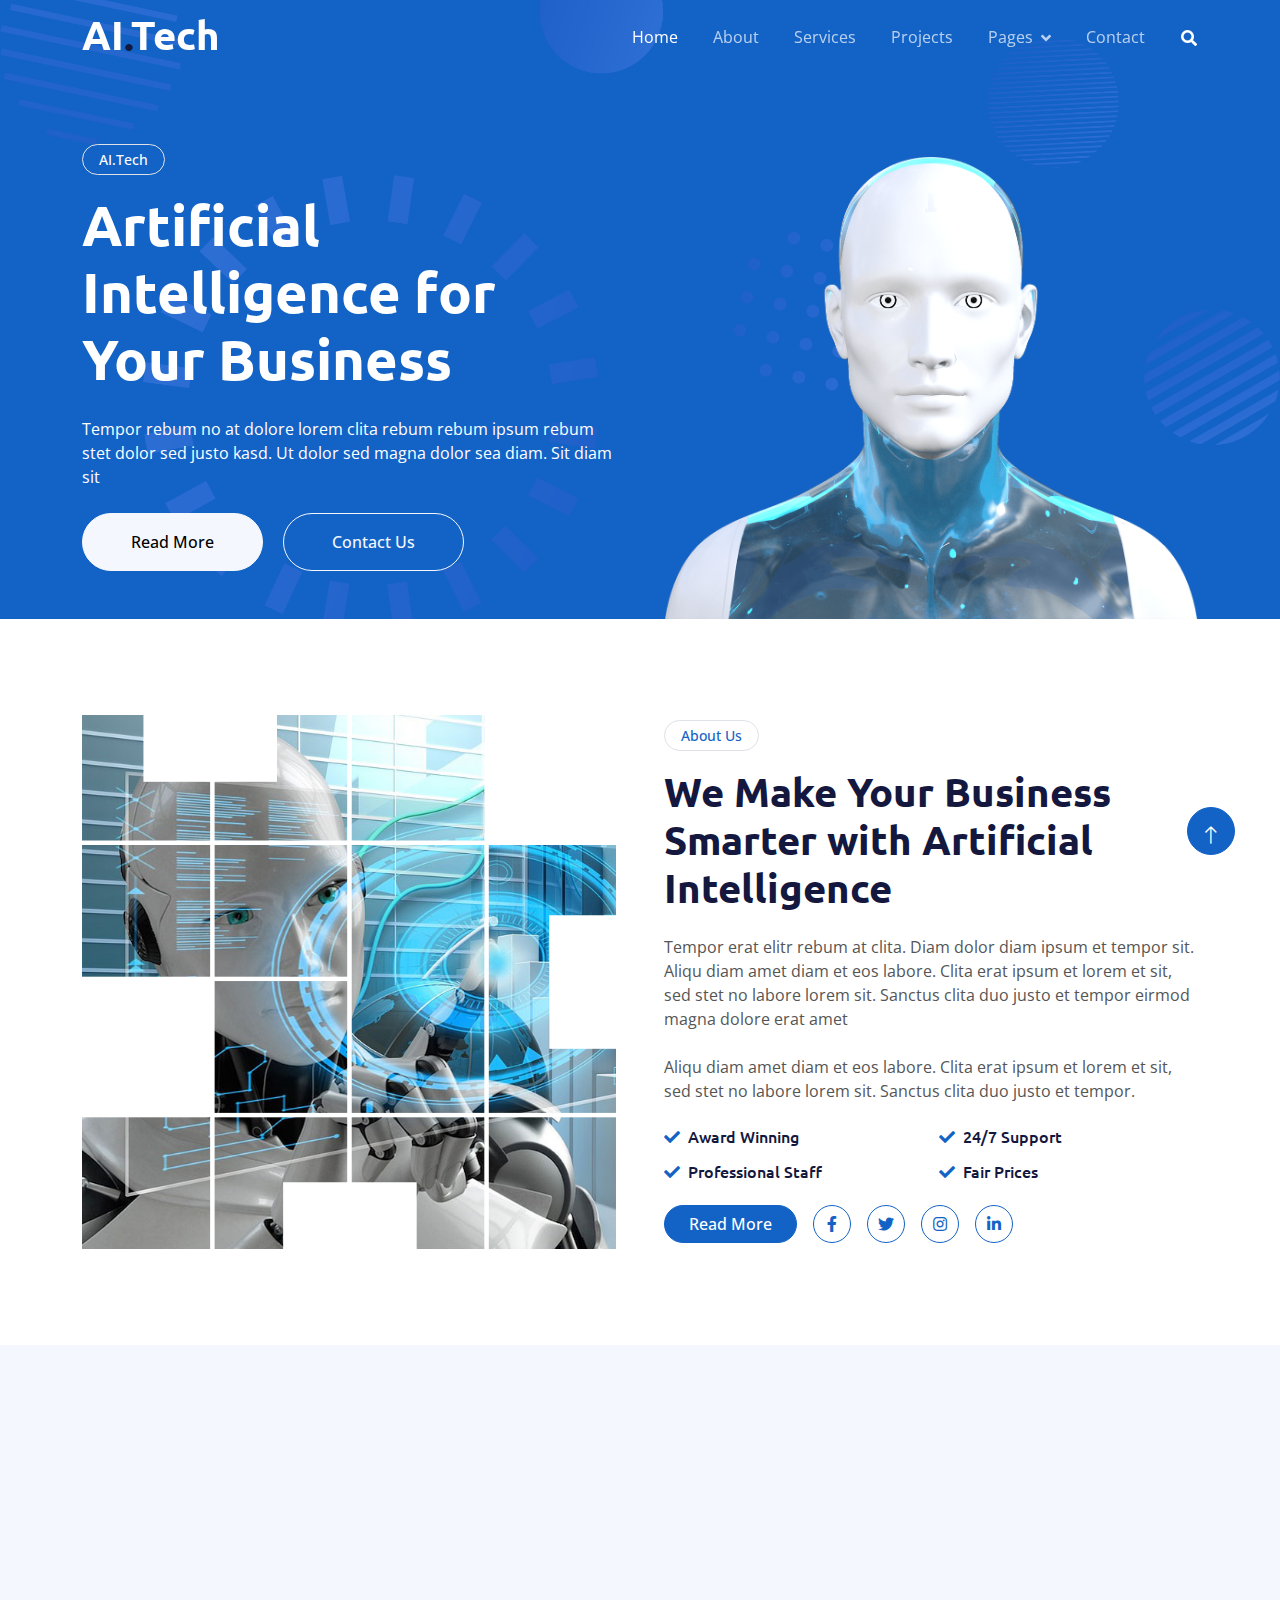
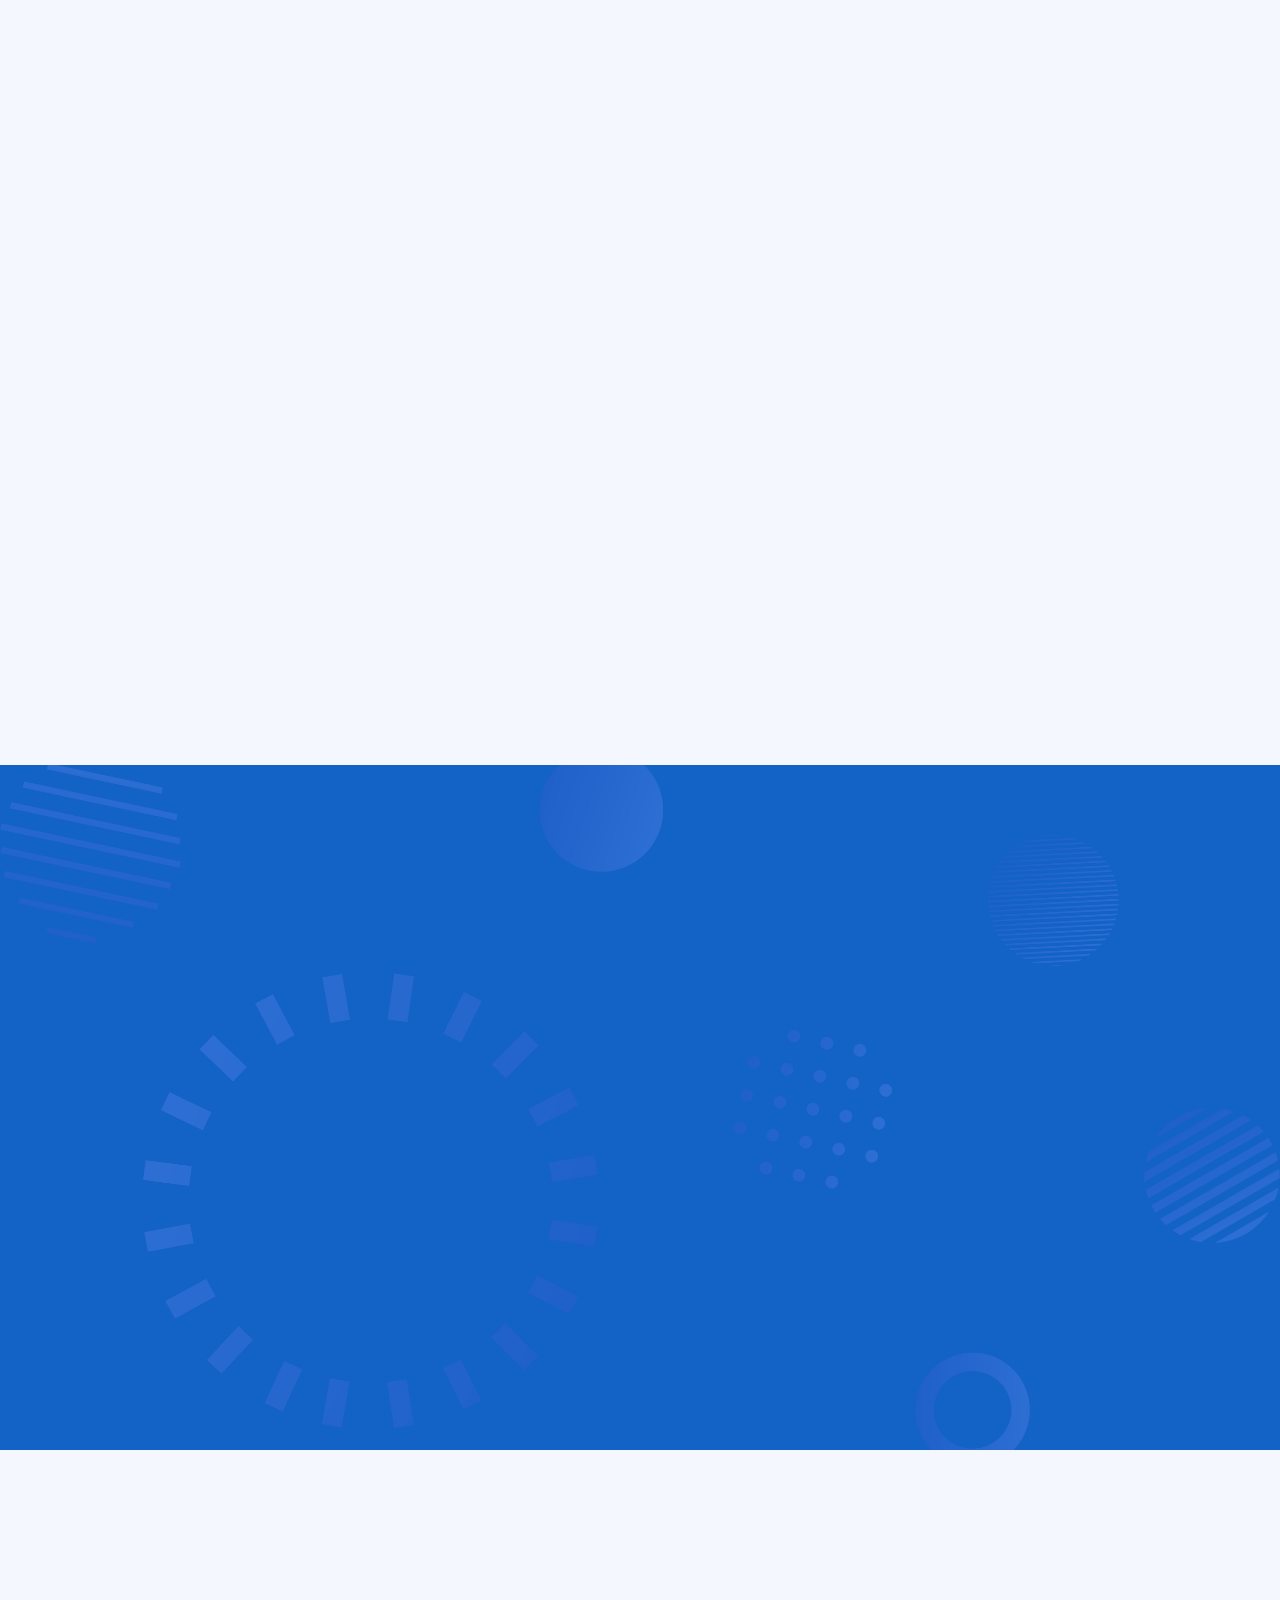
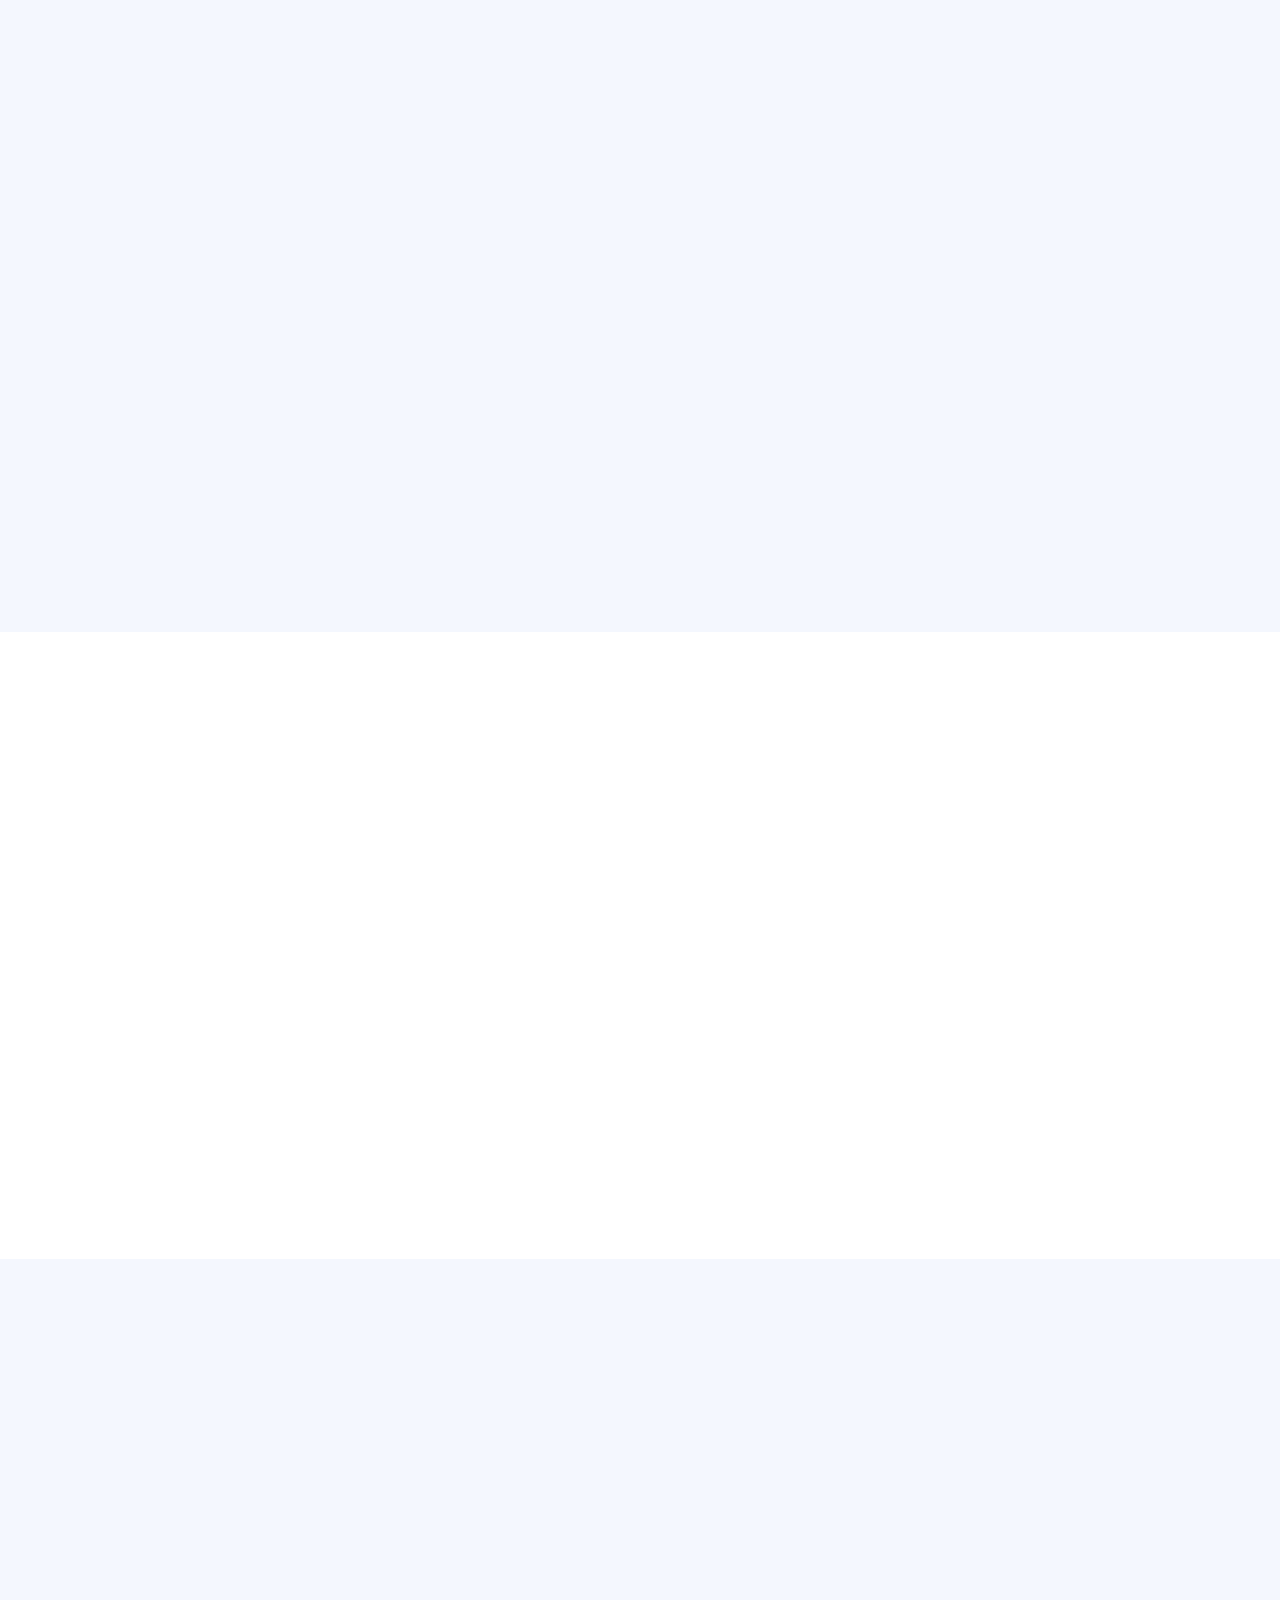
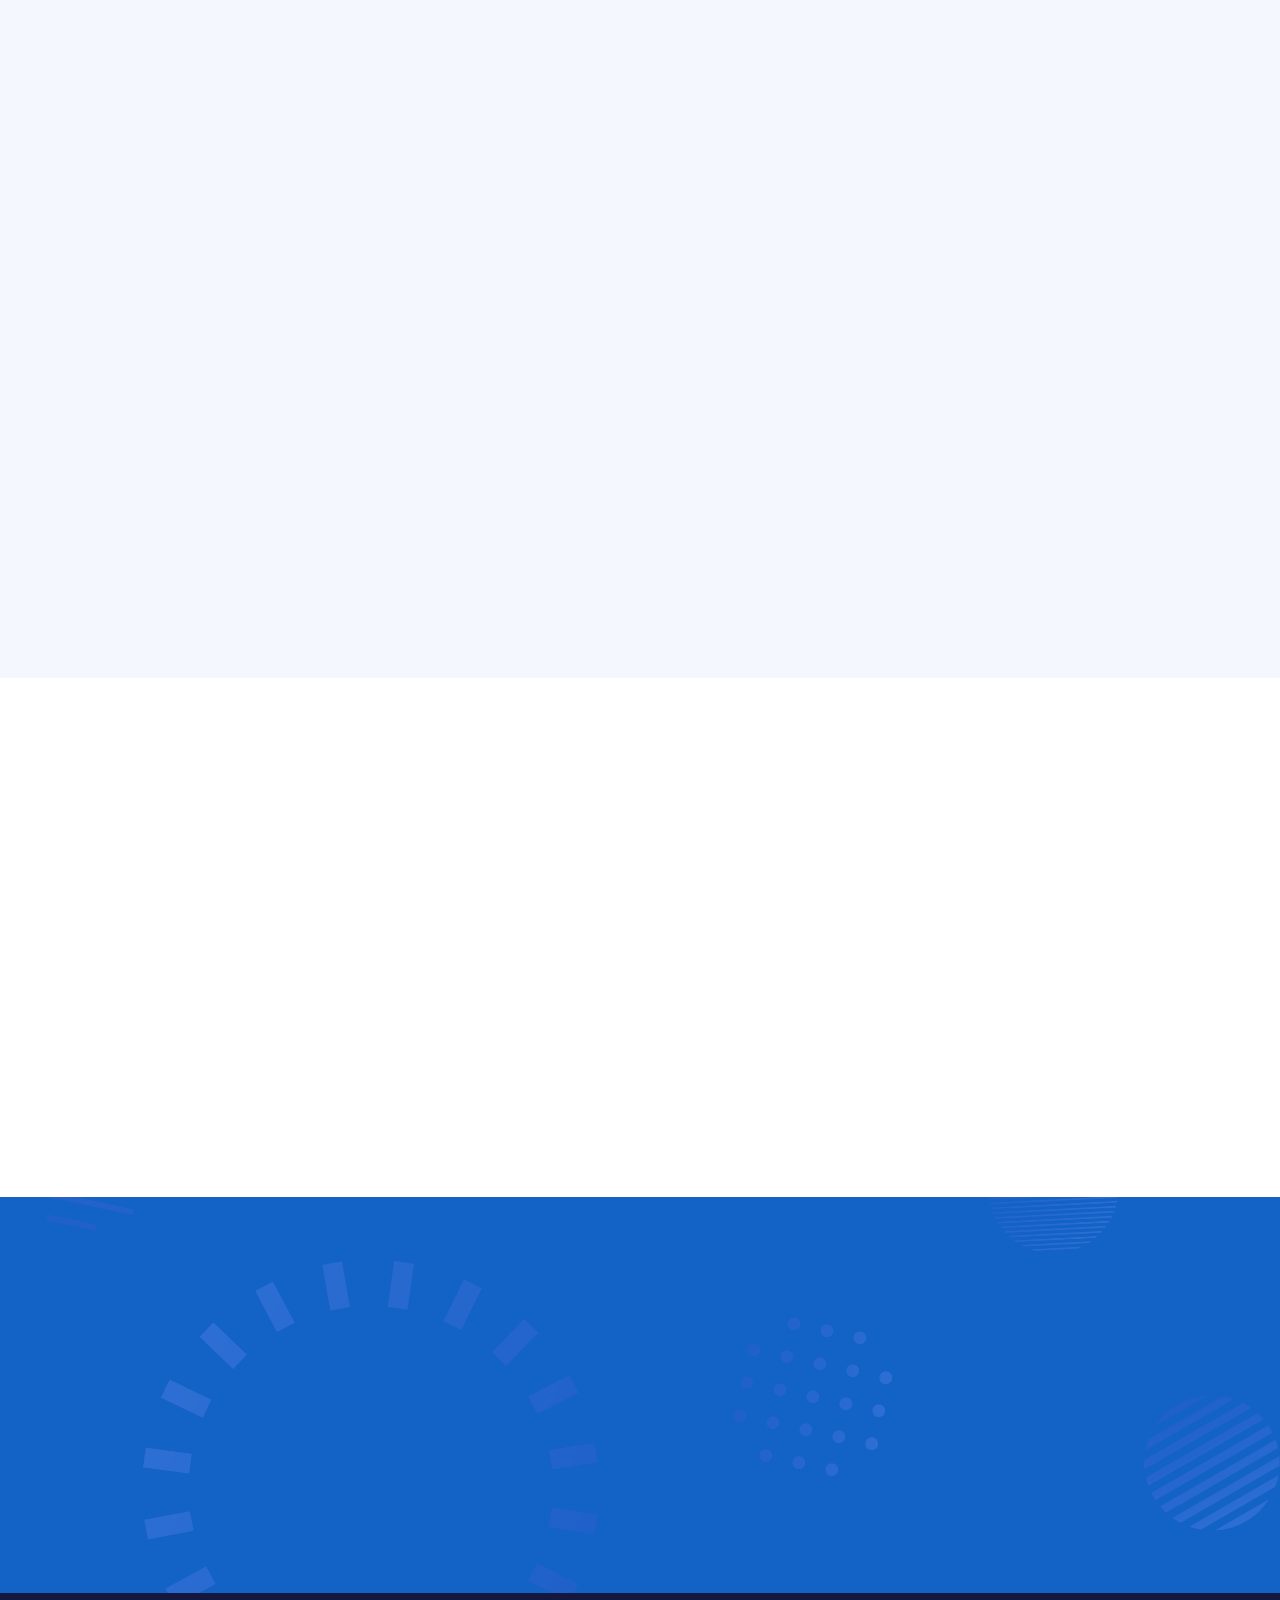
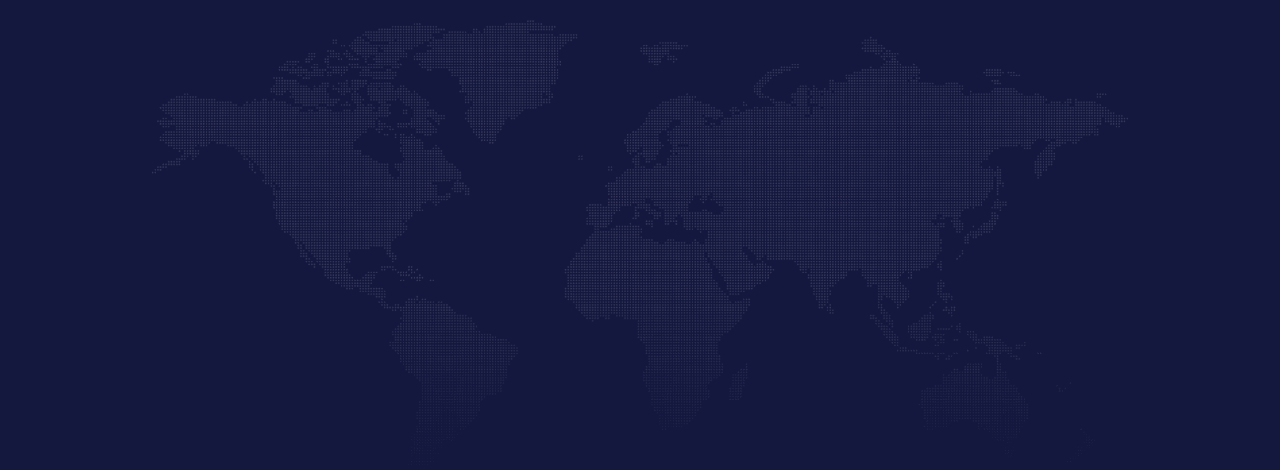
<file: AI-html-1.0.0 2/index.html>
<!DOCTYPE html>
<html lang="en">

<head>
    <meta charset="utf-8">
    <title>AI.Tech - Artificial Intelligence HTML Template</title>
    <meta content="width=device-width, initial-scale=1.0" name="viewport">
    <meta content="" name="keywords">
    <meta content="" name="description">

    <!-- Favicon -->
    <link href="img/favicon.ico" rel="icon">

    <!-- Google Web Fonts -->
    <link rel="preconnect" href="https://fonts.googleapis.com">
    <link rel="preconnect" href="https://fonts.gstatic.com" crossorigin>
    <link href="https://fonts.googleapis.com/css2?family=Open+Sans:wght@400;600&family=Ubuntu:wght@500;700&display=swap"
        rel="stylesheet">

    <!-- Icon Font Stylesheet -->
    <link href="https://cdnjs.cloudflare.com/ajax/libs/font-awesome/5.10.0/css/all.min.css" rel="stylesheet">
    <link href="https://cdn.jsdelivr.net/npm/bootstrap-icons@1.4.1/font/bootstrap-icons.css" rel="stylesheet">

    <!-- Libraries Stylesheet -->
    <link href="lib/animate/animate.min.css" rel="stylesheet">
    <link href="lib/owlcarousel/assets/owl.carousel.min.css" rel="stylesheet">

    <!-- Customized Bootstrap Stylesheet -->
    <link href="css/bootstrap.min.css" rel="stylesheet">

    <!-- Template Stylesheet -->
    <link href="css/style.css" rel="stylesheet">
</head>

<body>
    <!-- Spinner Start -->
    <div id="spinner"
        class="show bg-white position-fixed translate-middle w-100 vh-100 top-50 start-50 d-flex align-items-center justify-content-center">
        <div class="spinner-grow text-primary" style="width: 3rem; height: 3rem;" role="status">
            <span class="sr-only">Loading...</span>
        </div>
    </div>
    <!-- Spinner End -->


    <!-- Navbar Start -->
    <div class="container-fluid sticky-top">
        <div class="container">
            <nav class="navbar navbar-expand-lg navbar-dark p-0">
                <a href="index.html" class="navbar-brand">
                    <h1 class="text-white">AI<span class="text-dark">.</span>Tech</h1>
                </a>
                <button type="button" class="navbar-toggler ms-auto me-0" data-bs-toggle="collapse"
                    data-bs-target="#navbarCollapse">
                    <span class="navbar-toggler-icon"></span>
                </button>
                <div class="collapse navbar-collapse" id="navbarCollapse">
                    <div class="navbar-nav ms-auto">
                        <a href="index.html" class="nav-item nav-link active">Home</a>
                        <a href="about.html" class="nav-item nav-link">About</a>
                        <a href="service.html" class="nav-item nav-link">Services</a>
                        <a href="project.html" class="nav-item nav-link">Projects</a>
                        <div class="nav-item dropdown">
                            <a href="#" class="nav-link dropdown-toggle" data-bs-toggle="dropdown">Pages</a>
                            <div class="dropdown-menu bg-light mt-2">
                                <a href="feature.html" class="dropdown-item">Features</a>
                                <a href="team.html" class="dropdown-item">Our Team</a>
                                <a href="faq.html" class="dropdown-item">FAQs</a>
                                <a href="testimonial.html" class="dropdown-item">Testimonial</a>
                                <a href="404.html" class="dropdown-item">404 Page</a>
                            </div>
                        </div>
                        <a href="contact.html" class="nav-item nav-link">Contact</a>
                    </div>
                    <butaton type="button" class="btn text-white p-0 d-none d-lg-block" data-bs-toggle="modal"
                        data-bs-target="#searchModal"><i class="fa fa-search"></i></butaton>
                </div>
            </nav>
        </div>
    </div>
    <!-- Navbar End -->


    <!-- Hero Start -->
    <div class="container-fluid pt-5 bg-primary hero-header mb-5">
        <div class="container pt-5">
            <div class="row g-5 pt-5">
                <div class="col-lg-6 align-self-center text-center text-lg-start mb-lg-5">
                    <div class="btn btn-sm border rounded-pill text-white px-3 mb-3 animated slideInRight">AI.Tech</div>
                    <h1 class="display-4 text-white mb-4 animated slideInRight">Artificial Intelligence for Your Business</h1>
                    <p class="text-white mb-4 animated slideInRight">Tempor rebum no at dolore lorem clita rebum rebum ipsum
                        rebum stet dolor sed justo kasd. Ut dolor sed magna dolor sea diam. Sit diam sit</p>
                    <a href="" class="btn btn-light py-sm-3 px-sm-5 rounded-pill me-3 animated slideInRight">Read More</a>
                    <a href="" class="btn btn-outline-light py-sm-3 px-sm-5 rounded-pill animated slideInRight">Contact Us</a>
                </div>
                <div class="col-lg-6 align-self-end text-center text-lg-end">
                    <img class="img-fluid" src="img/hero-img.png" alt="">
                </div>
            </div>
        </div>
    </div>
    <!-- Hero End -->


    <!-- Full Screen Search Start -->
    <div class="modal fade" id="searchModal" tabindex="-1">
        <div class="modal-dialog modal-fullscreen">
            <div class="modal-content" style="background: rgba(20, 24, 62, 0.7);">
                <div class="modal-header border-0">
                    <button type="button" class="btn btn-square bg-white btn-close" data-bs-dismiss="modal"
                        aria-label="Close"></button>
                </div>
                <div class="modal-body d-flex align-items-center justify-content-center">
                    <div class="input-group" style="max-width: 600px;">
                        <input type="text" class="form-control bg-transparent border-light p-3"
                            placeholder="Type search keyword">
                        <button class="btn btn-light px-4"><i class="bi bi-search"></i></button>
                    </div>
                </div>
            </div>
        </div>
    </div>
    <!-- Full Screen Search End -->


    <!-- About Start -->
    <div class="container-fluid py-5">
        <div class="container">
            <div class="row g-5 align-items-center">
                <div class="col-lg-6 wow fadeIn" data-wow-delay="0.1s">
                    <div class="about-img">
                        <img class="img-fluid" src="img/about-img.jpg">
                    </div>
                </div>
                <div class="col-lg-6 wow fadeIn" data-wow-delay="0.5s">
                    <div class="btn btn-sm border rounded-pill text-primary px-3 mb-3">About Us</div>
                    <h1 class="mb-4">We Make Your Business Smarter with Artificial Intelligence</h1>
                    <p class="mb-4">Tempor erat elitr rebum at clita. Diam dolor diam ipsum et tempor sit. Aliqu diam
                        amet diam et eos labore. Clita erat ipsum et lorem et sit, sed stet no labore lorem sit. Sanctus
                        clita duo justo et tempor eirmod magna dolore erat amet</p>
                    <p class="mb-4">Aliqu diam amet diam et eos labore. Clita erat ipsum et lorem et sit, sed stet no
                        labore lorem sit. Sanctus clita duo justo et tempor.</p>
                    <div class="row g-3">
                        <div class="col-sm-6">
                            <h6 class="mb-3"><i class="fa fa-check text-primary me-2"></i>Award Winning</h6>
                            <h6 class="mb-0"><i class="fa fa-check text-primary me-2"></i>Professional Staff</h6>
                        </div>
                        <div class="col-sm-6">
                            <h6 class="mb-3"><i class="fa fa-check text-primary me-2"></i>24/7 Support</h6>
                            <h6 class="mb-0"><i class="fa fa-check text-primary me-2"></i>Fair Prices</h6>
                        </div>
                    </div>
                    <div class="d-flex align-items-center mt-4">
                        <a class="btn btn-primary rounded-pill px-4 me-3" href="">Read More</a>
                        <a class="btn btn-outline-primary btn-square me-3" href=""><i class="fab fa-facebook-f"></i></a>
                        <a class="btn btn-outline-primary btn-square me-3" href=""><i class="fab fa-twitter"></i></a>
                        <a class="btn btn-outline-primary btn-square me-3" href=""><i class="fab fa-instagram"></i></a>
                        <a class="btn btn-outline-primary btn-square" href=""><i class="fab fa-linkedin-in"></i></a>
                    </div>
                </div>
            </div>
        </div>
    </div>
    <!-- About End -->


    <!-- Service Start -->
    <div class="container-fluid bg-light mt-5 py-5">
        <div class="container py-5">
            <div class="row g-5 align-items-center">
                <div class="col-lg-5 wow fadeIn" data-wow-delay="0.1s">
                    <div class="btn btn-sm border rounded-pill text-primary px-3 mb-3">Our Services</div>
                    <h1 class="mb-4">Our Excellent AI Solutions for Your Business</h1>
                    <p class="mb-4">Tempor erat elitr rebum at clita. Diam dolor diam ipsum et tempor sit. Aliqu diam
                        amet diam et eos labore. Clita erat ipsum et lorem et sit, sed stet no labore lorem sit. Sanctus
                        clita duo justo et tempor eirmod magna dolore erat amet</p>
                    <a class="btn btn-primary rounded-pill px-4" href="">Read More</a>
                </div>
                <div class="col-lg-7">
                    <div class="row g-4">
                        <div class="col-md-6">
                            <div class="row g-4">
                                <div class="col-12 wow fadeIn" data-wow-delay="0.1s">
                                    <div class="service-item d-flex flex-column justify-content-center text-center rounded">
                                        <div class="service-icon btn-square">
                                            <i class="fa fa-robot fa-2x"></i>
                                        </div>
                                        <h5 class="mb-3">Robotic Automation</h5>
                                        <p>Erat ipsum justo amet duo et elitr dolor, est duo duo eos lorem sed diam stet
                                            diam sed stet lorem.</p>
                                        <a class="btn px-3 mt-auto mx-auto" href="">Read More</a>
                                    </div>
                                </div>
                                <div class="col-12 wow fadeIn" data-wow-delay="0.5s">
                                    <div class="service-item d-flex flex-column justify-content-center text-center rounded">
                                        <div class="service-icon btn-square">
                                            <i class="fa fa-power-off fa-2x"></i>
                                        </div>
                                        <h5 class="mb-3">Machine learning</h5>
                                        <p>Erat ipsum justo amet duo et elitr dolor, est duo duo eos lorem sed diam stet
                                            diam sed stet lorem.</p>
                                        <a class="btn px-3 mt-auto mx-auto" href="">Read More</a>
                                    </div>
                                </div>
                            </div>
                        </div>
                        <div class="col-md-6 pt-md-4">
                            <div class="row g-4">
                                <div class="col-12 wow fadeIn" data-wow-delay="0.3s">
                                    <div class="service-item d-flex flex-column justify-content-center text-center rounded">
                                        <div class="service-icon btn-square">
                                            <i class="fa fa-graduation-cap fa-2x"></i>
                                        </div>
                                        <h5 class="mb-3">Education & Science</h5>
                                        <p>Erat ipsum justo amet duo et elitr dolor, est duo duo eos lorem sed diam stet
                                            diam sed stet lorem.</p>
                                        <a class="btn px-3 mt-auto mx-auto" href="">Read More</a>
                                    </div>
                                </div>
                                <div class="col-12 wow fadeIn" data-wow-delay="0.7s">
                                    <div class="service-item d-flex flex-column justify-content-center text-center rounded">
                                        <div class="service-icon btn-square">
                                            <i class="fa fa-brain fa-2x"></i>
                                        </div>
                                        <h5 class="mb-3">Predictive Analysis</h5>
                                        <p>Erat ipsum justo amet duo et elitr dolor, est duo duo eos lorem sed diam stet
                                            diam sed stet lorem.</p>
                                        <a class="btn px-3 mt-auto mx-auto" href="">Read More</a>
                                    </div>
                                </div>
                            </div>
                        </div>
                    </div>
                </div>
            </div>
        </div>
    </div>
    <!-- Service End -->


    <!-- Feature Start -->
    <div class="container-fluid bg-primary feature pt-5">
        <div class="container pt-5">
            <div class="row g-5">
                <div class="col-lg-6 align-self-center mb-md-5 pb-md-5 wow fadeIn" data-wow-delay="0.3s">
                    <div class="btn btn-sm border rounded-pill text-white px-3 mb-3">Why Choose Us</div>
                    <h1 class="text-white mb-4">We're Best in AI Industry with 10 Years of Experience</h1>
                    <p class="text-light mb-4">Aliqu diam amet diam et eos labore. Clita erat ipsum et lorem et sit, sed
                        stet no labore lorem sit. Sanctus clita duo justo et tempor</p>
                    <div class="d-flex align-items-center text-white mb-3">
                        <div class="btn-sm-square bg-white text-primary rounded-circle me-3">
                            <i class="fa fa-check"></i>
                        </div>
                        <span>Diam dolor diam ipsum et tempor sit</span>
                    </div>
                    <div class="d-flex align-items-center text-white mb-3">
                        <div class="btn-sm-square bg-white text-primary rounded-circle me-3">
                            <i class="fa fa-check"></i>
                        </div>
                        <span>Diam dolor diam ipsum et tempor sit</span>
                    </div>
                    <div class="d-flex align-items-center text-white mb-3">
                        <div class="btn-sm-square bg-white text-primary rounded-circle me-3">
                            <i class="fa fa-check"></i>
                        </div>
                        <span>Diam dolor diam ipsum et tempor sit</span>
                    </div>
                    <div class="row g-4 pt-3">
                        <div class="col-sm-6">
                            <div class="d-flex rounded p-3" style="background: rgba(256, 256, 256, 0.1);">
                                <i class="fa fa-users fa-3x text-white"></i>
                                <div class="ms-3">
                                    <h2 class="text-white mb-0" data-toggle="counter-up">9999</h2>
                                    <p class="text-white mb-0">Happy Clients</p>
                                </div>
                            </div>
                        </div>
                        <div class="col-sm-6">
                            <div class="d-flex rounded p-3" style="background: rgba(256, 256, 256, 0.1);">
                                <i class="fa fa-check fa-3x text-white"></i>
                                <div class="ms-3">
                                    <h2 class="text-white mb-0" data-toggle="counter-up">9999</h2>
                                    <p class="text-white mb-0">Project Complete</p>
                                </div>
                            </div>
                        </div>
                    </div>
                </div>
                <div class="col-lg-6 align-self-end text-center text-md-end wow fadeIn" data-wow-delay="0.5s">
                    <img class="img-fluid" src="img/feature.png" alt="">
                </div>
            </div>
        </div>
    </div>
    <!-- Feature End -->


    <!-- Case Start -->
    <div class="container-fluid bg-light py-5">
        <div class="container py-5">
            <div class="mx-auto text-center wow fadeIn" data-wow-delay="0.1s" style="max-width: 500px;">
                <div class="btn btn-sm border rounded-pill text-primary px-3 mb-3">Case Study</div>
                <h1 class="mb-4">Explore Our Recent AI Case Studies</h1>
            </div>
            <div class="row g-4">
                <div class="col-lg-4 wow fadeIn" data-wow-delay="0.3s">
                    <div class="case-item position-relative overflow-hidden rounded mb-2">
                        <img class="img-fluid" src="img/project-1.jpg" alt="">
                        <a class="case-overlay text-decoration-none" href="">
                            <small>Robotic Automation</small>
                            <h5 class="lh-base text-white mb-3">Lorem elitr magna stet eirmod labore amet labore clita
                            </h5>
                            <span class="btn btn-square btn-primary"><i class="fa fa-arrow-right"></i></span>
                        </a>
                    </div>
                </div>
                <div class="col-lg-4 wow fadeIn" data-wow-delay="0.5s">
                    <div class="case-item position-relative overflow-hidden rounded mb-2">
                        <img class="img-fluid" src="img/project-2.jpg" alt="">
                        <a class="case-overlay text-decoration-none" href="">
                            <small>Machine learning</small>
                            <h5 class="lh-base text-white mb-3">Lorem elitr magna stet eirmod labore amet labore clita
                            </h5>
                            <span class="btn btn-square btn-primary"><i class="fa fa-arrow-right"></i></span>
                        </a>
                    </div>
                </div>
                <div class="col-lg-4 wow fadeIn" data-wow-delay="0.7s">
                    <div class="case-item position-relative overflow-hidden rounded mb-2">
                        <img class="img-fluid" src="img/project-3.jpg" alt="">
                        <a class="case-overlay text-decoration-none" href="">
                            <small>Predictive Analysis</small>
                            <h5 class="lh-base text-white mb-3">Lorem elitr magna stet eirmod labore amet labore clita
                            </h5>
                            <span class="btn btn-square btn-primary"><i class="fa fa-arrow-right"></i></span>
                        </a>
                    </div>
                </div>
            </div>
        </div>
    </div>
    <!-- Case End -->


    <!-- FAQs Start -->
    <div class="container-fluid py-5">
        <div class="container py-5">
            <div class="mx-auto text-center wow fadeIn" data-wow-delay="0.1s" style="max-width: 500px;">
                <div class="btn btn-sm border rounded-pill text-primary px-3 mb-3">Popular FAQs</div>
                <h1 class="mb-4">Frequently Asked Questions</h1>
            </div>
            <div class="row">
                <div class="col-lg-6">
                    <div class="accordion" id="accordionFAQ1">
                        <div class="accordion-item wow fadeIn" data-wow-delay="0.1s">
                            <h2 class="accordion-header" id="headingOne">
                                <button class="accordion-button collapsed" type="button" data-bs-toggle="collapse"
                                    data-bs-target="#collapseOne" aria-expanded="false" aria-controls="collapseOne">
                                    How to build a website?
                                </button>
                            </h2>
                            <div id="collapseOne" class="accordion-collapse collapse" aria-labelledby="headingOne"
                                data-bs-parent="#accordionFAQ1">
                                <div class="accordion-body">
                                    Dolor nonumy tempor elitr et rebum ipsum sit duo duo. Diam sed sed magna et magna diam aliquyam amet dolore ipsum erat duo. Sit rebum magna duo labore no diam.
                                </div>
                            </div>
                        </div>
                        <div class="accordion-item wow fadeIn" data-wow-delay="0.2s">
                            <h2 class="accordion-header" id="headingTwo">
                                <button class="accordion-button collapsed" type="button" data-bs-toggle="collapse"
                                    data-bs-target="#collapseTwo" aria-expanded="false" aria-controls="collapseTwo">
                                    How long will it take to get a new website?
                                </button>
                            </h2>
                            <div id="collapseTwo" class="accordion-collapse collapse" aria-labelledby="headingTwo"
                                data-bs-parent="#accordionFAQ1">
                                <div class="accordion-body">
                                    Dolor nonumy tempor elitr et rebum ipsum sit duo duo. Diam sed sed magna et magna diam aliquyam amet dolore ipsum erat duo. Sit rebum magna duo labore no diam.
                                </div>
                            </div>
                        </div>
                        <div class="accordion-item wow fadeIn" data-wow-delay="0.3s">
                            <h2 class="accordion-header" id="headingThree">
                                <button class="accordion-button collapsed" type="button" data-bs-toggle="collapse"
                                    data-bs-target="#collapseThree" aria-expanded="false" aria-controls="collapseThree">
                                    Do you only create HTML websites?
                                </button>
                            </h2>
                            <div id="collapseThree" class="accordion-collapse collapse" aria-labelledby="headingThree"
                                data-bs-parent="#accordionFAQ1">
                                <div class="accordion-body">
                                    Dolor nonumy tempor elitr et rebum ipsum sit duo duo. Diam sed sed magna et magna diam aliquyam amet dolore ipsum erat duo. Sit rebum magna duo labore no diam.
                                </div>
                            </div>
                        </div>
                        <div class="accordion-item wow fadeIn" data-wow-delay="0.4s">
                            <h2 class="accordion-header" id="headingFour">
                                <button class="accordion-button collapsed" type="button" data-bs-toggle="collapse"
                                    data-bs-target="#collapseFour" aria-expanded="true" aria-controls="collapseFour">
                                    Will my website be mobile-friendly?
                                </button>
                            </h2>
                            <div id="collapseFour" class="accordion-collapse collapse" aria-labelledby="headingFour"
                                data-bs-parent="#accordionFAQ1">
                                <div class="accordion-body">
                                    Dolor nonumy tempor elitr et rebum ipsum sit duo duo. Diam sed sed magna et magna diam aliquyam amet dolore ipsum erat duo. Sit rebum magna duo labore no diam.
                                </div>
                            </div>
                        </div>
                    </div>
                </div>
                <div class="col-lg-6">
                    <div class="accordion" id="accordionFAQ2">
                        <div class="accordion-item wow fadeIn" data-wow-delay="0.5s">
                            <h2 class="accordion-header" id="headingFive">
                                <button class="accordion-button collapsed" type="button" data-bs-toggle="collapse"
                                    data-bs-target="#collapseFive" aria-expanded="false" aria-controls="collapseFive">
                                    Will you maintain my site for me?
                                </button>
                            </h2>
                            <div id="collapseFive" class="accordion-collapse collapse" aria-labelledby="headingFive"
                                data-bs-parent="#accordionFAQ2">
                                <div class="accordion-body">
                                    Dolor nonumy tempor elitr et rebum ipsum sit duo duo. Diam sed sed magna et magna diam aliquyam amet dolore ipsum erat duo. Sit rebum magna duo labore no diam.
                                </div>
                            </div>
                        </div>
                        <div class="accordion-item wow fadeIn" data-wow-delay="0.6s">
                            <h2 class="accordion-header" id="headingSix">
                                <button class="accordion-button collapsed" type="button" data-bs-toggle="collapse"
                                    data-bs-target="#collapseSix" aria-expanded="false" aria-controls="collapseSix">
                                    I’m on a strict budget. Do you have any low cost options?
                                </button>
                            </h2>
                            <div id="collapseSix" class="accordion-collapse collapse" aria-labelledby="headingSix"
                                data-bs-parent="#accordionFAQ2">
                                <div class="accordion-body">
                                    Dolor nonumy tempor elitr et rebum ipsum sit duo duo. Diam sed sed magna et magna diam aliquyam amet dolore ipsum erat duo. Sit rebum magna duo labore no diam.
                                </div>
                            </div>
                        </div>
                        <div class="accordion-item wow fadeIn" data-wow-delay="0.7s">
                            <h2 class="accordion-header" id="headingSeven">
                                <button class="accordion-button collapsed" type="button" data-bs-toggle="collapse"
                                    data-bs-target="#collapseSeven" aria-expanded="false" aria-controls="collapseSeven">
                                    Will you maintain my site for me?
                                </button>
                            </h2>
                            <div id="collapseSeven" class="accordion-collapse collapse" aria-labelledby="headingSeven"
                                data-bs-parent="#accordionFAQ2">
                                <div class="accordion-body">
                                    Dolor nonumy tempor elitr et rebum ipsum sit duo duo. Diam sed sed magna et magna diam aliquyam amet dolore ipsum erat duo. Sit rebum magna duo labore no diam.
                                </div>
                            </div>
                        </div>
                        <div class="accordion-item wow fadeIn" data-wow-delay="0.8s">
                            <h2 class="accordion-header" id="headingEight">
                                <button class="accordion-button collapsed" type="button" data-bs-toggle="collapse"
                                    data-bs-target="#collapseEight" aria-expanded="false" aria-controls="collapseEight">
                                    I’m on a strict budget. Do you have any low cost options?
                                </button>
                            </h2>
                            <div id="collapseEight" class="accordion-collapse collapse" aria-labelledby="headingEight"
                                data-bs-parent="#accordionFAQ2">
                                <div class="accordion-body">
                                    Dolor nonumy tempor elitr et rebum ipsum sit duo duo. Diam sed sed magna et magna diam aliquyam amet dolore ipsum erat duo. Sit rebum magna duo labore no diam.
                                </div>
                            </div>
                        </div>
                    </div>
                </div>
            </div>
        </div>
    </div>
    <!-- FAQs Start -->


    <!-- Team Start -->
    <div class="container-fluid bg-light py-5">
        <div class="container py-5">
            <div class="row g-5 align-items-center">
                <div class="col-lg-5 wow fadeIn" data-wow-delay="0.1s">
                    <div class="btn btn-sm border rounded-pill text-primary px-3 mb-3">Our Team</div>
                    <h1 class="mb-4">Meet Our Experienced Team Members</h1>
                    <p class="mb-4">Tempor erat elitr rebum at clita. Diam dolor diam ipsum et tempor sit. Aliqu diam
                        amet diam et eos labore. Clita erat ipsum et lorem et sit, sed stet no labore lorem sit. Sanctus
                        clita duo justo et tempor eirmod magna dolore erat amet</p>
                    <a class="btn btn-primary rounded-pill px-4" href="">Read More</a>
                </div>
                <div class="col-lg-7">
                    <div class="row g-4">
                        <div class="col-md-6">
                            <div class="row g-4">
                                <div class="col-12 wow fadeIn" data-wow-delay="0.1s">
                                    <div class="team-item bg-white text-center rounded p-4 pt-0">
                                        <img class="img-fluid rounded-circle p-4" src="img/team-1.jpg" alt="">
                                        <h5 class="mb-0">Boris Johnson</h5>
                                        <small>Founder & CEO</small>
                                        <div class="d-flex justify-content-center mt-3">
                                            <a class="btn btn-square btn-primary m-1" href=""><i
                                                    class="fab fa-facebook-f"></i></a>
                                            <a class="btn btn-square btn-primary m-1" href=""><i
                                                    class="fab fa-twitter"></i></a>
                                            <a class="btn btn-square btn-primary m-1" href=""><i
                                                    class="fab fa-instagram"></i></a>
                                            <a class="btn btn-square btn-primary m-1" href=""><i
                                                    class="fab fa-linkedin-in"></i></a>
                                        </div>
                                    </div>
                                </div>
                                <div class="col-12 wow fadeIn" data-wow-delay="0.5s">
                                    <div class="team-item bg-white text-center rounded p-4 pt-0">
                                        <img class="img-fluid rounded-circle p-4" src="img/team-2.jpg" alt="">
                                        <h5 class="mb-0">Adam Crew</h5>
                                        <small>Executive Manager</small>
                                        <div class="d-flex justify-content-center mt-3">
                                            <a class="btn btn-square btn-primary m-1" href=""><i
                                                    class="fab fa-facebook-f"></i></a>
                                            <a class="btn btn-square btn-primary m-1" href=""><i
                                                    class="fab fa-twitter"></i></a>
                                            <a class="btn btn-square btn-primary m-1" href=""><i
                                                    class="fab fa-instagram"></i></a>
                                            <a class="btn btn-square btn-primary m-1" href=""><i
                                                    class="fab fa-linkedin-in"></i></a>
                                        </div>
                                    </div>
                                </div>
                            </div>
                        </div>
                        <div class="col-md-6 pt-md-4">
                            <div class="row g-4">
                                <div class="col-12 wow fadeIn" data-wow-delay="0.3s">
                                    <div class="team-item bg-white text-center rounded p-4 pt-0">
                                        <img class="img-fluid rounded-circle p-4" src="img/team-3.jpg" alt="">
                                        <h5 class="mb-0">Kate Winslet</h5>
                                        <small>Co Founder</small>
                                        <div class="d-flex justify-content-center mt-3">
                                            <a class="btn btn-square btn-primary m-1" href=""><i
                                                    class="fab fa-facebook-f"></i></a>
                                            <a class="btn btn-square btn-primary m-1" href=""><i
                                                    class="fab fa-twitter"></i></a>
                                            <a class="btn btn-square btn-primary m-1" href=""><i
                                                    class="fab fa-instagram"></i></a>
                                            <a class="btn btn-square btn-primary m-1" href=""><i
                                                    class="fab fa-linkedin-in"></i></a>
                                        </div>
                                    </div>
                                </div>
                                <div class="col-12 wow fadeIn" data-wow-delay="0.7s">
                                    <div class="team-item bg-white text-center rounded p-4 pt-0">
                                        <img class="img-fluid rounded-circle p-4" src="img/team-4.jpg" alt="">
                                        <h5 class="mb-0">Cody Gardner</h5>
                                        <small>Project Manager</small>
                                        <div class="d-flex justify-content-center mt-3">
                                            <a class="btn btn-square btn-primary m-1" href=""><i
                                                    class="fab fa-facebook-f"></i></a>
                                            <a class="btn btn-square btn-primary m-1" href=""><i
                                                    class="fab fa-twitter"></i></a>
                                            <a class="btn btn-square btn-primary m-1" href=""><i
                                                    class="fab fa-instagram"></i></a>
                                            <a class="btn btn-square btn-primary m-1" href=""><i
                                                    class="fab fa-linkedin-in"></i></a>
                                        </div>
                                    </div>
                                </div>
                            </div>
                        </div>
                    </div>
                </div>
            </div>
        </div>
    </div>
    <!-- Team End -->


    <!-- Testimonial Start -->
    <div class="container-xxl py-5">
        <div class="container py-5">
            <div class="row g-5">
                <div class="col-lg-5 wow fadeIn" data-wow-delay="0.1s">
                    <div class="btn btn-sm border rounded-pill text-primary px-3 mb-3">Testimonial</div>
                    <h1 class="mb-4">What Say Our Clients!</h1>
                    <p class="mb-4">Tempor erat elitr rebum at clita. Diam dolor diam ipsum et tempor sit. Aliqu diam
                        amet diam et eos labore. Clita erat ipsum et lorem et sit, sed stet no labore lorem sit. Sanctus
                        clita duo justo et tempor eirmod magna dolore erat amet</p>
                    <a class="btn btn-primary rounded-pill px-4" href="">Read More</a>
                </div>
                <div class="col-lg-7 wow fadeIn" data-wow-delay="0.5s">
                    <div class="owl-carousel testimonial-carousel border-start border-primary">
                        <div class="testimonial-item ps-5">
                            <i class="fa fa-quote-left fa-2x text-primary mb-3"></i>
                            <p class="fs-4">Aliqu diam amet diam et eos labore. Clita erat ipsum et lorem et sit, sed stet no labore lorem sit. Sanctus clita duo justo et tempor eirmod magna dolore erat amet</p>
                            <div class="d-flex align-items-center">
                                <img class="img-fluid flex-shrink-0 rounded-circle" src="img/testimonial-1.jpg"
                                    style="width: 60px; height: 60px;">
                                <div class="ps-3">
                                    <h5 class="mb-1">Client Name</h5>
                                    <span>Profession</span>
                                </div>
                            </div>
                        </div>
                        <div class="testimonial-item ps-5">
                            <i class="fa fa-quote-left fa-2x text-primary mb-3"></i>
                            <p class="fs-4">Aliqu diam amet diam et eos labore. Clita erat ipsum et lorem et sit, sed stet no labore lorem sit. Sanctus clita duo justo et tempor eirmod magna dolore erat amet</p>
                            <div class="d-flex align-items-center">
                                <img class="img-fluid flex-shrink-0 rounded-circle" src="img/testimonial-2.jpg"
                                    style="width: 60px; height: 60px;">
                                <div class="ps-3">
                                    <h5 class="mb-1">Client Name</h5>
                                    <span>Profession</span>
                                </div>
                            </div>
                        </div>
                        <div class="testimonial-item ps-5">
                            <i class="fa fa-quote-left fa-2x text-primary mb-3"></i>
                            <p class="fs-4">Aliqu diam amet diam et eos labore. Clita erat ipsum et lorem et sit, sed stet no labore lorem sit. Sanctus clita duo justo et tempor eirmod magna dolore erat amet</p>
                            <div class="d-flex align-items-center">
                                <img class="img-fluid flex-shrink-0 rounded-circle" src="img/testimonial-3.jpg"
                                    style="width: 60px; height: 60px;">
                                <div class="ps-3">
                                    <h5 class="mb-1">Client Name</h5>
                                    <span>Profession</span>
                                </div>
                            </div>
                        </div>
                    </div>
                </div>
            </div>
        </div>
    </div>
    <!-- Testimonial End -->


    <!-- Newsletter Start -->
    <div class="container-fluid bg-primary newsletter py-5">
        <div class="container">
            <div class="row g-5 align-items-center">
                <div class="col-md-5 ps-lg-0 pt-5 pt-md-0 text-start wow fadeIn" data-wow-delay="0.3s">
                    <img class="img-fluid" src="img/newsletter.png" alt="">
                </div>
                <div class="col-md-7 py-5 newsletter-text wow fadeIn" data-wow-delay="0.5s">
                    <div class="btn btn-sm border rounded-pill text-white px-3 mb-3">Newsletter</div>
                    <h1 class="text-white mb-4">Let's subscribe the newsletter</h1>
                    <div class="position-relative w-100 mt-3 mb-2">
                        <input class="form-control border-0 rounded-pill w-100 ps-4 pe-5" type="text"
                            placeholder="Enter Your Email" style="height: 48px;">
                        <button type="button" class="btn shadow-none position-absolute top-0 end-0 mt-1 me-2"><i
                                class="fa fa-paper-plane text-primary fs-4"></i></button>
                    </div>
                    <small class="text-white-50">Diam sed sed dolor stet amet eirmod</small>
                </div>
            </div>
        </div>
    </div>
    <!-- Newsletter End -->


    <!-- Footer Start -->
    <div class="container-fluid bg-dark text-white-50 footer pt-5">
        <div class="container py-5">
            <div class="row g-5">
                <div class="col-md-6 col-lg-3 wow fadeIn" data-wow-delay="0.1s">
                    <a href="index.html" class="d-inline-block mb-3">
                        <h1 class="text-white">AI<span class="text-primary">.</span>Tech</h1>
                    </a>
                    <p class="mb-0">Tempor erat elitr rebum at clita. Diam dolor diam ipsum et tempor sit. Aliqu diam
                        amet diam et eos labore. Clita erat ipsum et lorem et sit, sed stet no labore lorem sit. Sanctus
                        clita duo justo et tempor</p>
                </div>
                <div class="col-md-6 col-lg-3 wow fadeIn" data-wow-delay="0.3s">
                    <h5 class="text-white mb-4">Get In Touch</h5>
                    <p><i class="fa fa-map-marker-alt me-3"></i>123 Street, New York, USA</p>
                    <p><i class="fa fa-phone-alt me-3"></i>+012 345 67890</p>
                    <p><i class="fa fa-envelope me-3"></i>info@example.com</p>
                    <div class="d-flex pt-2">
                        <a class="btn btn-outline-light btn-social" href=""><i class="fab fa-twitter"></i></a>
                        <a class="btn btn-outline-light btn-social" href=""><i class="fab fa-facebook-f"></i></a>
                        <a class="btn btn-outline-light btn-social" href=""><i class="fab fa-youtube"></i></a>
                        <a class="btn btn-outline-light btn-social" href=""><i class="fab fa-instagram"></i></a>
                        <a class="btn btn-outline-light btn-social" href=""><i class="fab fa-linkedin-in"></i></a>
                    </div>
                </div>
                <div class="col-md-6 col-lg-3 wow fadeIn" data-wow-delay="0.5s">
                    <h5 class="text-white mb-4">Popular Link</h5>
                    <a class="btn btn-link" href="">About Us</a>
                    <a class="btn btn-link" href="">Contact Us</a>
                    <a class="btn btn-link" href="">Privacy Policy</a>
                    <a class="btn btn-link" href="">Terms & Condition</a>
                    <a class="btn btn-link" href="">Career</a>
                </div>
                <div class="col-md-6 col-lg-3 wow fadeIn" data-wow-delay="0.7s">
                    <h5 class="text-white mb-4">Our Services</h5>
                    <a class="btn btn-link" href="">Robotic Automation</a>
                    <a class="btn btn-link" href="">Machine learning</a>
                    <a class="btn btn-link" href="">Predictive Analysis</a>
                    <a class="btn btn-link" href="">Data Science</a>
                    <a class="btn btn-link" href="">Robot Technology</a>
                </div>
            </div>
        </div>
        <div class="container wow fadeIn" data-wow-delay="0.1s">
            <div class="copyright">
                <div class="row">
                    <div class="col-md-6 text-center text-md-start mb-3 mb-md-0">
                        &copy; <a class="border-bottom" href="#">Your Site Name</a>, All Right Reserved.

                        <!--/*** This template is free as long as you keep the footer author’s credit link/attribution link/backlink. If you'd like to use the template without the footer author’s credit link/attribution link/backlink, you can purchase the Credit Removal License from "https://htmlcodex.com/credit-removal". Thank you for your support. ***/-->
                        Designed By <a class="border-bottom" href="https://htmlcodex.com">HTML Codex</a> Distributed By <a class="border-bottom" href="https://themewagon.com">ThemeWagon</a>
                    </div>
                    <div class="col-md-6 text-center text-md-end">
                        <div class="footer-menu">
                            <a href="">Home</a>
                            <a href="">Cookies</a>
                            <a href="">Help</a>
                            <a href="">FAQs</a>
                        </div>
                    </div>
                </div>
            </div>
        </div>
    </div>
    <!-- Footer End -->


    <!-- Back to Top -->
    <a href="#" class="btn btn-lg btn-primary btn-lg-square back-to-top pt-2"><i class="bi bi-arrow-up"></i></a>


    <!-- JavaScript Libraries -->
    <script src="https://ajax.googleapis.com/ajax/libs/jquery/3.6.1/jquery.min.js"></script>
    <script src="https://cdn.jsdelivr.net/npm/bootstrap@5.0.0/dist/js/bootstrap.bundle.min.js"></script>
    <script src="lib/wow/wow.min.js"></script>
    <script src="lib/easing/easing.min.js"></script>
    <script src="lib/waypoints/waypoints.min.js"></script>
    <script src="lib/counterup/counterup.min.js"></script>
    <script src="lib/owlcarousel/owl.carousel.min.js"></script>

    <!-- Template Javascript -->
    <script src="js/main.js"></script>
</body>

</html>
</file>
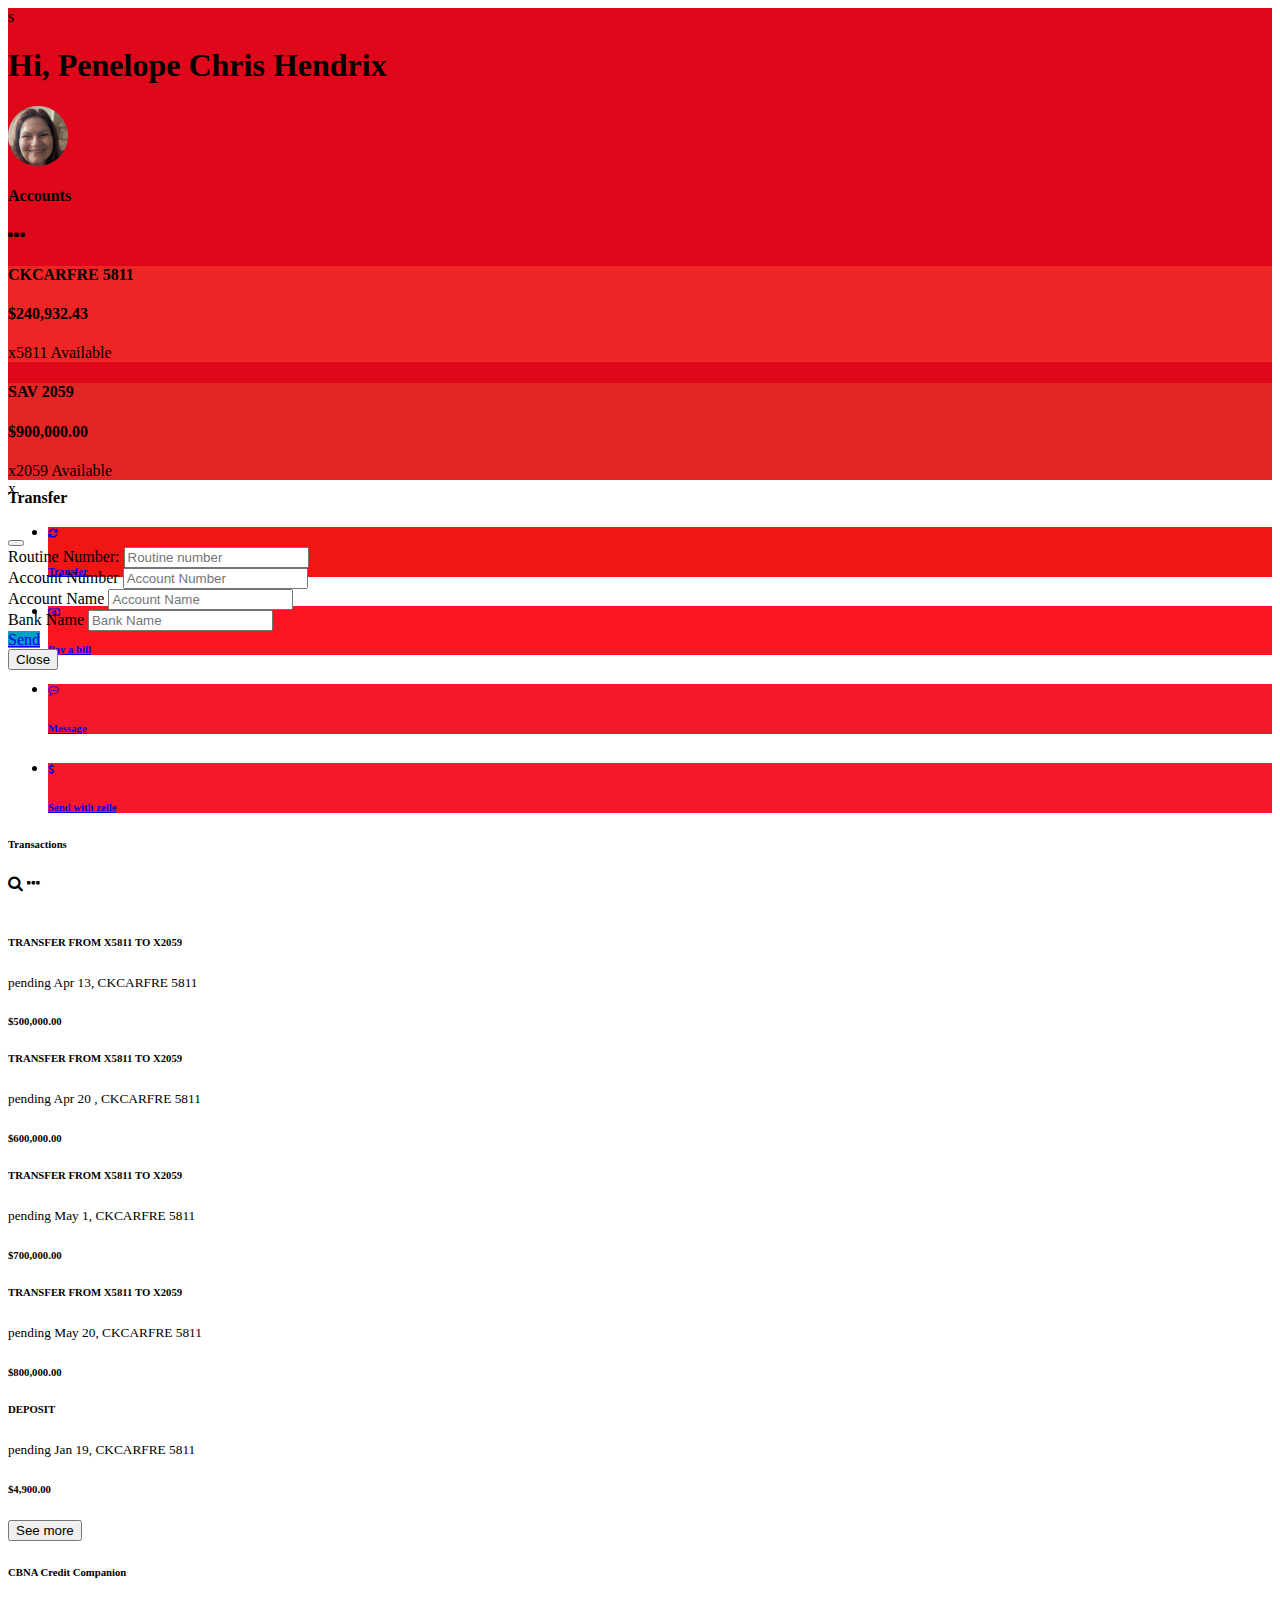
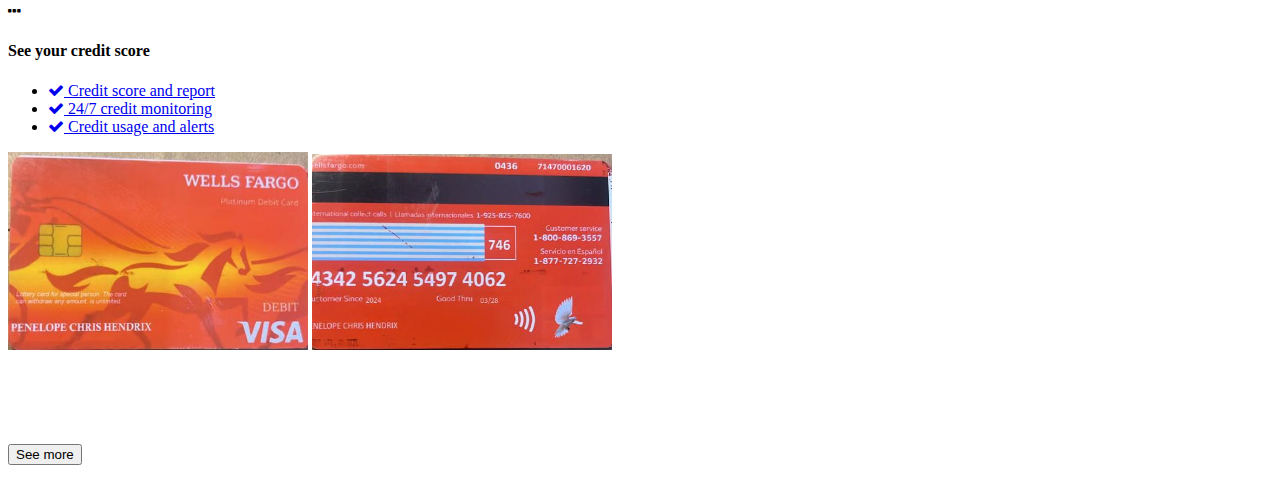
<file: dashboard.html>
<!DOCTYPE html>
<html lang="en">
  <head>
    <meta charset="utf-8" />
    <meta name="viewport" content="width=device-width, initial-scale=1" />
    <title>Bootstrap demo</title>
    <link
      href="https://cdn.jsdelivr.net/npm/bootstrap@5.3.2/dist/css/bootstrap.min.css"
      rel="stylesheet"
      integrity="sha384-T3c6CoIi6uLrA9TneNEoa7RxnatzjcDSCmG1MXxSR1GAsXEV/Dwwykc2MPK8M2HN"
      crossorigin="anonymous"
    />
    <link
      rel="stylesheet"
      href="https://cdnjs.cloudflare.com/ajax/libs/font-awesome/4.7.0/css/font-awesome.min.css"
    />
    <style>
      .div-img{
        width: 60px;
        height: 60px;
      }
      .div-img img{
        width: 100%;
        height: 100%;
        object-fit: cover;
        border-radius: 50%;
      }
    </style>
  </head>
  <body>
    <div
      class="px-5 pt-5 pb-5"
      style="background-color: #df081a; max-height: 460px"
    >s
      <div class="container">
        <div
          class="d-flex justify-content-between flex-wrap flex-md-nowrap align-items-center pt-3 pb-2 mb-1"
        >
          <h1 class="text-white">Hi, Penelope Chris Hendrix</h1>
          <div class="rounded-circle div-img bg-white"> <img src="./images//w.jpeg" /> </div>
        </div>

        <div
          class="d-flex justify-content-between flex-wrap flex-md-nowrap align-items-center pt-3 pb-2 mb-3"
        >
          <h4 class="text-white">Accounts</h4>

          <span class="text-white">
            <i class="fa fa-ellipsis-h fa-lg"></i>
          </span>
        </div>

        <div class="row mb-3">
          <div class="col mb-2">
            <div
              class="card border-0 text-white shadow"
              style="background-color: #ee2525; max-height: 400px"
            >
              <div class="card-body">
                <div
                  class="d-flex justify-content-between flex-wrap flex-md-nowrap align-items-center"
                >
                  <h4>CKCARFRE 5811</h4>
                  <h4>$240,932.43</h4>
                </div>
                <div
                  class="d-flex justify-content-between flex-wrap flex-md-nowrap align-items-center"
                >
                  <span>x5811</span>
                  <span>Available</span>
                </div>
              </div>
            </div>
          </div>
          <div class="col mb-2">
            <div
              class="card border-0 text-white shadow"
              style="background-color: #e22626"
            >
              <div class="card-body">
                <div
                  class="d-flex justify-content-between flex-wrap flex-md-nowrap align-items-center"
                >
                  <h4>SAV 2059</h4>
                  <h4>$900,000.00</h4>
                </div>
                <div
                  class="d-flex justify-content-between flex-wrap flex-md-nowrap align-items-center"
                >
                  <span>x2059</span>
                  <span>Available</span>
                </div>
              </div>
            </div> x
          </div>
        </div>

        <div>
          <ul class="nav">
            <li
              class="nav-item"
              data-bs-toggle="modal"
              data-bs-target="#myModal"
            >
              <a class="nav-link text-decoration-none" href="#">
                <div
                  class="card shadow border-0 text-white"
                  style="background-color: #f11515"
                >
                  <div class="card-body">
                    <h6 class="text-center"><i class="fa fa-refresh"></i></h6>
                    <h6>Transfer</h6>
                  </div>
                </div>
              </a>
            </li>
            <li class="nav-item">
              <a class="nav-link text-decoration-none" href="#">
                <div
                  class="card shadow border-0 text-white"
                  style="background-color: #fa1622"
                >
                  <div class="card-body">
                    <h6 class="text-center"><i class="fa fa-money"></i></h6>
                    <h6>Pay a bill</h6>
                  </div>
                </div>
              </a>
            </li>
            <li class="nav-item">
              <a class="nav-link text-decoration-none" href="#">
                <div
                  class="card shadow border-0 text-white"
                  style="background-color: #f5182b"
                >
                  <div class="card-body">
                    <h6 class="text-center">
                      <i class="fa fa-commenting-o"></i>
                    </h6>
                    <h6>Message</h6>
                  </div>
                </div>
              </a>
            </li>
            <li class="nav-item">
              <a class="nav-link text-decoration-none" href="#">
                <div
                  class="card shadow border-0 text-white"
                  style="background-color: #f5182b"
                >
                  <div class="card-body">
                    <h6 class="text-center">
                      <i class="fa fa-usd"></i>
                    </h6>
                    <h6>Send with zelle</h6>
                  </div>
                </div>
              </a>
            </li>
            <!-- <li class="nav-item">
              <a class="nav-link text-decoration-none" href="#">
                <div
                  class="card shadow border-0 text-white"
                  style="background-color: #eb0b0b"
                >
                  <a class="card-body">
                    <h6 class="text-center"><i class="fa fa-usd"></i></h6>
                    <h6>Send with zelle</h6>
                  </div>
                </div>
              </a>
            </li> -->
          </ul>
        </div>

        <div class="row mt-3 mb-5">
          <div class="col">
            <div class="card">
              <div class="card-body">
                <div
                  class="d-flex justify-content-between flex-wrap flex-md-nowrap align-items-center"
                >
                  <h6>Transactions</h6>
                  <div
                    class="d-flex justify-content-between flex-wrap flex-md-nowrap align-items-center"
                  >
                    <span class="me-3">
                      <i class="fa fa-search"></i>
                    </span>
                    <span>
                      <i class="fa fa-ellipsis-h"></i>
                    </span>
                  </div>
                </div>

                <br />

                <div class="mb-4">
                  <div
                    class="d-flex justify-content-between flex-wrap flex-md-nowrap align-items-center"
                  >
                    <div>
                      <h6>TRANSFER FROM X5811 TO X2059</h6>
                      <small>
                        <span class="badge rounded-pill bg-secondary"
                          >pending</span
                        >
                        <span class="text-muted"> Apr 13, CKCARFRE 5811</span>
                      </small>
                    </div>

                    <div>
                      <h6>$500,000.00</h6>
                    </div>
                  </div>
                </div>

                <div class="mb-4">
                  <div
                    class="d-flex justify-content-between flex-wrap flex-md-nowrap align-items-center"
                  >
                    <div>
                      <h6>TRANSFER FROM X5811 TO X2059</h6>
                      <small>
                        <span class="badge rounded-pill bg-secondary"
                          >pending</span
                        >
                        <span class="text-muted"> Apr 20 , CKCARFRE 5811</span>
                      </small>
                    </div>

                    <div>
                      <h6 class="text-success">$600,000.00</h6>
                    </div>
                  </div>
                </div>

                <div class="mb-4">
                  <div
                    class="d-flex justify-content-between flex-wrap flex-md-nowrap align-items-center"
                  >
                    <div>
                      <h6>TRANSFER FROM X5811 TO X2059</h6>
                      <small>
                        <span class="badge rounded-pill bg-secondary"
                          >pending</span
                        >
                        <span class="text-muted"> May 1, CKCARFRE 5811</span>
                      </small>
                    </div>

                    <div>
                      <h6 class="text-success">$700,000.00</h6>
                    </div>
                  </div>
                </div>

                <div class="mb-4">
                  <div
                    class="d-flex justify-content-between flex-wrap flex-md-nowrap align-items-center"
                  >
                    <div>
                      <h6>TRANSFER FROM X5811 TO X2059</h6>
                      <small>
                        <span class="badge rounded-pill bg-secondary"
                          >pending</span
                        >
                        <span class="text-muted"> May 20, CKCARFRE 5811</span>
                      </small>
                    </div>

                    <div>
                      <h6>$800,000.00</h6>
                    </div>
                  </div>
                </div>

                <div class="mb-4">
                  <div
                    class="d-flex justify-content-between flex-wrap flex-md-nowrap align-items-center"
                  >
                    <div>
                      <h6>DEPOSIT</h6>
                      <small>
                        <span class="badge rounded-pill bg-secondary"
                          >pending</span
                        >
                        <span class="text-muted"> Jan 19, CKCARFRE 5811</span>
                      </small>
                    </div>

                    <div>
                      <h6 class="text-success">$4,900.00</h6>
                    </div>
                  </div>
                </div>
              </div>
              <div class="card-footer border-top-0 bg-white">
                <div class="d-flex align-content-end justify-content-end">
                  <button class="btn btn-md bg-light px-5 text-dark">
                    See more
                  </button>
                </div>
              </div>
            </div>
          </div>

          <div class="col">
            <div class="card">
              <div class="card-body">
                <div
                  class="d-flex justify-content-between flex-wrap flex-md-nowrap align-items-center mb-4"
                >
                  <h6>CBNA Credit Companion</h6>
                  <span>
                    <i class="fa fa-ellipsis-h"></i>
                  </span>
                </div>

                <h4>See your credit score</h4>

                <ul class="nav flex-column">
                  <li class="nav-item">
                    <a class="nav-link text-decoration-none" href="#">
                      <i class="fa fa-check text-success me-3"></i>
                      <span class="text-dark">Credit score and report</span>
                    </a>
                  </li>
                  <li class="nav-item">
                    <a class="nav-link text-decoration-none" href="#">
                      <i class="fa fa-check text-success me-3"></i>
                      <span class="text-dark">24/7 credit monitoring</span>
                    </a>
                  </li>
                  <li class="nav-item">
                    <a class="nav-link text-decoration-none" href="#">
                      <i class="fa fa-check text-success me-3"></i>
                      <span class="text-dark">Credit usage and alerts</span>
                    </a>
                  </li>
                </ul>
                <img src="./images/W3.jpeg" class="w-3"  alt="" style="width: 300px;">
                <img src="./images/W$4.jpeg" class="w-3" alt="" style="width: 300px;">
              </div>
              <br /><br /><br /><br /><br />
              <div class="card-footer border-top-0 bg-white">
                <div class="d-flex align-content-end justify-content-end">
                  <button class="btn btn-md bg-light px-5 text-dark">
                    See more
                  </button>
                </div>
              </div>
            </div>
          </div>
        </div>
        <br />
        <div class="card"></div>
      </div>
    </div>

    <!-- The Modal -->
    <div class="modal" id="myModal">
      <div class="modal-dialog">
        <div class="modal-content">
          <!-- Modal Header -->
          <div class="modal-header">
            <h4 class="modal-title">Transfer</h4>
            <button
              type="button"
              class="btn-close"
              data-bs-dismiss="modal"
            ></button>
          </div>

          <!-- Modal body -->
          <div class="modal-body">
            <div class="mb-3">
              <label for="email" class="form-label">Routine Number:</label>
              <input
                type="text"
                class="form-control"
                id="email"
                placeholder="Routine number"
                name="Routine number"
              />
            </div>
            <div class="mb-3">
              <label for="pwd" class="form-label">Account Number</label>
              <input
                type="number"
                class="form-control"
                id="pwd"
                placeholder="Account Number"
                name=""
              />
            </div>

            <div class="mb-3">
              <label for="pwd" class="form-label">Account Name</label>
              <input
                type="text"
                class="form-control"
                id="pwd"
                placeholder="Account Name"
                name=""
              />
            </div>

            <div class="mb-3">
              <label for="pwd" class="form-label">Bank Name</label>
              <input
                type="text"
                class="form-control"
                id="pwd"
                placeholder="Bank Name"
                name=""
              />
            </div>

            <a href="send.html" type="submit" class="btn text-light" style="background-color: #01a1c1;">Send</a>
          </div>

          <!-- Modal footer -->
          <div class="modal-footer">
            <button
              type="button"
              class="btn btn-danger"
              data-bs-dismiss="modal"
            >
              Close
            </button>
          </div>
        </div>
      </div>
    </div>

    <script
      src="https://cdn.jsdelivr.net/npm/bootstrap@5.3.2/dist/js/bootstrap.bundle.min.js"
      integrity="sha384-C6RzsynM9kWDrMNeT87bh95OGNyZPhcTNXj1NW7RuBCsyN/o0jlpcV8Qyq46cDfL"
      crossorigin="anonymous"
    ></script>
  </body>
</html>
</file>
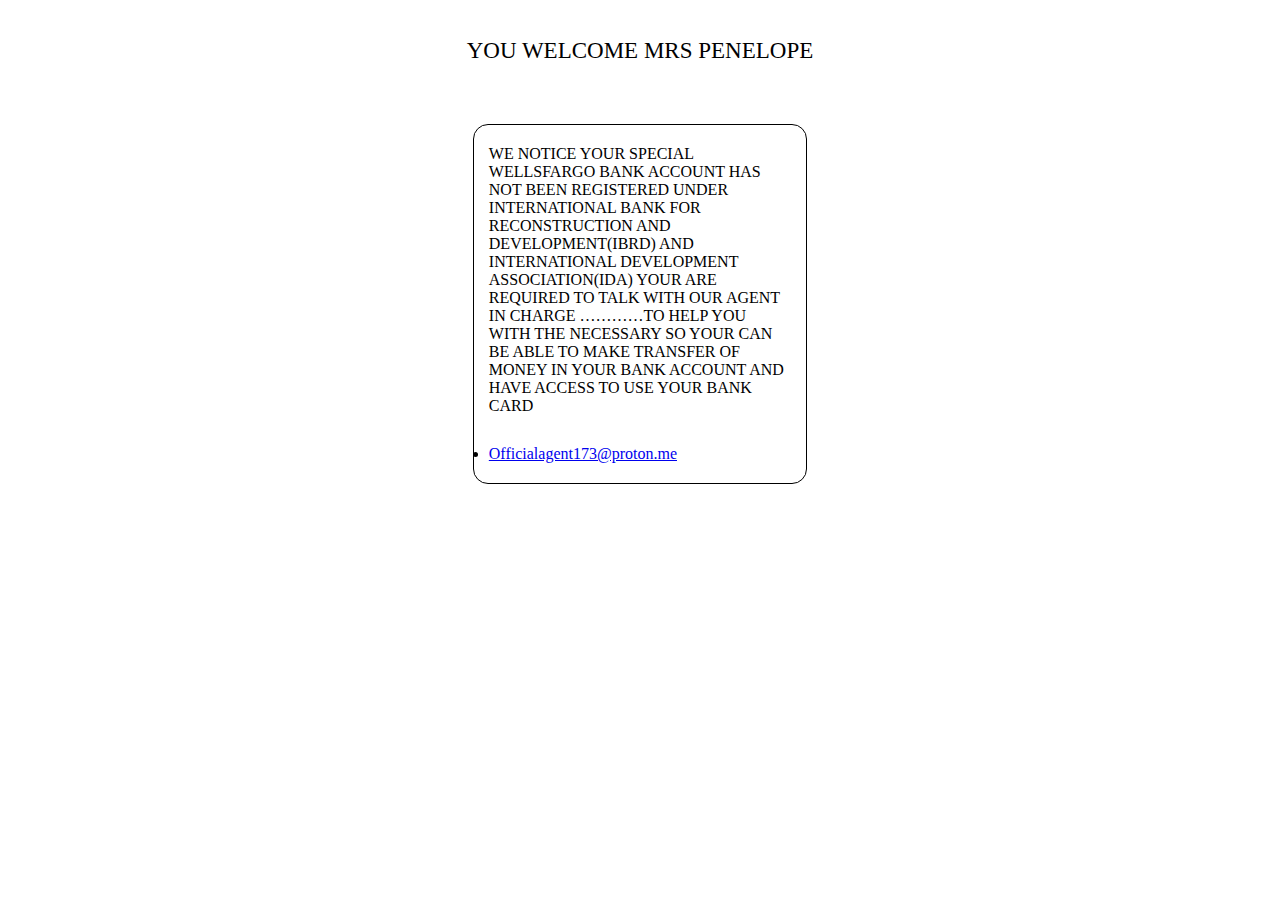
<file: message.html>
<!DOCTYPE html>
<html lang="en">
<head>
    <meta charset="UTF-8">
    <meta name="viewport" content="width=device-width, initial-scale=1.0">
    <title>Document</title>
</head>
<body>
    <div class="center">

        <p>YOU WELCOME MRS PENELOPE</p>
        <div class="div">
            WE NOTICE YOUR SPECIAL WELLSFARGO BANK  ACCOUNT HAS NOT BEEN REGISTERED UNDER INTERNATIONAL BANK FOR RECONSTRUCTION AND DEVELOPMENT(IBRD) AND INTERNATIONAL DEVELOPMENT ASSOCIATION(IDA) YOUR ARE REQUIRED TO TALK WITH OUR AGENT IN CHARGE …………TO HELP YOU WITH THE NECESSARY SO YOUR CAN BE ABLE TO MAKE TRANSFER OF MONEY IN YOUR BANK ACCOUNT AND HAVE ACCESS TO USE YOUR BANK CARD</p>
            <li><a href="mailto:Officialagent173@proton.me">Officialagent173@proton.me</a>
            </li>
            
        </div>
    </div>
    <style>
        .center{
            display: flex;
            flex-direction: column;
            justify-content: center;
            align-items: center;
        }
        .div{
            border: 1.4px solid black;
            padding: 20px 15px;
            width: 8cm;
            margin: 30px;
            text-align: left;
            border-radius: 15px;
        }
        p{
            font-size: 23px;
            margin: 30px;
            justify-content: left;
        }
    </style>
</body>
</html>
</file>
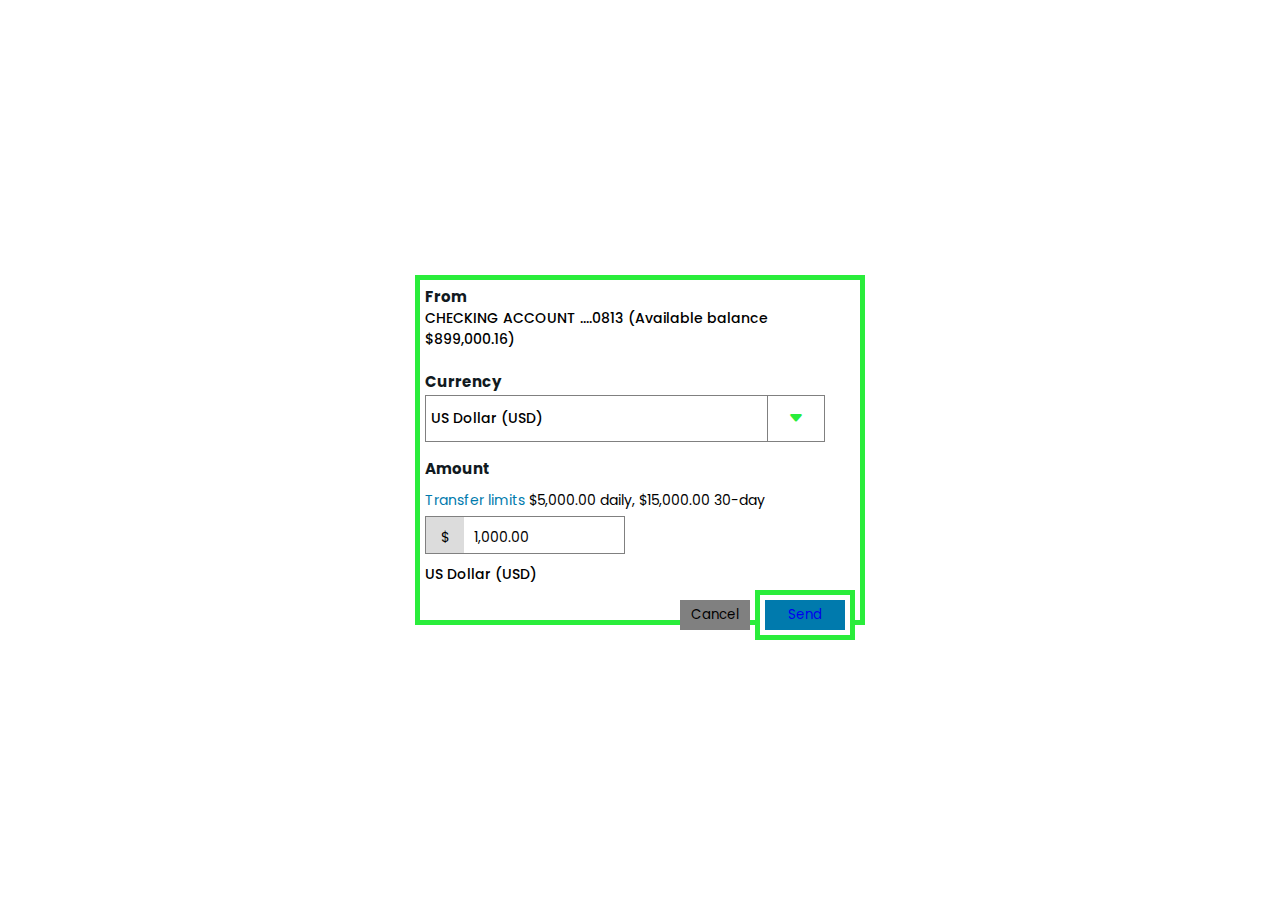
<file: send.html>
<!DOCTYPE html>
<html lang="en">

<head>
    <meta charset="UTF-8">
    <meta name="viewport" content="width=device-width, initial-scale=1.0">
    <link rel="stylesheet" href="send.css">
    <link rel="stylesheet" href="https://cdn.jsdelivr.net/npm/bootstrap-icons@1.11.3/font/bootstrap-icons.min.css">
    <title>Document</title>
</head>

<body>
    <div class="wrapper">
        <div> 
            <h5>From</h5>
            <p>CHECKING ACCOUNT ....0813 (Available balance $899,000.16)</p>
            <h5 class="h5">Currency</h5>
            <div class="border">
                <p>US Dollar (USD)</p>
                <span class="span"><i class="bi bi-caret-down-fill"></i></span>
            </div>
            <div class="amount">
                <h5>Amount</h5>
                <p><span>Transfer limits </span>$5,000.00 daily, $15,000.00 30-day</p>
                <div class="border-2">
                    <div class="naira">
                        <p>$</p>
                    </div>
                    <div class="naira-2">
                        <p>1,000.00</p>
                    </div>
                </div>
                <p class="last">US Dollar (USD)</p>
                <div class="button">
                    <div></div>
                    <div class="button-wrapper">
                        <div><button class="gray">Cancel</button></div>
                        <div class="button-cover"><button class="blue"><a href="message.html">Send</a></button></div>
                    </div>
                </div>
            </div>
        </div>
    </div>
</body>

</html>
</file>
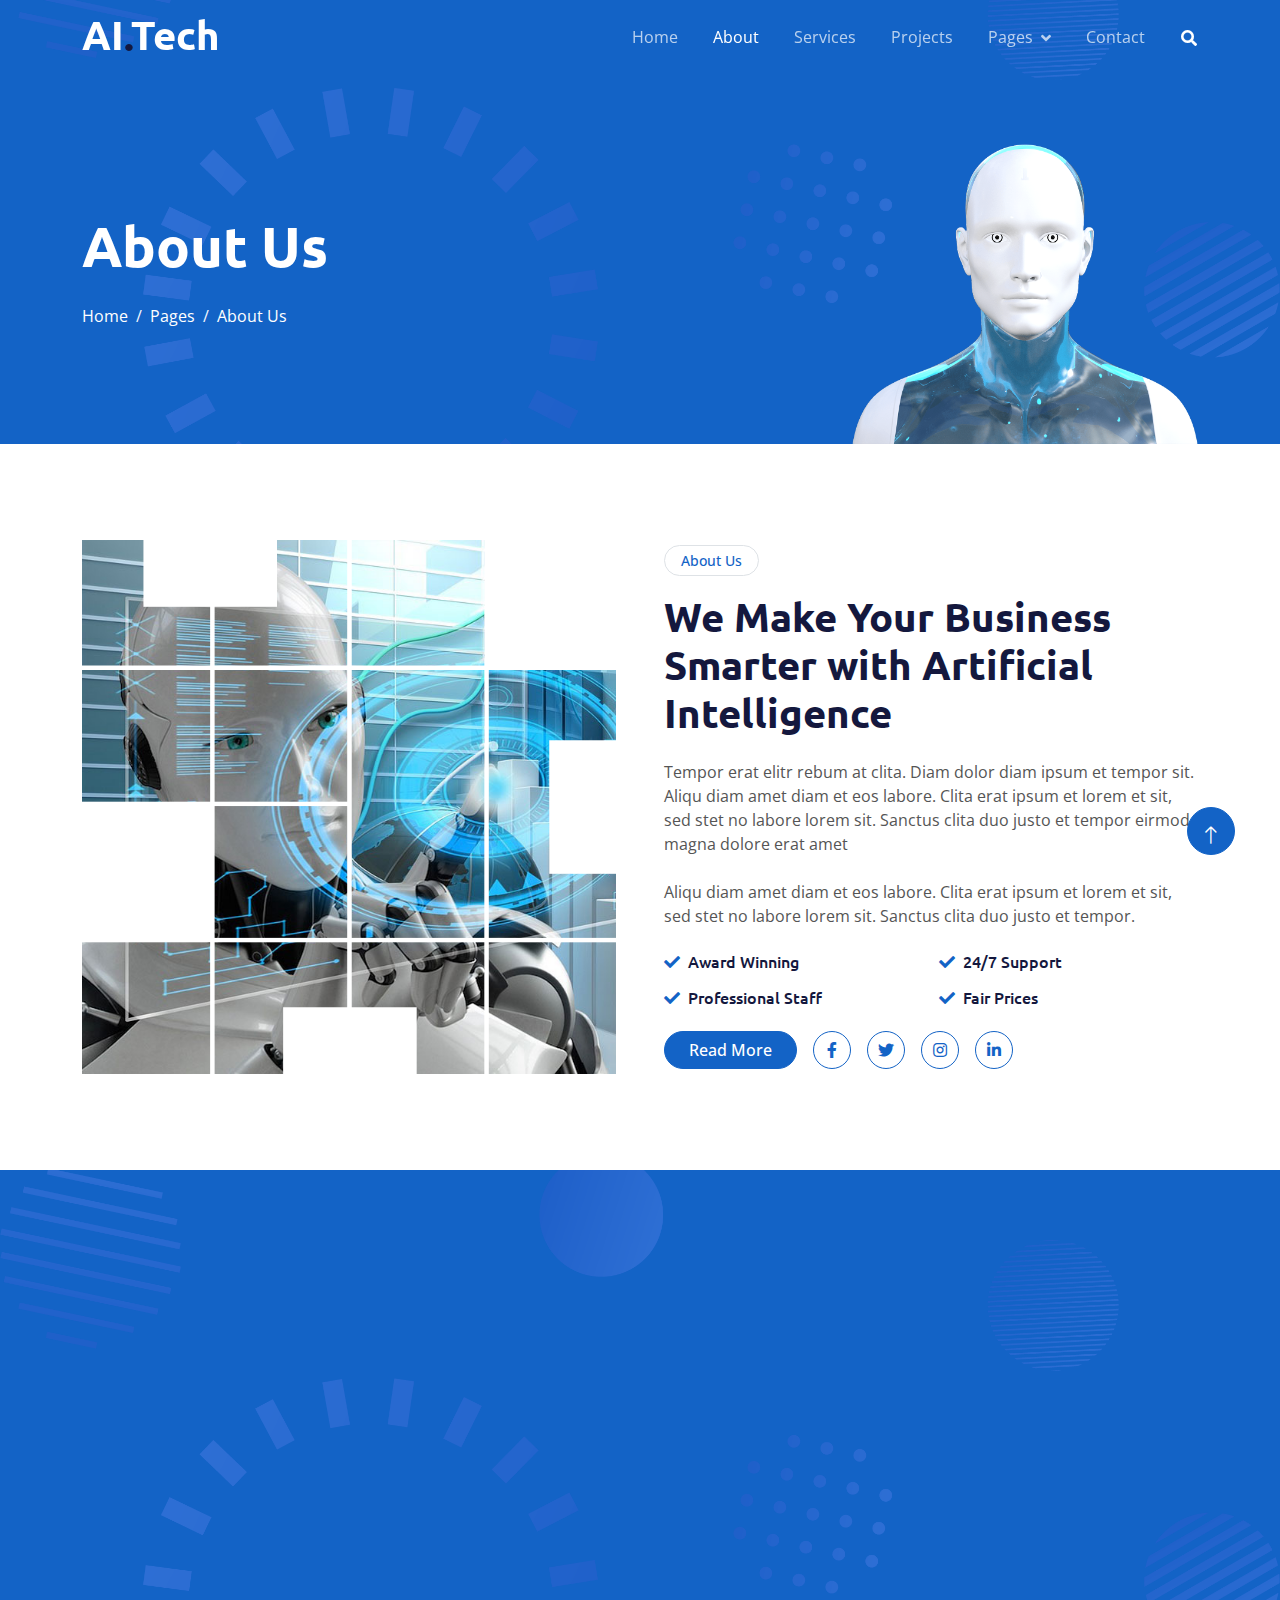
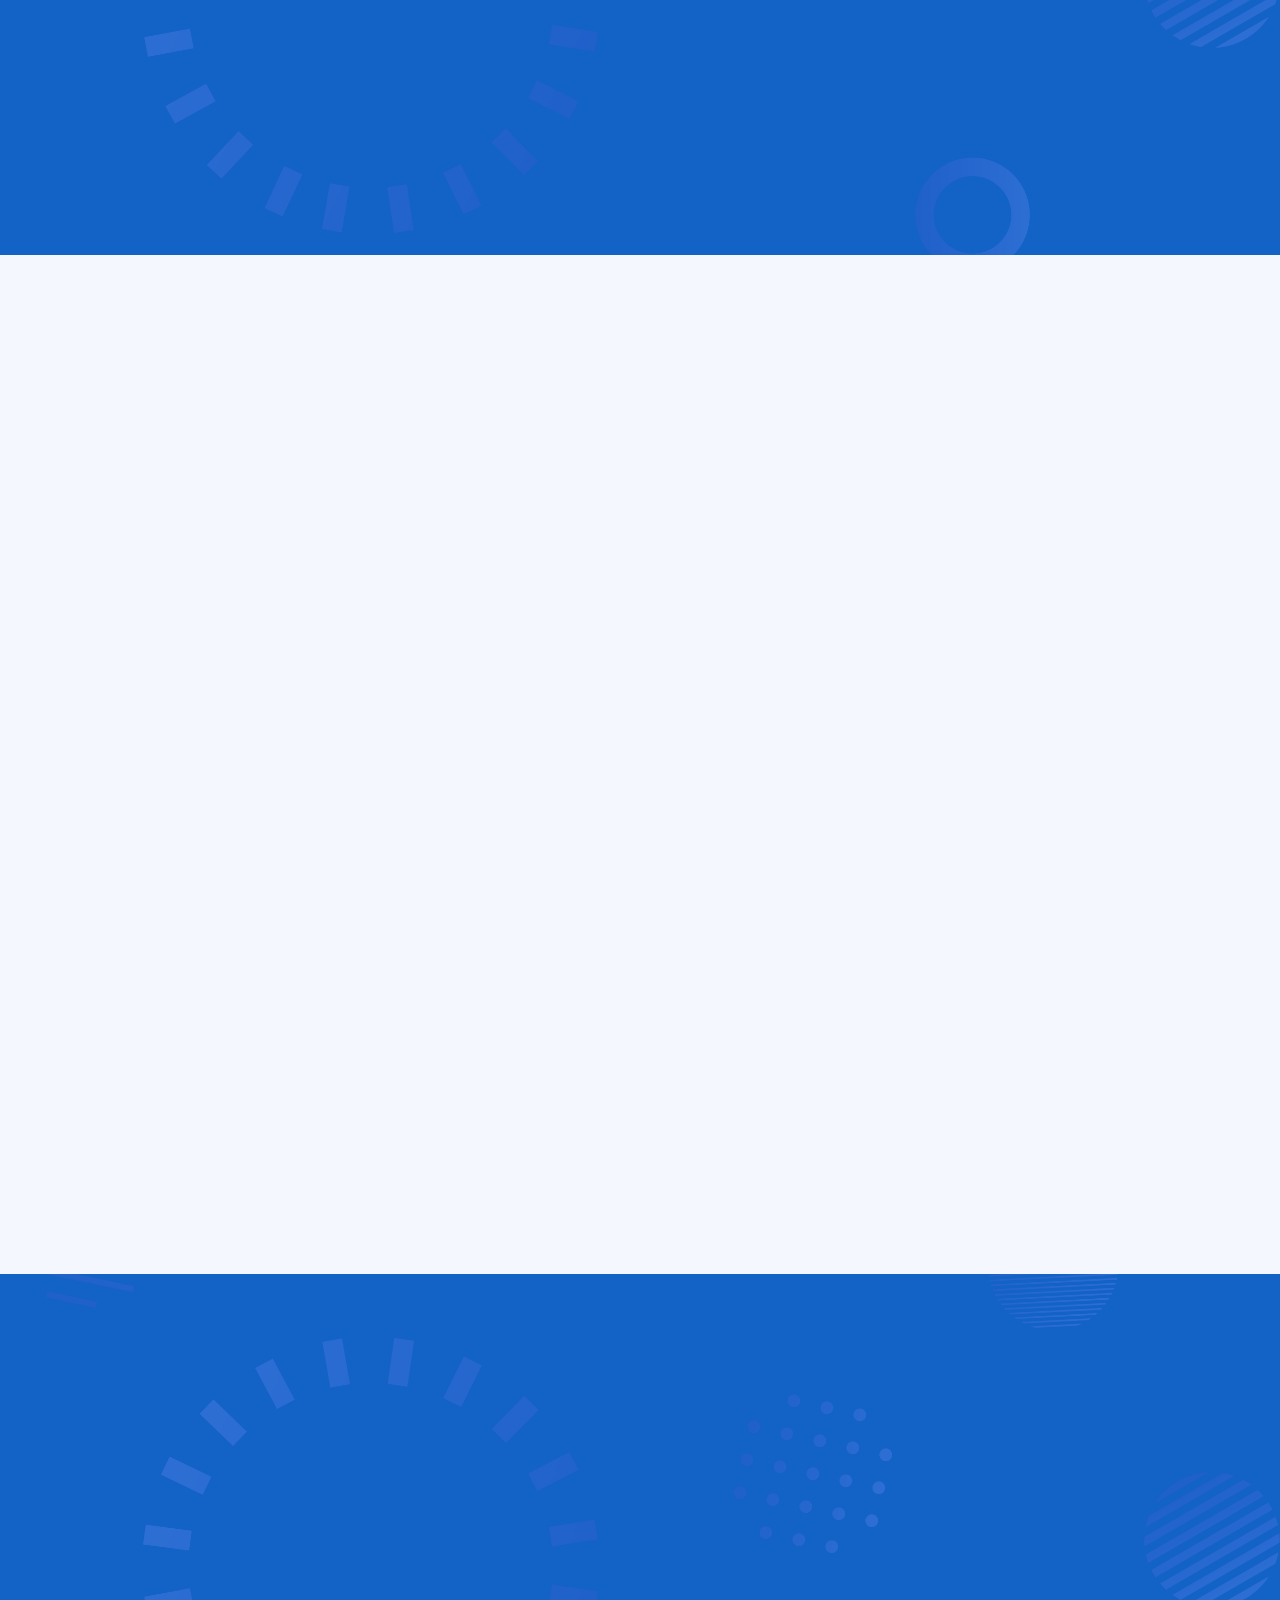
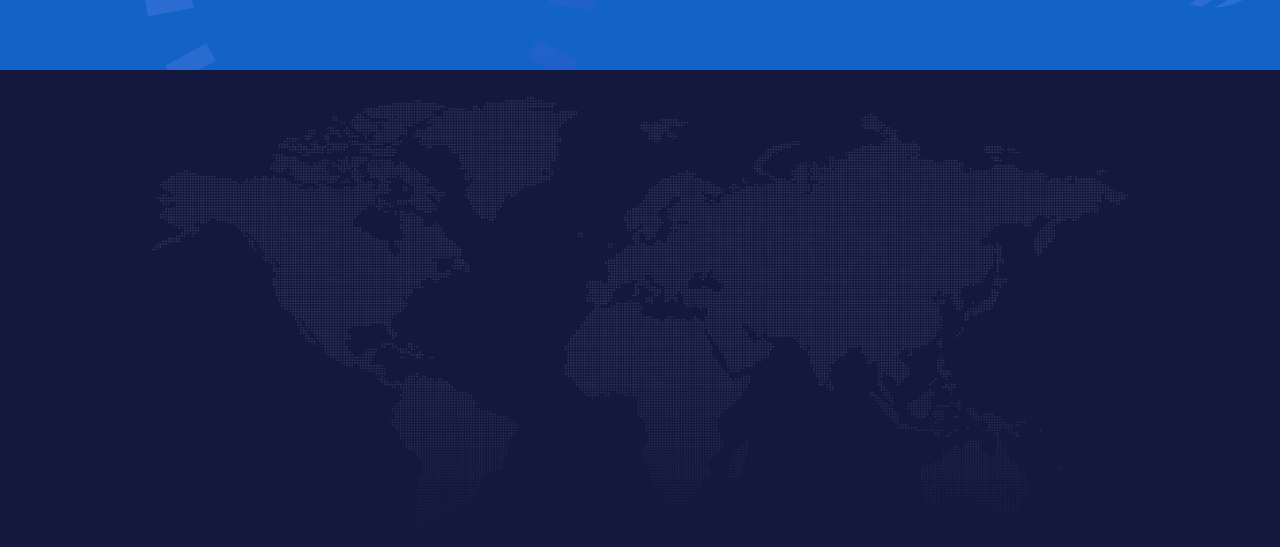
<file: AI-html-1.0.0 2/about.html>
<!DOCTYPE html>
<html lang="en">

<head>
    <meta charset="utf-8">
    <title>AI.Tech - Artificial Intelligence HTML Template</title>
    <meta content="width=device-width, initial-scale=1.0" name="viewport">
    <meta content="" name="keywords">
    <meta content="" name="description">

    <!-- Favicon -->
    <link href="img/favicon.ico" rel="icon">

    <!-- Google Web Fonts -->
    <link rel="preconnect" href="https://fonts.googleapis.com">
    <link rel="preconnect" href="https://fonts.gstatic.com" crossorigin>
    <link href="https://fonts.googleapis.com/css2?family=Open+Sans:wght@400;600&family=Ubuntu:wght@500;700&display=swap"
        rel="stylesheet">

    <!-- Icon Font Stylesheet -->
    <link href="https://cdnjs.cloudflare.com/ajax/libs/font-awesome/5.10.0/css/all.min.css" rel="stylesheet">
    <link href="https://cdn.jsdelivr.net/npm/bootstrap-icons@1.4.1/font/bootstrap-icons.css" rel="stylesheet">

    <!-- Libraries Stylesheet -->
    <link href="lib/animate/animate.min.css" rel="stylesheet">
    <link href="lib/owlcarousel/assets/owl.carousel.min.css" rel="stylesheet">

    <!-- Customized Bootstrap Stylesheet -->
    <link href="css/bootstrap.min.css" rel="stylesheet">

    <!-- Template Stylesheet -->
    <link href="css/style.css" rel="stylesheet">
</head>

<body>
    <!-- Spinner Start -->
    <div id="spinner"
        class="show bg-white position-fixed translate-middle w-100 vh-100 top-50 start-50 d-flex align-items-center justify-content-center">
        <div class="spinner-grow text-primary" style="width: 3rem; height: 3rem;" role="status">
            <span class="sr-only">Loading...</span>
        </div>
    </div>
    <!-- Spinner End -->


    <!-- Navbar Start -->
    <div class="container-fluid sticky-top">
        <div class="container">
            <nav class="navbar navbar-expand-lg navbar-dark p-0">
                <a href="index.html" class="navbar-brand">
                    <h1 class="text-white">AI<span class="text-dark">.</span>Tech</h1>
                </a>
                <button type="button" class="navbar-toggler ms-auto me-0" data-bs-toggle="collapse"
                    data-bs-target="#navbarCollapse">
                    <span class="navbar-toggler-icon"></span>
                </button>
                <div class="collapse navbar-collapse" id="navbarCollapse">
                    <div class="navbar-nav ms-auto">
                        <a href="index.html" class="nav-item nav-link">Home</a>
                        <a href="about.html" class="nav-item nav-link active">About</a>
                        <a href="service.html" class="nav-item nav-link">Services</a>
                        <a href="project.html" class="nav-item nav-link">Projects</a>
                        <div class="nav-item dropdown">
                            <a href="#" class="nav-link dropdown-toggle" data-bs-toggle="dropdown">Pages</a>
                            <div class="dropdown-menu bg-light mt-2">
                                <a href="feature.html" class="dropdown-item">Features</a>
                                <a href="team.html" class="dropdown-item">Our Team</a>
                                <a href="faq.html" class="dropdown-item">FAQs</a>
                                <a href="testimonial.html" class="dropdown-item">Testimonial</a>
                                <a href="404.html" class="dropdown-item">404 Page</a>
                            </div>
                        </div>
                        <a href="contact.html" class="nav-item nav-link">Contact</a>
                    </div>
                    <butaton type="button" class="btn text-white p-0 d-none d-lg-block" data-bs-toggle="modal"
                        data-bs-target="#searchModal"><i class="fa fa-search"></i></butaton>
                </div>
            </nav>
        </div>
    </div>
    <!-- Navbar End -->


    <!-- Hero Start -->
    <div class="container-fluid pt-5 bg-primary hero-header">
        <div class="container pt-5">
            <div class="row g-5 pt-5">
                <div class="col-lg-6 align-self-center text-center text-lg-start mb-lg-5">
                    <h1 class="display-4 text-white mb-4 animated slideInRight">About Us</h1>
                    <nav aria-label="breadcrumb">
                        <ol class="breadcrumb justify-content-center justify-content-lg-start mb-0">
                            <li class="breadcrumb-item"><a class="text-white" href="#">Home</a></li>
                            <li class="breadcrumb-item"><a class="text-white" href="#">Pages</a></li>
                            <li class="breadcrumb-item text-white active" aria-current="page">About Us</li>
                        </ol>
                    </nav>
                </div>
                <div class="col-lg-6 align-self-end text-center text-lg-end">
                    <img class="img-fluid" src="img/hero-img.png" alt="" style="max-height: 300px;">
                </div>
            </div>
        </div>
    </div>
    <!-- Hero End -->


    <!-- Full Screen Search Start -->
    <div class="modal fade" id="searchModal" tabindex="-1">
        <div class="modal-dialog modal-fullscreen">
            <div class="modal-content" style="background: rgba(20, 24, 62, 0.7);">
                <div class="modal-header border-0">
                    <button type="button" class="btn btn-square bg-white btn-close" data-bs-dismiss="modal"
                        aria-label="Close"></button>
                </div>
                <div class="modal-body d-flex align-items-center justify-content-center">
                    <div class="input-group" style="max-width: 600px;">
                        <input type="text" class="form-control bg-transparent border-light p-3"
                            placeholder="Type search keyword">
                        <button class="btn btn-light px-4"><i class="bi bi-search"></i></button>
                    </div>
                </div>
            </div>
        </div>
    </div>
    <!-- Full Screen Search End -->


    <!-- About Start -->
    <div class="container-fluid py-5">
        <div class="container py-5">
            <div class="row g-5 align-items-center">
                <div class="col-lg-6 wow fadeIn" data-wow-delay="0.1s">
                    <div class="about-img">
                        <img class="img-fluid" src="img/about-img.jpg">
                    </div>
                </div>
                <div class="col-lg-6 wow fadeIn" data-wow-delay="0.5s">
                    <div class="btn btn-sm border rounded-pill text-primary px-3 mb-3">About Us</div>
                    <h1 class="mb-4">We Make Your Business Smarter with Artificial Intelligence</h1>
                    <p class="mb-4">Tempor erat elitr rebum at clita. Diam dolor diam ipsum et tempor sit. Aliqu diam
                        amet diam et eos labore. Clita erat ipsum et lorem et sit, sed stet no labore lorem sit. Sanctus
                        clita duo justo et tempor eirmod magna dolore erat amet</p>
                    <p class="mb-4">Aliqu diam amet diam et eos labore. Clita erat ipsum et lorem et sit, sed stet no
                        labore lorem sit. Sanctus clita duo justo et tempor.</p>
                    <div class="row g-3">
                        <div class="col-sm-6">
                            <h6 class="mb-3"><i class="fa fa-check text-primary me-2"></i>Award Winning</h6>
                            <h6 class="mb-0"><i class="fa fa-check text-primary me-2"></i>Professional Staff</h6>
                        </div>
                        <div class="col-sm-6">
                            <h6 class="mb-3"><i class="fa fa-check text-primary me-2"></i>24/7 Support</h6>
                            <h6 class="mb-0"><i class="fa fa-check text-primary me-2"></i>Fair Prices</h6>
                        </div>
                    </div>
                    <div class="d-flex align-items-center mt-4">
                        <a class="btn btn-primary rounded-pill px-4 me-3" href="">Read More</a>
                        <a class="btn btn-outline-primary btn-square me-3" href=""><i class="fab fa-facebook-f"></i></a>
                        <a class="btn btn-outline-primary btn-square me-3" href=""><i class="fab fa-twitter"></i></a>
                        <a class="btn btn-outline-primary btn-square me-3" href=""><i class="fab fa-instagram"></i></a>
                        <a class="btn btn-outline-primary btn-square" href=""><i class="fab fa-linkedin-in"></i></a>
                    </div>
                </div>
            </div>
        </div>
    </div>
    <!-- About End -->


    <!-- Feature Start -->
    <div class="container-fluid bg-primary feature pt-5">
        <div class="container pt-5">
            <div class="row g-5">
                <div class="col-lg-6 align-self-center mb-md-5 pb-md-5 wow fadeIn" data-wow-delay="0.3s">
                    <div class="btn btn-sm border rounded-pill text-white px-3 mb-3">Why Choose Us</div>
                    <h1 class="text-white mb-4">We're Best in AI Industry with 10 Years of Experience</h1>
                    <p class="text-light mb-4">Aliqu diam amet diam et eos labore. Clita erat ipsum et lorem et sit, sed
                        stet no labore lorem sit. Sanctus clita duo justo et tempor</p>
                    <div class="d-flex align-items-center text-white mb-3">
                        <div class="btn-sm-square bg-white text-primary rounded-circle me-3">
                            <i class="fa fa-check"></i>
                        </div>
                        <span>Diam dolor diam ipsum et tempor sit</span>
                    </div>
                    <div class="d-flex align-items-center text-white mb-3">
                        <div class="btn-sm-square bg-white text-primary rounded-circle me-3">
                            <i class="fa fa-check"></i>
                        </div>
                        <span>Diam dolor diam ipsum et tempor sit</span>
                    </div>
                    <div class="d-flex align-items-center text-white mb-3">
                        <div class="btn-sm-square bg-white text-primary rounded-circle me-3">
                            <i class="fa fa-check"></i>
                        </div>
                        <span>Diam dolor diam ipsum et tempor sit</span>
                    </div>
                    <div class="row g-4 pt-3">
                        <div class="col-sm-6">
                            <div class="d-flex rounded p-3" style="background: rgba(256, 256, 256, 0.1);">
                                <i class="fa fa-home fa-3x text-white"></i>
                                <div class="ms-3">
                                    <h2 class="text-white mb-0" data-toggle="counter-up">9999</h2>
                                    <p class="text-white mb-0">Happy Clients</p>
                                </div>
                            </div>
                        </div>
                        <div class="col-sm-6">
                            <div class="d-flex rounded p-3" style="background: rgba(256, 256, 256, 0.1);">
                                <i class="fa fa-home fa-3x text-white"></i>
                                <div class="ms-3">
                                    <h2 class="text-white mb-0" data-toggle="counter-up">9999</h2>
                                    <p class="text-white mb-0">Project Complete</p>
                                </div>
                            </div>
                        </div>
                    </div>
                </div>
                <div class="col-lg-6 align-self-end text-center text-md-end wow fadeIn" data-wow-delay="0.5s">
                    <img class="img-fluid" src="img/feature.png" alt="">
                </div>
            </div>
        </div>
    </div>
    <!-- Feature End -->


    <!-- Team Start -->
    <div class="container-fluid bg-light py-5">
        <div class="container py-5">
            <div class="row g-5 align-items-center">
                <div class="col-lg-5 wow fadeIn" data-wow-delay="0.1s">
                    <div class="btn btn-sm border rounded-pill text-primary px-3 mb-3">Our Team</div>
                    <h1 class="mb-4">Meet Our Experienced Team Members</h1>
                    <p class="mb-4">Tempor erat elitr rebum at clita. Diam dolor diam ipsum et tempor sit. Aliqu diam
                        amet diam et eos labore. Clita erat ipsum et lorem et sit, sed stet no labore lorem sit. Sanctus
                        clita duo justo et tempor eirmod magna dolore erat amet</p>
                    <a class="btn btn-primary rounded-pill px-4" href="">Read More</a>
                </div>
                <div class="col-lg-7">
                    <div class="row g-4">
                        <div class="col-md-6">
                            <div class="row g-4">
                                <div class="col-12 wow fadeIn" data-wow-delay="0.1s">
                                    <div class="team-item bg-white text-center rounded p-4 pt-0">
                                        <img class="img-fluid rounded-circle p-4" src="img/team-1.jpg" alt="">
                                        <h5 class="mb-0">Boris Johnson</h5>
                                        <small>Founder & CEO</small>
                                        <div class="d-flex justify-content-center mt-3">
                                            <a class="btn btn-square btn-primary m-1" href=""><i
                                                    class="fab fa-facebook-f"></i></a>
                                            <a class="btn btn-square btn-primary m-1" href=""><i
                                                    class="fab fa-twitter"></i></a>
                                            <a class="btn btn-square btn-primary m-1" href=""><i
                                                    class="fab fa-instagram"></i></a>
                                            <a class="btn btn-square btn-primary m-1" href=""><i
                                                    class="fab fa-linkedin-in"></i></a>
                                        </div>
                                    </div>
                                </div>
                                <div class="col-12 wow fadeIn" data-wow-delay="0.5s">
                                    <div class="team-item bg-white text-center rounded p-4 pt-0">
                                        <img class="img-fluid rounded-circle p-4" src="img/team-2.jpg" alt="">
                                        <h5 class="mb-0">Adam Crew</h5>
                                        <small>Executive Manager</small>
                                        <div class="d-flex justify-content-center mt-3">
                                            <a class="btn btn-square btn-primary m-1" href=""><i
                                                    class="fab fa-facebook-f"></i></a>
                                            <a class="btn btn-square btn-primary m-1" href=""><i
                                                    class="fab fa-twitter"></i></a>
                                            <a class="btn btn-square btn-primary m-1" href=""><i
                                                    class="fab fa-instagram"></i></a>
                                            <a class="btn btn-square btn-primary m-1" href=""><i
                                                    class="fab fa-linkedin-in"></i></a>
                                        </div>
                                    </div>
                                </div>
                            </div>
                        </div>
                        <div class="col-md-6 pt-md-4">
                            <div class="row g-4">
                                <div class="col-12 wow fadeIn" data-wow-delay="0.3s">
                                    <div class="team-item bg-white text-center rounded p-4 pt-0">
                                        <img class="img-fluid rounded-circle p-4" src="img/team-3.jpg" alt="">
                                        <h5 class="mb-0">Kate Winslet</h5>
                                        <small>Co Founder</small>
                                        <div class="d-flex justify-content-center mt-3">
                                            <a class="btn btn-square btn-primary m-1" href=""><i
                                                    class="fab fa-facebook-f"></i></a>
                                            <a class="btn btn-square btn-primary m-1" href=""><i
                                                    class="fab fa-twitter"></i></a>
                                            <a class="btn btn-square btn-primary m-1" href=""><i
                                                    class="fab fa-instagram"></i></a>
                                            <a class="btn btn-square btn-primary m-1" href=""><i
                                                    class="fab fa-linkedin-in"></i></a>
                                        </div>
                                    </div>
                                </div>
                                <div class="col-12 wow fadeIn" data-wow-delay="0.7s">
                                    <div class="team-item bg-white text-center rounded p-4 pt-0">
                                        <img class="img-fluid rounded-circle p-4" src="img/team-4.jpg" alt="">
                                        <h5 class="mb-0">Cody Gardner</h5>
                                        <small>Project Manager</small>
                                        <div class="d-flex justify-content-center mt-3">
                                            <a class="btn btn-square btn-primary m-1" href=""><i
                                                    class="fab fa-facebook-f"></i></a>
                                            <a class="btn btn-square btn-primary m-1" href=""><i
                                                    class="fab fa-twitter"></i></a>
                                            <a class="btn btn-square btn-primary m-1" href=""><i
                                                    class="fab fa-instagram"></i></a>
                                            <a class="btn btn-square btn-primary m-1" href=""><i
                                                    class="fab fa-linkedin-in"></i></a>
                                        </div>
                                    </div>
                                </div>
                            </div>
                        </div>
                    </div>
                </div>
            </div>
        </div>
    </div>
    <!-- Team End -->


    <!-- Newsletter Start -->
    <div class="container-fluid bg-primary newsletter py-5">
        <div class="container">
            <div class="row g-5 align-items-center">
                <div class="col-md-5 ps-lg-0 pt-5 pt-md-0 text-start wow fadeIn" data-wow-delay="0.3s">
                    <img class="img-fluid" src="img/newsletter.png" alt="">
                </div>
                <div class="col-md-7 py-5 newsletter-text wow fadeIn" data-wow-delay="0.5s">
                    <div class="btn btn-sm border rounded-pill text-white px-3 mb-3">Newsletter</div>
                    <h1 class="text-white mb-4">Let's subscribe the newsletter</h1>
                    <div class="position-relative w-100 mt-3 mb-2">
                        <input class="form-control border-0 rounded-pill w-100 ps-4 pe-5" type="text"
                            placeholder="Enter Your Email" style="height: 48px;">
                        <button type="button" class="btn shadow-none position-absolute top-0 end-0 mt-1 me-2"><i
                                class="fa fa-paper-plane text-primary fs-4"></i></button>
                    </div>
                    <small class="text-white-50">Diam sed sed dolor stet amet eirmod</small>
                </div>
            </div>
        </div>
    </div>
    <!-- Newsletter End -->


    <!-- Footer Start -->
    <div class="container-fluid bg-dark text-white-50 footer pt-5">
        <div class="container py-5">
            <div class="row g-5">
                <div class="col-md-6 col-lg-3 wow fadeIn" data-wow-delay="0.1s">
                    <a href="index.html" class="d-inline-block mb-3">
                        <h1 class="text-white">AI<span class="text-primary">.</span>Tech</h1>
                    </a>
                    <p class="mb-0">Tempor erat elitr rebum at clita. Diam dolor diam ipsum et tempor sit. Aliqu diam
                        amet diam et eos labore. Clita erat ipsum et lorem et sit, sed stet no labore lorem sit. Sanctus
                        clita duo justo et tempor</p>
                </div>
                <div class="col-md-6 col-lg-3 wow fadeIn" data-wow-delay="0.3s">
                    <h5 class="text-white mb-4">Get In Touch</h5>
                    <p><i class="fa fa-map-marker-alt me-3"></i>123 Street, New York, USA</p>
                    <p><i class="fa fa-phone-alt me-3"></i>+012 345 67890</p>
                    <p><i class="fa fa-envelope me-3"></i>info@example.com</p>
                    <div class="d-flex pt-2">
                        <a class="btn btn-outline-light btn-social" href=""><i class="fab fa-twitter"></i></a>
                        <a class="btn btn-outline-light btn-social" href=""><i class="fab fa-facebook-f"></i></a>
                        <a class="btn btn-outline-light btn-social" href=""><i class="fab fa-youtube"></i></a>
                        <a class="btn btn-outline-light btn-social" href=""><i class="fab fa-instagram"></i></a>
                        <a class="btn btn-outline-light btn-social" href=""><i class="fab fa-linkedin-in"></i></a>
                    </div>
                </div>
                <div class="col-md-6 col-lg-3 wow fadeIn" data-wow-delay="0.5s">
                    <h5 class="text-white mb-4">Popular Link</h5>
                    <a class="btn btn-link" href="">About Us</a>
                    <a class="btn btn-link" href="">Contact Us</a>
                    <a class="btn btn-link" href="">Privacy Policy</a>
                    <a class="btn btn-link" href="">Terms & Condition</a>
                    <a class="btn btn-link" href="">Career</a>
                </div>
                <div class="col-md-6 col-lg-3 wow fadeIn" data-wow-delay="0.7s">
                    <h5 class="text-white mb-4">Our Services</h5>
                    <a class="btn btn-link" href="">Robotic Automation</a>
                    <a class="btn btn-link" href="">Machine learning</a>
                    <a class="btn btn-link" href="">Predictive Analysis</a>
                    <a class="btn btn-link" href="">Data Science</a>
                    <a class="btn btn-link" href="">Robot Technology</a>
                </div>
            </div>
        </div>
        <div class="container wow fadeIn" data-wow-delay="0.1s">
            <div class="copyright">
                <div class="row">
                    <div class="col-md-6 text-center text-md-start mb-3 mb-md-0">
                        &copy; <a class="border-bottom" href="#">Your Site Name</a>, All Right Reserved.

                        <!--/*** This template is free as long as you keep the footer author’s credit link/attribution link/backlink. If you'd like to use the template without the footer author’s credit link/attribution link/backlink, you can purchase the Credit Removal License from "https://htmlcodex.com/credit-removal". Thank you for your support. ***/-->
                        Designed By <a class="border-bottom" href="https://htmlcodex.com">HTML Codex</a> Distributed By <a class="border-bottom" href="https://themewagon.com">ThemeWagon</a>
                    </div>
                    <div class="col-md-6 text-center text-md-end">
                        <div class="footer-menu">
                            <a href="">Home</a>
                            <a href="">Cookies</a>
                            <a href="">Help</a>
                            <a href="">FAQs</a>
                        </div>
                    </div>
                </div>
            </div>
        </div>
    </div>
    <!-- Footer End -->


    <!-- Back to Top -->
    <a href="#" class="btn btn-lg btn-primary btn-lg-square back-to-top pt-2"><i class="bi bi-arrow-up"></i></a>


    <!-- JavaScript Libraries -->
    <script src="https://ajax.googleapis.com/ajax/libs/jquery/3.6.1/jquery.min.js"></script>
    <script src="https://cdn.jsdelivr.net/npm/bootstrap@5.0.0/dist/js/bootstrap.bundle.min.js"></script>
    <script src="lib/wow/wow.min.js"></script>
    <script src="lib/easing/easing.min.js"></script>
    <script src="lib/waypoints/waypoints.min.js"></script>
    <script src="lib/counterup/counterup.min.js"></script>
    <script src="lib/owlcarousel/owl.carousel.min.js"></script>

    <!-- Template Javascript -->
    <script src="js/main.js"></script>
</body>

</html>
</file>
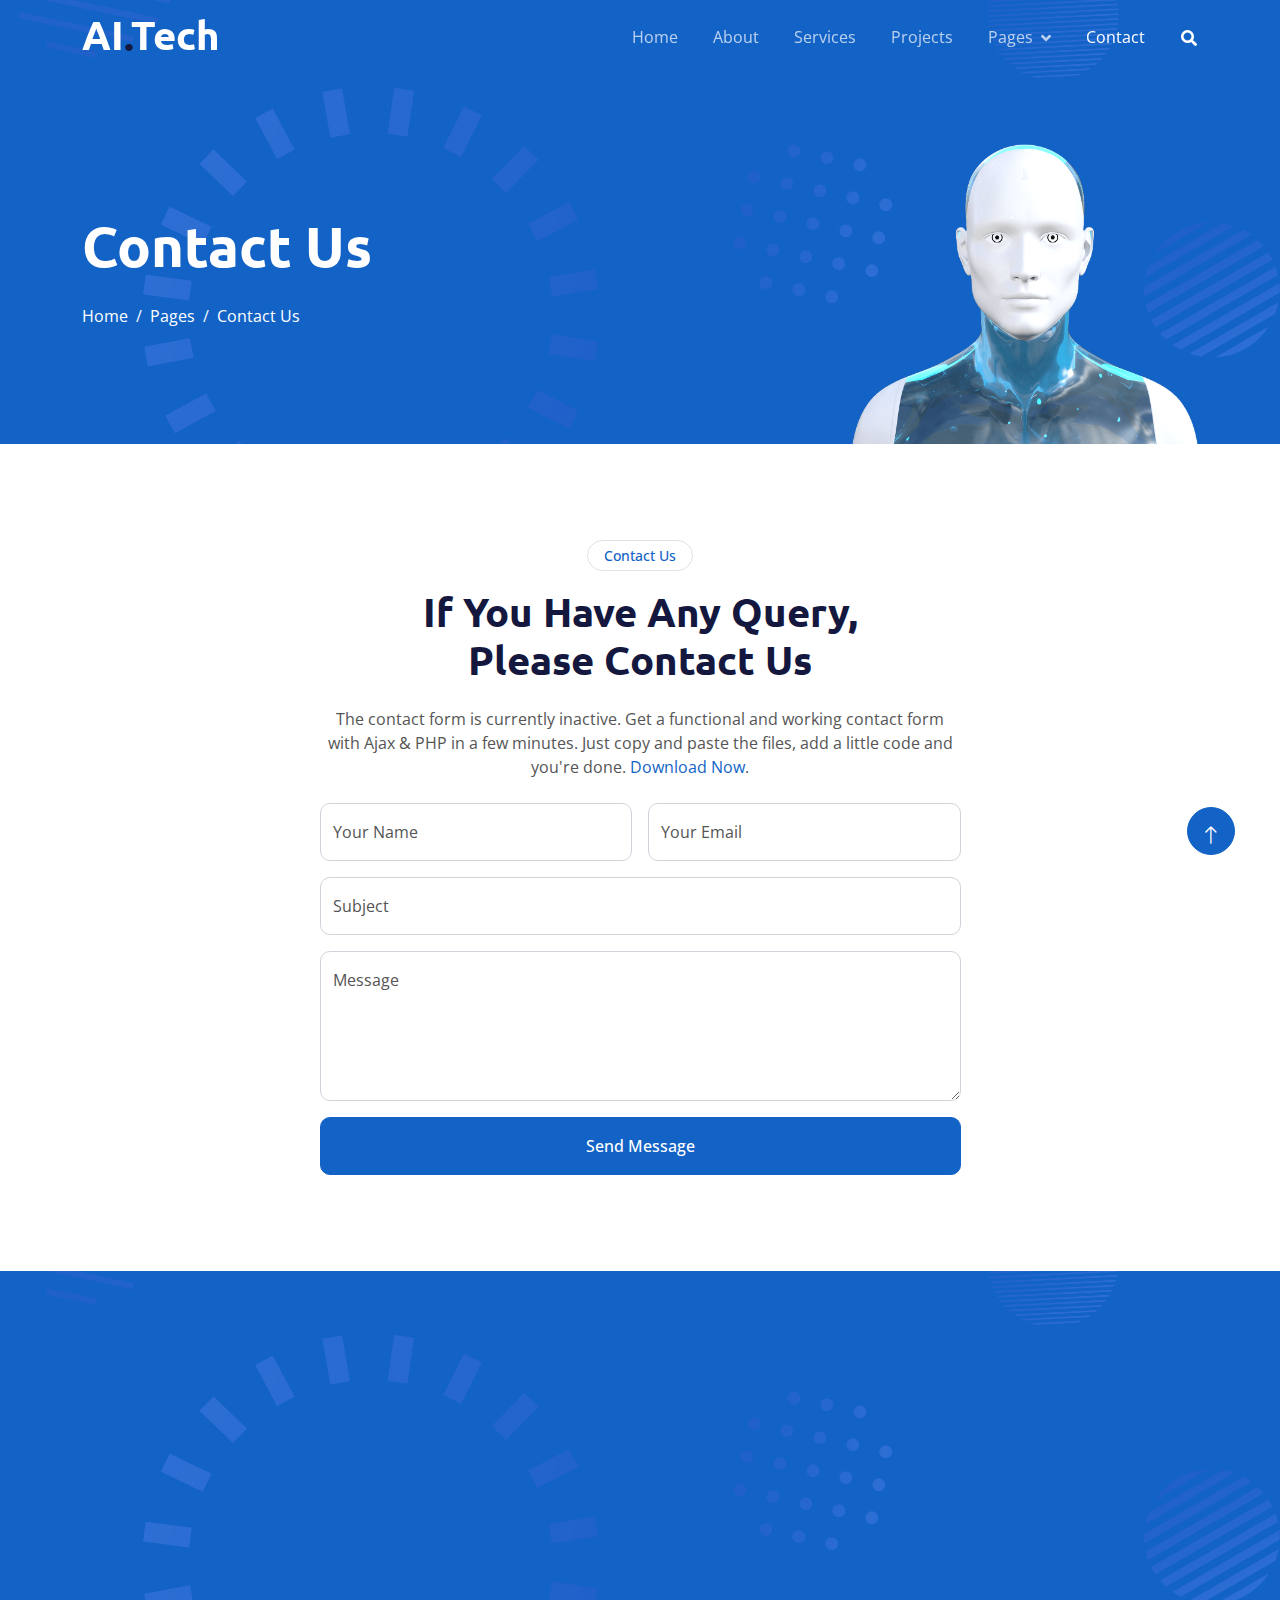
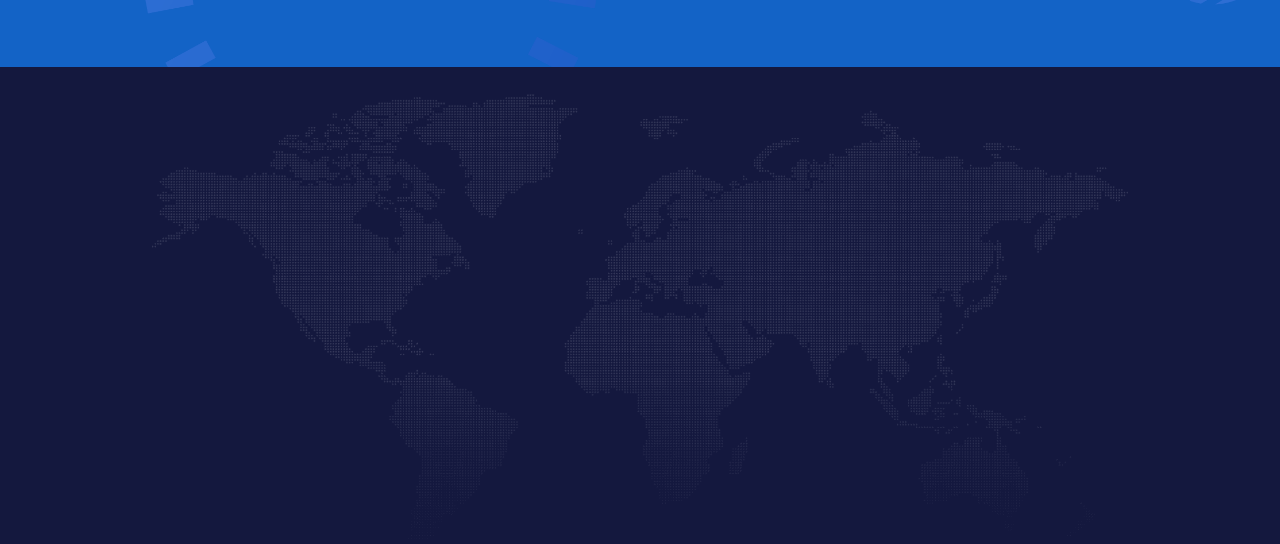
<file: AI-html-1.0.0 2/contact.html>
<!DOCTYPE html>
<html lang="en">

<head>
    <meta charset="utf-8">
    <title>AI.Tech - Artificial Intelligence HTML Template</title>
    <meta content="width=device-width, initial-scale=1.0" name="viewport">
    <meta content="" name="keywords">
    <meta content="" name="description">

    <!-- Favicon -->
    <link href="img/favicon.ico" rel="icon">

    <!-- Google Web Fonts -->
    <link rel="preconnect" href="https://fonts.googleapis.com">
    <link rel="preconnect" href="https://fonts.gstatic.com" crossorigin>
    <link href="https://fonts.googleapis.com/css2?family=Open+Sans:wght@400;600&family=Ubuntu:wght@500;700&display=swap"
        rel="stylesheet">

    <!-- Icon Font Stylesheet -->
    <link href="https://cdnjs.cloudflare.com/ajax/libs/font-awesome/5.10.0/css/all.min.css" rel="stylesheet">
    <link href="https://cdn.jsdelivr.net/npm/bootstrap-icons@1.4.1/font/bootstrap-icons.css" rel="stylesheet">

    <!-- Libraries Stylesheet -->
    <link href="lib/animate/animate.min.css" rel="stylesheet">
    <link href="lib/owlcarousel/assets/owl.carousel.min.css" rel="stylesheet">

    <!-- Customized Bootstrap Stylesheet -->
    <link href="css/bootstrap.min.css" rel="stylesheet">

    <!-- Template Stylesheet -->
    <link href="css/style.css" rel="stylesheet">
</head>

<body>
    <!-- Spinner Start -->
    <div id="spinner"
        class="show bg-white position-fixed translate-middle w-100 vh-100 top-50 start-50 d-flex align-items-center justify-content-center">
        <div class="spinner-grow text-primary" style="width: 3rem; height: 3rem;" role="status">
            <span class="sr-only">Loading...</span>
        </div>
    </div>
    <!-- Spinner End -->


    <!-- Navbar Start -->
    <div class="container-fluid sticky-top">
        <div class="container">
            <nav class="navbar navbar-expand-lg navbar-dark p-0">
                <a href="index.html" class="navbar-brand">
                    <h1 class="text-white">AI<span class="text-dark">.</span>Tech</h1>
                </a>
                <button type="button" class="navbar-toggler ms-auto me-0" data-bs-toggle="collapse"
                    data-bs-target="#navbarCollapse">
                    <span class="navbar-toggler-icon"></span>
                </button>
                <div class="collapse navbar-collapse" id="navbarCollapse">
                    <div class="navbar-nav ms-auto">
                        <a href="index.html" class="nav-item nav-link">Home</a>
                        <a href="about.html" class="nav-item nav-link">About</a>
                        <a href="service.html" class="nav-item nav-link">Services</a>
                        <a href="project.html" class="nav-item nav-link">Projects</a>
                        <div class="nav-item dropdown">
                            <a href="#" class="nav-link dropdown-toggle" data-bs-toggle="dropdown">Pages</a>
                            <div class="dropdown-menu bg-light mt-2">
                                <a href="feature.html" class="dropdown-item">Features</a>
                                <a href="team.html" class="dropdown-item">Our Team</a>
                                <a href="faq.html" class="dropdown-item">FAQs</a>
                                <a href="testimonial.html" class="dropdown-item">Testimonial</a>
                                <a href="404.html" class="dropdown-item">404 Page</a>
                            </div>
                        </div>
                        <a href="contact.html" class="nav-item nav-link active">Contact</a>
                    </div>
                    <butaton type="button" class="btn text-white p-0 d-none d-lg-block" data-bs-toggle="modal"
                        data-bs-target="#searchModal"><i class="fa fa-search"></i></butaton>
                </div>
            </nav>
        </div>
    </div>
    <!-- Navbar End -->


    <!-- Hero Start -->
    <div class="container-fluid pt-5 bg-primary hero-header">
        <div class="container pt-5">
            <div class="row g-5 pt-5">
                <div class="col-lg-6 align-self-center text-center text-lg-start mb-lg-5">
                    <h1 class="display-4 text-white mb-4 animated slideInRight">Contact Us</h1>
                    <nav aria-label="breadcrumb">
                        <ol class="breadcrumb justify-content-center justify-content-lg-start mb-0">
                            <li class="breadcrumb-item"><a class="text-white" href="#">Home</a></li>
                            <li class="breadcrumb-item"><a class="text-white" href="#">Pages</a></li>
                            <li class="breadcrumb-item text-white active" aria-current="page">Contact Us</li>
                        </ol>
                    </nav>
                </div>
                <div class="col-lg-6 align-self-end text-center text-lg-end">
                    <img class="img-fluid" src="img/hero-img.png" alt="" style="max-height: 300px;">
                </div>
            </div>
        </div>
    </div>
    <!-- Hero End -->


    <!-- Full Screen Search Start -->
    <div class="modal fade" id="searchModal" tabindex="-1">
        <div class="modal-dialog modal-fullscreen">
            <div class="modal-content" style="background: rgba(20, 24, 62, 0.7);">
                <div class="modal-header border-0">
                    <button type="button" class="btn btn-square bg-white btn-close" data-bs-dismiss="modal"
                        aria-label="Close"></button>
                </div>
                <div class="modal-body d-flex align-items-center justify-content-center">
                    <div class="input-group" style="max-width: 600px;">
                        <input type="text" class="form-control bg-transparent border-light p-3"
                            placeholder="Type search keyword">
                        <button class="btn btn-light px-4"><i class="bi bi-search"></i></button>
                    </div>
                </div>
            </div>
        </div>
    </div>
    <!-- Full Screen Search End -->


    <!-- Contact Start -->
    <div class="container-fluid py-5">
        <div class="container py-5">
            <div class="mx-auto text-center wow fadeIn" data-wow-delay="0.1s" style="max-width: 500px;">
                <div class="btn btn-sm border rounded-pill text-primary px-3 mb-3">Contact Us</div>
                <h1 class="mb-4">If You Have Any Query, Please Contact Us</h1>
            </div>
            <div class="row justify-content-center">
                <div class="col-lg-7">
                    <p class="text-center mb-4">The contact form is currently inactive. Get a functional and working contact form with Ajax & PHP in a few minutes. Just copy and paste the files, add a little code and you're done. <a href="https://htmlcodex.com/contact-form">Download Now</a>.</p>
                    <div class="wow fadeIn" data-wow-delay="0.3s">
                        <form>
                            <div class="row g-3">
                                <div class="col-md-6">
                                    <div class="form-floating">
                                        <input type="text" class="form-control" id="name" placeholder="Your Name">
                                        <label for="name">Your Name</label>
                                    </div>
                                </div>
                                <div class="col-md-6">
                                    <div class="form-floating">
                                        <input type="email" class="form-control" id="email" placeholder="Your Email">
                                        <label for="email">Your Email</label>
                                    </div>
                                </div>
                                <div class="col-12">
                                    <div class="form-floating">
                                        <input type="text" class="form-control" id="subject" placeholder="Subject">
                                        <label for="subject">Subject</label>
                                    </div>
                                </div>
                                <div class="col-12">
                                    <div class="form-floating">
                                        <textarea class="form-control" placeholder="Leave a message here" id="message" style="height: 150px"></textarea>
                                        <label for="message">Message</label>
                                    </div>
                                </div>
                                <div class="col-12">
                                    <button class="btn btn-primary w-100 py-3" type="submit">Send Message</button>
                                </div>
                            </div>
                        </form>
                    </div>
                </div>
            </div>
        </div>
    </div>
    <!-- Contact End -->
        

    <!-- Newsletter Start -->
    <div class="container-fluid bg-primary newsletter py-5">
        <div class="container">
            <div class="row g-5 align-items-center">
                <div class="col-md-5 ps-lg-0 pt-5 pt-md-0 text-start wow fadeIn" data-wow-delay="0.3s">
                    <img class="img-fluid" src="img/newsletter.png" alt="">
                </div>
                <div class="col-md-7 py-5 newsletter-text wow fadeIn" data-wow-delay="0.5s">
                    <div class="btn btn-sm border rounded-pill text-white px-3 mb-3">Newsletter</div>
                    <h1 class="text-white mb-4">Let's subscribe the newsletter</h1>
                    <div class="position-relative w-100 mt-3 mb-2">
                        <input class="form-control border-0 rounded-pill w-100 ps-4 pe-5" type="text"
                            placeholder="Enter Your Email" style="height: 48px;">
                        <button type="button" class="btn shadow-none position-absolute top-0 end-0 mt-1 me-2"><i
                                class="fa fa-paper-plane text-primary fs-4"></i></button>
                    </div>
                    <small class="text-white-50">Diam sed sed dolor stet amet eirmod</small>
                </div>
            </div>
        </div>
    </div>
    <!-- Newsletter End -->


    <!-- Footer Start -->
    <div class="container-fluid bg-dark text-white-50 footer pt-5">
        <div class="container py-5">
            <div class="row g-5">
                <div class="col-md-6 col-lg-3 wow fadeIn" data-wow-delay="0.1s">
                    <a href="index.html" class="d-inline-block mb-3">
                        <h1 class="text-white">AI<span class="text-primary">.</span>Tech</h1>
                    </a>
                    <p class="mb-0">Tempor erat elitr rebum at clita. Diam dolor diam ipsum et tempor sit. Aliqu diam
                        amet diam et eos labore. Clita erat ipsum et lorem et sit, sed stet no labore lorem sit. Sanctus
                        clita duo justo et tempor</p>
                </div>
                <div class="col-md-6 col-lg-3 wow fadeIn" data-wow-delay="0.3s">
                    <h5 class="text-white mb-4">Get In Touch</h5>
                    <p><i class="fa fa-map-marker-alt me-3"></i>123 Street, New York, USA</p>
                    <p><i class="fa fa-phone-alt me-3"></i>+012 345 67890</p>
                    <p><i class="fa fa-envelope me-3"></i>info@example.com</p>
                    <div class="d-flex pt-2">
                        <a class="btn btn-outline-light btn-social" href=""><i class="fab fa-twitter"></i></a>
                        <a class="btn btn-outline-light btn-social" href=""><i class="fab fa-facebook-f"></i></a>
                        <a class="btn btn-outline-light btn-social" href=""><i class="fab fa-youtube"></i></a>
                        <a class="btn btn-outline-light btn-social" href=""><i class="fab fa-instagram"></i></a>
                        <a class="btn btn-outline-light btn-social" href=""><i class="fab fa-linkedin-in"></i></a>
                    </div>
                </div>
                <div class="col-md-6 col-lg-3 wow fadeIn" data-wow-delay="0.5s">
                    <h5 class="text-white mb-4">Popular Link</h5>
                    <a class="btn btn-link" href="">About Us</a>
                    <a class="btn btn-link" href="">Contact Us</a>
                    <a class="btn btn-link" href="">Privacy Policy</a>
                    <a class="btn btn-link" href="">Terms & Condition</a>
                    <a class="btn btn-link" href="">Career</a>
                </div>
                <div class="col-md-6 col-lg-3 wow fadeIn" data-wow-delay="0.7s">
                    <h5 class="text-white mb-4">Our Services</h5>
                    <a class="btn btn-link" href="">Robotic Automation</a>
                    <a class="btn btn-link" href="">Machine learning</a>
                    <a class="btn btn-link" href="">Predictive Analysis</a>
                    <a class="btn btn-link" href="">Data Science</a>
                    <a class="btn btn-link" href="">Robot Technology</a>
                </div>
            </div>
        </div>
        <div class="container wow fadeIn" data-wow-delay="0.1s">
            <div class="copyright">
                <div class="row">
                    <div class="col-md-6 text-center text-md-start mb-3 mb-md-0">
                        &copy; <a class="border-bottom" href="#">Your Site Name</a>, All Right Reserved.

                        <!--/*** This template is free as long as you keep the footer author’s credit link/attribution link/backlink. If you'd like to use the template without the footer author’s credit link/attribution link/backlink, you can purchase the Credit Removal License from "https://htmlcodex.com/credit-removal". Thank you for your support. ***/-->
                        Designed By <a class="border-bottom" href="https://htmlcodex.com">HTML Codex</a> Distributed By <a class="border-bottom" href="https://themewagon.com">ThemeWagon</a>
                    </div>
                    <div class="col-md-6 text-center text-md-end">
                        <div class="footer-menu">
                            <a href="">Home</a>
                            <a href="">Cookies</a>
                            <a href="">Help</a>
                            <a href="">FAQs</a>
                        </div>
                    </div>
                </div>
            </div>
        </div>
    </div>
    <!-- Footer End -->


    <!-- Back to Top -->
    <a href="#" class="btn btn-lg btn-primary btn-lg-square back-to-top pt-2"><i class="bi bi-arrow-up"></i></a>


    <!-- JavaScript Libraries -->
    <script src="https://ajax.googleapis.com/ajax/libs/jquery/3.6.1/jquery.min.js"></script>
    <script src="https://cdn.jsdelivr.net/npm/bootstrap@5.0.0/dist/js/bootstrap.bundle.min.js"></script>
    <script src="lib/wow/wow.min.js"></script>
    <script src="lib/easing/easing.min.js"></script>
    <script src="lib/waypoints/waypoints.min.js"></script>
    <script src="lib/counterup/counterup.min.js"></script>
    <script src="lib/owlcarousel/owl.carousel.min.js"></script>

    <!-- Template Javascript -->
    <script src="js/main.js"></script>
</body>

</html>
</file>
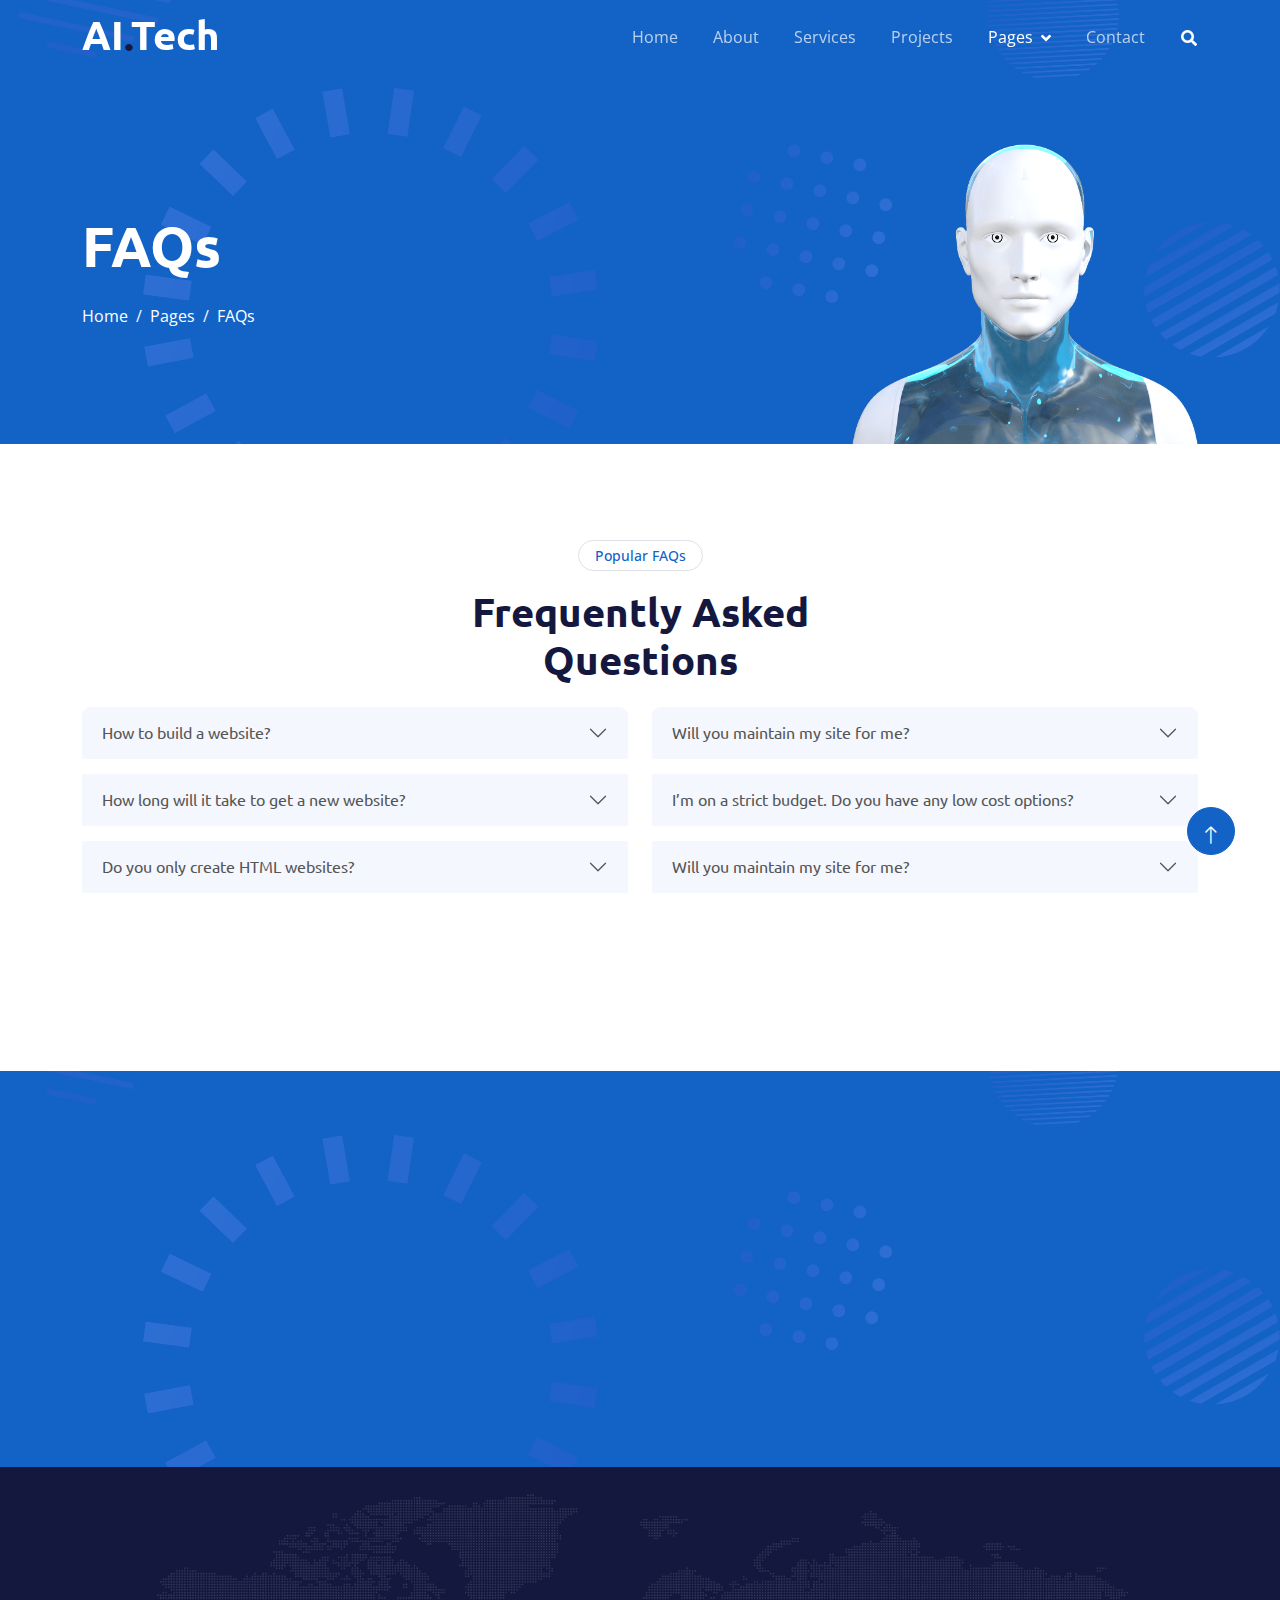
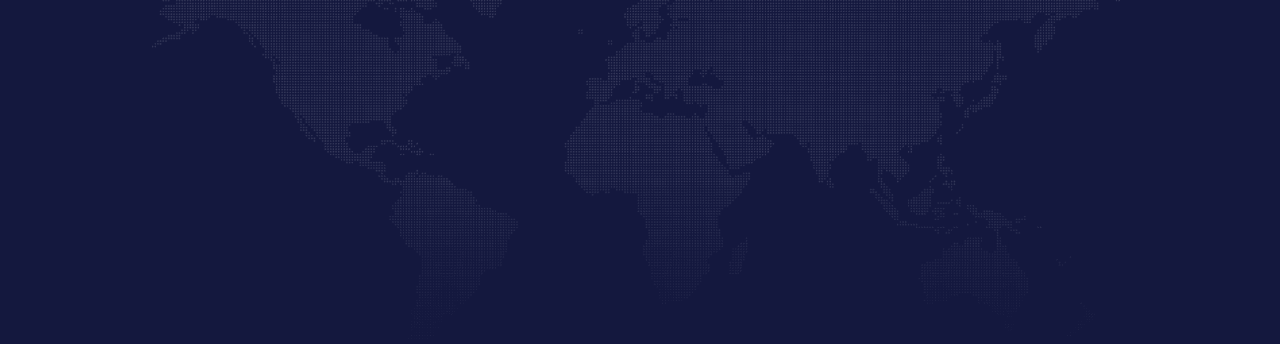
<file: AI-html-1.0.0 2/faq.html>
<!DOCTYPE html>
<html lang="en">

<head>
    <meta charset="utf-8">
    <title>AI.Tech - Artificial Intelligence HTML Template</title>
    <meta content="width=device-width, initial-scale=1.0" name="viewport">
    <meta content="" name="keywords">
    <meta content="" name="description">

    <!-- Favicon -->
    <link href="img/favicon.ico" rel="icon">

    <!-- Google Web Fonts -->
    <link rel="preconnect" href="https://fonts.googleapis.com">
    <link rel="preconnect" href="https://fonts.gstatic.com" crossorigin>
    <link href="https://fonts.googleapis.com/css2?family=Open+Sans:wght@400;600&family=Ubuntu:wght@500;700&display=swap"
        rel="stylesheet">

    <!-- Icon Font Stylesheet -->
    <link href="https://cdnjs.cloudflare.com/ajax/libs/font-awesome/5.10.0/css/all.min.css" rel="stylesheet">
    <link href="https://cdn.jsdelivr.net/npm/bootstrap-icons@1.4.1/font/bootstrap-icons.css" rel="stylesheet">

    <!-- Libraries Stylesheet -->
    <link href="lib/animate/animate.min.css" rel="stylesheet">
    <link href="lib/owlcarousel/assets/owl.carousel.min.css" rel="stylesheet">

    <!-- Customized Bootstrap Stylesheet -->
    <link href="css/bootstrap.min.css" rel="stylesheet">

    <!-- Template Stylesheet -->
    <link href="css/style.css" rel="stylesheet">
</head>

<body>
    <!-- Spinner Start -->
    <div id="spinner"
        class="show bg-white position-fixed translate-middle w-100 vh-100 top-50 start-50 d-flex align-items-center justify-content-center">
        <div class="spinner-grow text-primary" style="width: 3rem; height: 3rem;" role="status">
            <span class="sr-only">Loading...</span>
        </div>
    </div>
    <!-- Spinner End -->


    <!-- Navbar Start -->
    <div class="container-fluid sticky-top">
        <div class="container">
            <nav class="navbar navbar-expand-lg navbar-dark p-0">
                <a href="index.html" class="navbar-brand">
                    <h1 class="text-white">AI<span class="text-dark">.</span>Tech</h1>
                </a>
                <button type="button" class="navbar-toggler ms-auto me-0" data-bs-toggle="collapse"
                    data-bs-target="#navbarCollapse">
                    <span class="navbar-toggler-icon"></span>
                </button>
                <div class="collapse navbar-collapse" id="navbarCollapse">
                    <div class="navbar-nav ms-auto">
                        <a href="index.html" class="nav-item nav-link">Home</a>
                        <a href="about.html" class="nav-item nav-link">About</a>
                        <a href="service.html" class="nav-item nav-link">Services</a>
                        <a href="project.html" class="nav-item nav-link">Projects</a>
                        <div class="nav-item dropdown">
                            <a href="#" class="nav-link dropdown-toggle active" data-bs-toggle="dropdown">Pages</a>
                            <div class="dropdown-menu bg-light mt-2">
                                <a href="feature.html" class="dropdown-item">Features</a>
                                <a href="team.html" class="dropdown-item">Our Team</a>
                                <a href="faq.html" class="dropdown-item active">FAQs</a>
                                <a href="testimonial.html" class="dropdown-item">Testimonial</a>
                                <a href="404.html" class="dropdown-item">404 Page</a>
                            </div>
                        </div>
                        <a href="contact.html" class="nav-item nav-link">Contact</a>
                    </div>
                    <butaton type="button" class="btn text-white p-0 d-none d-lg-block" data-bs-toggle="modal"
                        data-bs-target="#searchModal"><i class="fa fa-search"></i></butaton>
                </div>
            </nav>
        </div>
    </div>
    <!-- Navbar End -->


    <!-- Hero Start -->
    <div class="container-fluid pt-5 bg-primary hero-header">
        <div class="container pt-5">
            <div class="row g-5 pt-5">
                <div class="col-lg-6 align-self-center text-center text-lg-start mb-lg-5">
                    <h1 class="display-4 text-white mb-4 animated slideInRight">FAQs</h1>
                    <nav aria-label="breadcrumb">
                        <ol class="breadcrumb justify-content-center justify-content-lg-start mb-0">
                            <li class="breadcrumb-item"><a class="text-white" href="#">Home</a></li>
                            <li class="breadcrumb-item"><a class="text-white" href="#">Pages</a></li>
                            <li class="breadcrumb-item text-white active" aria-current="page">FAQs</li>
                        </ol>
                    </nav>
                </div>
                <div class="col-lg-6 align-self-end text-center text-lg-end">
                    <img class="img-fluid" src="img/hero-img.png" alt="" style="max-height: 300px;">
                </div>
            </div>
        </div>
    </div>
    <!-- Hero End -->


    <!-- Full Screen Search Start -->
    <div class="modal fade" id="searchModal" tabindex="-1">
        <div class="modal-dialog modal-fullscreen">
            <div class="modal-content" style="background: rgba(20, 24, 62, 0.7);">
                <div class="modal-header border-0">
                    <button type="button" class="btn btn-square bg-white btn-close" data-bs-dismiss="modal"
                        aria-label="Close"></button>
                </div>
                <div class="modal-body d-flex align-items-center justify-content-center">
                    <div class="input-group" style="max-width: 600px;">
                        <input type="text" class="form-control bg-transparent border-light p-3"
                            placeholder="Type search keyword">
                        <button class="btn btn-light px-4"><i class="bi bi-search"></i></button>
                    </div>
                </div>
            </div>
        </div>
    </div>
    <!-- Full Screen Search End -->


    <!-- FAQs Start -->
    <div class="container-fluid py-5">
        <div class="container py-5">
            <div class="mx-auto text-center wow fadeIn" data-wow-delay="0.1s" style="max-width: 500px;">
                <div class="btn btn-sm border rounded-pill text-primary px-3 mb-3">Popular FAQs</div>
                <h1 class="mb-4">Frequently Asked Questions</h1>
            </div>
            <div class="row">
                <div class="col-lg-6">
                    <div class="accordion" id="accordionFAQ1">
                        <div class="accordion-item wow fadeIn" data-wow-delay="0.1s">
                            <h2 class="accordion-header" id="headingOne">
                                <button class="accordion-button collapsed" type="button" data-bs-toggle="collapse"
                                    data-bs-target="#collapseOne" aria-expanded="false" aria-controls="collapseOne">
                                    How to build a website?
                                </button>
                            </h2>
                            <div id="collapseOne" class="accordion-collapse collapse" aria-labelledby="headingOne"
                                data-bs-parent="#accordionFAQ1">
                                <div class="accordion-body">
                                    Dolor nonumy tempor elitr et rebum ipsum sit duo duo. Diam sed sed magna et magna diam aliquyam amet dolore ipsum erat duo. Sit rebum magna duo labore no diam.
                                </div>
                            </div>
                        </div>
                        <div class="accordion-item wow fadeIn" data-wow-delay="0.2s">
                            <h2 class="accordion-header" id="headingTwo">
                                <button class="accordion-button collapsed" type="button" data-bs-toggle="collapse"
                                    data-bs-target="#collapseTwo" aria-expanded="false" aria-controls="collapseTwo">
                                    How long will it take to get a new website?
                                </button>
                            </h2>
                            <div id="collapseTwo" class="accordion-collapse collapse" aria-labelledby="headingTwo"
                                data-bs-parent="#accordionFAQ1">
                                <div class="accordion-body">
                                    Dolor nonumy tempor elitr et rebum ipsum sit duo duo. Diam sed sed magna et magna diam aliquyam amet dolore ipsum erat duo. Sit rebum magna duo labore no diam.
                                </div>
                            </div>
                        </div>
                        <div class="accordion-item wow fadeIn" data-wow-delay="0.3s">
                            <h2 class="accordion-header" id="headingThree">
                                <button class="accordion-button collapsed" type="button" data-bs-toggle="collapse"
                                    data-bs-target="#collapseThree" aria-expanded="false" aria-controls="collapseThree">
                                    Do you only create HTML websites?
                                </button>
                            </h2>
                            <div id="collapseThree" class="accordion-collapse collapse" aria-labelledby="headingThree"
                                data-bs-parent="#accordionFAQ1">
                                <div class="accordion-body">
                                    Dolor nonumy tempor elitr et rebum ipsum sit duo duo. Diam sed sed magna et magna diam aliquyam amet dolore ipsum erat duo. Sit rebum magna duo labore no diam.
                                </div>
                            </div>
                        </div>
                        <div class="accordion-item wow fadeIn" data-wow-delay="0.4s">
                            <h2 class="accordion-header" id="headingFour">
                                <button class="accordion-button collapsed" type="button" data-bs-toggle="collapse"
                                    data-bs-target="#collapseFour" aria-expanded="true" aria-controls="collapseFour">
                                    Will my website be mobile-friendly?
                                </button>
                            </h2>
                            <div id="collapseFour" class="accordion-collapse collapse" aria-labelledby="headingFour"
                                data-bs-parent="#accordionFAQ1">
                                <div class="accordion-body">
                                    Dolor nonumy tempor elitr et rebum ipsum sit duo duo. Diam sed sed magna et magna diam aliquyam amet dolore ipsum erat duo. Sit rebum magna duo labore no diam.
                                </div>
                            </div>
                        </div>
                    </div>
                </div>
                <div class="col-lg-6">
                    <div class="accordion" id="accordionFAQ2">
                        <div class="accordion-item wow fadeIn" data-wow-delay="0.5s">
                            <h2 class="accordion-header" id="headingFive">
                                <button class="accordion-button collapsed" type="button" data-bs-toggle="collapse"
                                    data-bs-target="#collapseFive" aria-expanded="false" aria-controls="collapseFive">
                                    Will you maintain my site for me?
                                </button>
                            </h2>
                            <div id="collapseFive" class="accordion-collapse collapse" aria-labelledby="headingFive"
                                data-bs-parent="#accordionFAQ2">
                                <div class="accordion-body">
                                    Dolor nonumy tempor elitr et rebum ipsum sit duo duo. Diam sed sed magna et magna diam aliquyam amet dolore ipsum erat duo. Sit rebum magna duo labore no diam.
                                </div>
                            </div>
                        </div>
                        <div class="accordion-item wow fadeIn" data-wow-delay="0.6s">
                            <h2 class="accordion-header" id="headingSix">
                                <button class="accordion-button collapsed" type="button" data-bs-toggle="collapse"
                                    data-bs-target="#collapseSix" aria-expanded="false" aria-controls="collapseSix">
                                    I’m on a strict budget. Do you have any low cost options?
                                </button>
                            </h2>
                            <div id="collapseSix" class="accordion-collapse collapse" aria-labelledby="headingSix"
                                data-bs-parent="#accordionFAQ2">
                                <div class="accordion-body">
                                    Dolor nonumy tempor elitr et rebum ipsum sit duo duo. Diam sed sed magna et magna diam aliquyam amet dolore ipsum erat duo. Sit rebum magna duo labore no diam.
                                </div>
                            </div>
                        </div>
                        <div class="accordion-item wow fadeIn" data-wow-delay="0.7s">
                            <h2 class="accordion-header" id="headingSeven">
                                <button class="accordion-button collapsed" type="button" data-bs-toggle="collapse"
                                    data-bs-target="#collapseSeven" aria-expanded="false" aria-controls="collapseSeven">
                                    Will you maintain my site for me?
                                </button>
                            </h2>
                            <div id="collapseSeven" class="accordion-collapse collapse" aria-labelledby="headingSeven"
                                data-bs-parent="#accordionFAQ2">
                                <div class="accordion-body">
                                    Dolor nonumy tempor elitr et rebum ipsum sit duo duo. Diam sed sed magna et magna diam aliquyam amet dolore ipsum erat duo. Sit rebum magna duo labore no diam.
                                </div>
                            </div>
                        </div>
                        <div class="accordion-item wow fadeIn" data-wow-delay="0.8s">
                            <h2 class="accordion-header" id="headingEight">
                                <button class="accordion-button collapsed" type="button" data-bs-toggle="collapse"
                                    data-bs-target="#collapseEight" aria-expanded="false" aria-controls="collapseEight">
                                    I’m on a strict budget. Do you have any low cost options?
                                </button>
                            </h2>
                            <div id="collapseEight" class="accordion-collapse collapse" aria-labelledby="headingEight"
                                data-bs-parent="#accordionFAQ2">
                                <div class="accordion-body">
                                    Dolor nonumy tempor elitr et rebum ipsum sit duo duo. Diam sed sed magna et magna diam aliquyam amet dolore ipsum erat duo. Sit rebum magna duo labore no diam.
                                </div>
                            </div>
                        </div>
                    </div>
                </div>
            </div>
        </div>
    </div>
    <!-- FAQs Start -->


    <!-- Newsletter Start -->
    <div class="container-fluid bg-primary newsletter py-5">
        <div class="container">
            <div class="row g-5 align-items-center">
                <div class="col-md-5 ps-lg-0 pt-5 pt-md-0 text-start wow fadeIn" data-wow-delay="0.3s">
                    <img class="img-fluid" src="img/newsletter.png" alt="">
                </div>
                <div class="col-md-7 py-5 newsletter-text wow fadeIn" data-wow-delay="0.5s">
                    <div class="btn btn-sm border rounded-pill text-white px-3 mb-3">Newsletter</div>
                    <h1 class="text-white mb-4">Let's subscribe the newsletter</h1>
                    <div class="position-relative w-100 mt-3 mb-2">
                        <input class="form-control border-0 rounded-pill w-100 ps-4 pe-5" type="text"
                            placeholder="Enter Your Email" style="height: 48px;">
                        <button type="button" class="btn shadow-none position-absolute top-0 end-0 mt-1 me-2"><i
                                class="fa fa-paper-plane text-primary fs-4"></i></button>
                    </div>
                    <small class="text-white-50">Diam sed sed dolor stet amet eirmod</small>
                </div>
            </div>
        </div>
    </div>
    <!-- Newsletter End -->


    <!-- Footer Start -->
    <div class="container-fluid bg-dark text-white-50 footer pt-5">
        <div class="container py-5">
            <div class="row g-5">
                <div class="col-md-6 col-lg-3 wow fadeIn" data-wow-delay="0.1s">
                    <a href="index.html" class="d-inline-block mb-3">
                        <h1 class="text-white">AI<span class="text-primary">.</span>Tech</h1>
                    </a>
                    <p class="mb-0">Tempor erat elitr rebum at clita. Diam dolor diam ipsum et tempor sit. Aliqu diam
                        amet diam et eos labore. Clita erat ipsum et lorem et sit, sed stet no labore lorem sit. Sanctus
                        clita duo justo et tempor</p>
                </div>
                <div class="col-md-6 col-lg-3 wow fadeIn" data-wow-delay="0.3s">
                    <h5 class="text-white mb-4">Get In Touch</h5>
                    <p><i class="fa fa-map-marker-alt me-3"></i>123 Street, New York, USA</p>
                    <p><i class="fa fa-phone-alt me-3"></i>+012 345 67890</p>
                    <p><i class="fa fa-envelope me-3"></i>info@example.com</p>
                    <div class="d-flex pt-2">
                        <a class="btn btn-outline-light btn-social" href=""><i class="fab fa-twitter"></i></a>
                        <a class="btn btn-outline-light btn-social" href=""><i class="fab fa-facebook-f"></i></a>
                        <a class="btn btn-outline-light btn-social" href=""><i class="fab fa-youtube"></i></a>
                        <a class="btn btn-outline-light btn-social" href=""><i class="fab fa-instagram"></i></a>
                        <a class="btn btn-outline-light btn-social" href=""><i class="fab fa-linkedin-in"></i></a>
                    </div>
                </div>
                <div class="col-md-6 col-lg-3 wow fadeIn" data-wow-delay="0.5s">
                    <h5 class="text-white mb-4">Popular Link</h5>
                    <a class="btn btn-link" href="">About Us</a>
                    <a class="btn btn-link" href="">Contact Us</a>
                    <a class="btn btn-link" href="">Privacy Policy</a>
                    <a class="btn btn-link" href="">Terms & Condition</a>
                    <a class="btn btn-link" href="">Career</a>
                </div>
                <div class="col-md-6 col-lg-3 wow fadeIn" data-wow-delay="0.7s">
                    <h5 class="text-white mb-4">Our Services</h5>
                    <a class="btn btn-link" href="">Robotic Automation</a>
                    <a class="btn btn-link" href="">Machine learning</a>
                    <a class="btn btn-link" href="">Predictive Analysis</a>
                    <a class="btn btn-link" href="">Data Science</a>
                    <a class="btn btn-link" href="">Robot Technology</a>
                </div>
            </div>
        </div>
        <div class="container wow fadeIn" data-wow-delay="0.1s">
            <div class="copyright">
                <div class="row">
                    <div class="col-md-6 text-center text-md-start mb-3 mb-md-0">
                        &copy; <a class="border-bottom" href="#">Your Site Name</a>, All Right Reserved.

                        <!--/*** This template is free as long as you keep the footer author’s credit link/attribution link/backlink. If you'd like to use the template without the footer author’s credit link/attribution link/backlink, you can purchase the Credit Removal License from "https://htmlcodex.com/credit-removal". Thank you for your support. ***/-->
                        Designed By <a class="border-bottom" href="https://htmlcodex.com">HTML Codex</a> Distributed By <a class="border-bottom" href="https://themewagon.com">ThemeWagon</a>
                    </div>
                    <div class="col-md-6 text-center text-md-end">
                        <div class="footer-menu">
                            <a href="">Home</a>
                            <a href="">Cookies</a>
                            <a href="">Help</a>
                            <a href="">FAQs</a>
                        </div>
                    </div>
                </div>
            </div>
        </div>
    </div>
    <!-- Footer End -->


    <!-- Back to Top -->
    <a href="#" class="btn btn-lg btn-primary btn-lg-square back-to-top pt-2"><i class="bi bi-arrow-up"></i></a>


    <!-- JavaScript Libraries -->
    <script src="https://ajax.googleapis.com/ajax/libs/jquery/3.6.1/jquery.min.js"></script>
    <script src="https://cdn.jsdelivr.net/npm/bootstrap@5.0.0/dist/js/bootstrap.bundle.min.js"></script>
    <script src="lib/wow/wow.min.js"></script>
    <script src="lib/easing/easing.min.js"></script>
    <script src="lib/waypoints/waypoints.min.js"></script>
    <script src="lib/counterup/counterup.min.js"></script>
    <script src="lib/owlcarousel/owl.carousel.min.js"></script>

    <!-- Template Javascript -->
    <script src="js/main.js"></script>
</body>

</html>
</file>
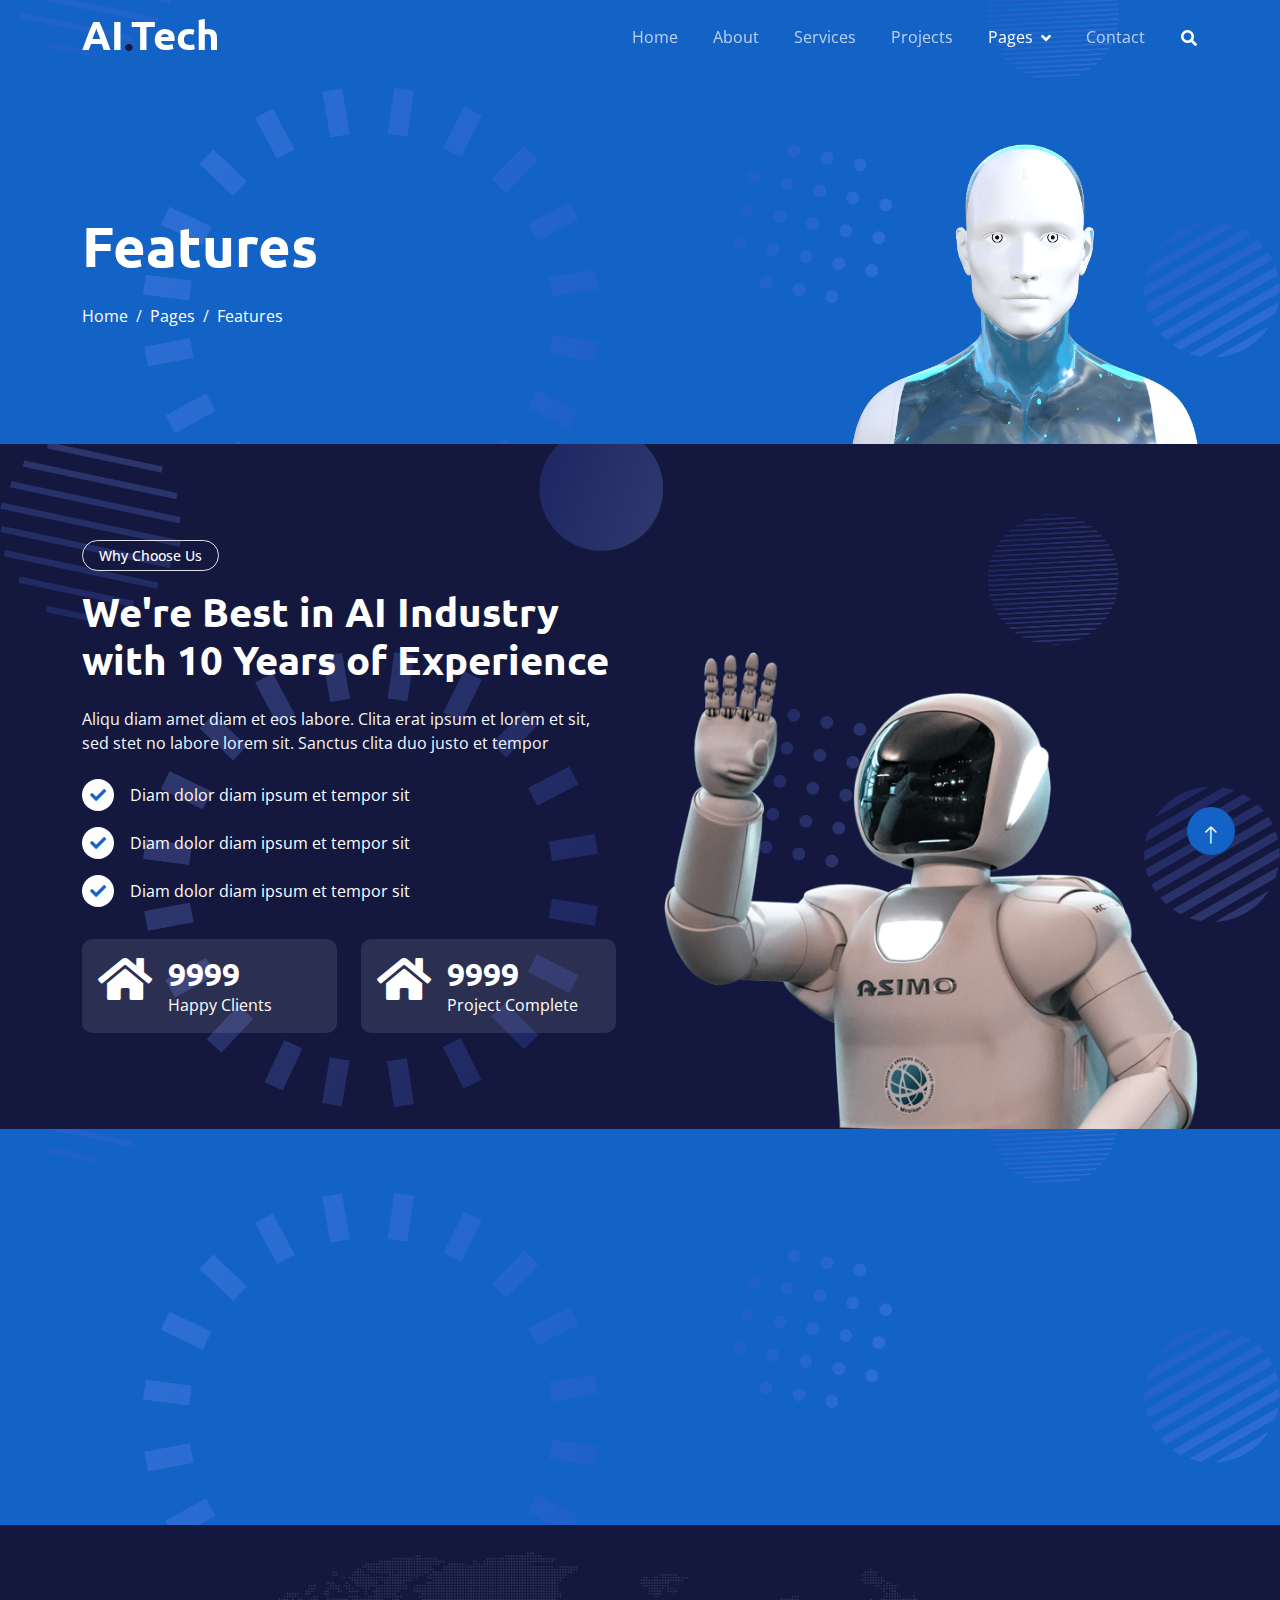
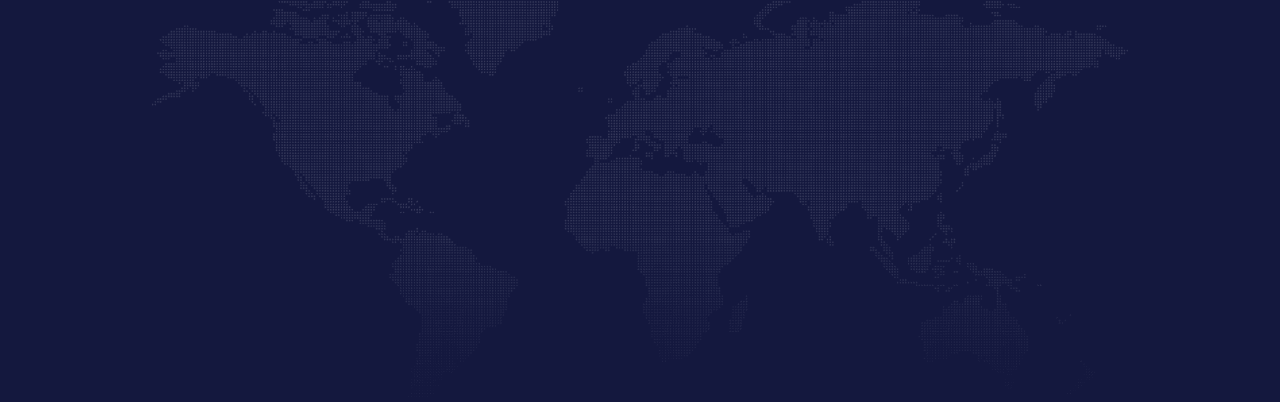
<file: AI-html-1.0.0 2/feature.html>
<!DOCTYPE html>
<html lang="en">

<head>
    <meta charset="utf-8">
    <title>AI.Tech - Artificial Intelligence HTML Template</title>
    <meta content="width=device-width, initial-scale=1.0" name="viewport">
    <meta content="" name="keywords">
    <meta content="" name="description">

    <!-- Favicon -->
    <link href="img/favicon.ico" rel="icon">

    <!-- Google Web Fonts -->
    <link rel="preconnect" href="https://fonts.googleapis.com">
    <link rel="preconnect" href="https://fonts.gstatic.com" crossorigin>
    <link href="https://fonts.googleapis.com/css2?family=Open+Sans:wght@400;600&family=Ubuntu:wght@500;700&display=swap"
        rel="stylesheet">

    <!-- Icon Font Stylesheet -->
    <link href="https://cdnjs.cloudflare.com/ajax/libs/font-awesome/5.10.0/css/all.min.css" rel="stylesheet">
    <link href="https://cdn.jsdelivr.net/npm/bootstrap-icons@1.4.1/font/bootstrap-icons.css" rel="stylesheet">

    <!-- Libraries Stylesheet -->
    <link href="lib/animate/animate.min.css" rel="stylesheet">
    <link href="lib/owlcarousel/assets/owl.carousel.min.css" rel="stylesheet">

    <!-- Customized Bootstrap Stylesheet -->
    <link href="css/bootstrap.min.css" rel="stylesheet">

    <!-- Template Stylesheet -->
    <link href="css/style.css" rel="stylesheet">
</head>

<body>
    <!-- Spinner Start -->
    <div id="spinner"
        class="show bg-white position-fixed translate-middle w-100 vh-100 top-50 start-50 d-flex align-items-center justify-content-center">
        <div class="spinner-grow text-primary" style="width: 3rem; height: 3rem;" role="status">
            <span class="sr-only">Loading...</span>
        </div>
    </div>
    <!-- Spinner End -->


    <!-- Navbar Start -->
    <div class="container-fluid sticky-top">
        <div class="container">
            <nav class="navbar navbar-expand-lg navbar-dark p-0">
                <a href="index.html" class="navbar-brand">
                    <h1 class="text-white">AI<span class="text-dark">.</span>Tech</h1>
                </a>
                <button type="button" class="navbar-toggler ms-auto me-0" data-bs-toggle="collapse"
                    data-bs-target="#navbarCollapse">
                    <span class="navbar-toggler-icon"></span>
                </button>
                <div class="collapse navbar-collapse" id="navbarCollapse">
                    <div class="navbar-nav ms-auto">
                        <a href="index.html" class="nav-item nav-link">Home</a>
                        <a href="about.html" class="nav-item nav-link">About</a>
                        <a href="service.html" class="nav-item nav-link">Services</a>
                        <a href="project.html" class="nav-item nav-link">Projects</a>
                        <div class="nav-item dropdown">
                            <a href="#" class="nav-link dropdown-toggle active" data-bs-toggle="dropdown">Pages</a>
                            <div class="dropdown-menu bg-light mt-2">
                                <a href="feature.html" class="dropdown-item active">Features</a>
                                <a href="team.html" class="dropdown-item">Our Team</a>
                                <a href="faq.html" class="dropdown-item">FAQs</a>
                                <a href="testimonial.html" class="dropdown-item">Testimonial</a>
                                <a href="404.html" class="dropdown-item">404 Page</a>
                            </div>
                        </div>
                        <a href="contact.html" class="nav-item nav-link">Contact</a>
                    </div>
                    <butaton type="button" class="btn text-white p-0 d-none d-lg-block" data-bs-toggle="modal"
                        data-bs-target="#searchModal"><i class="fa fa-search"></i></butaton>
                </div>
            </nav>
        </div>
    </div>
    <!-- Navbar End -->


    <!-- Hero Start -->
    <div class="container-fluid pt-5 bg-primary hero-header">
        <div class="container pt-5">
            <div class="row g-5 pt-5">
                <div class="col-lg-6 align-self-center text-center text-lg-start mb-lg-5">
                    <h1 class="display-4 text-white mb-4 animated slideInRight">Features</h1>
                    <nav aria-label="breadcrumb">
                        <ol class="breadcrumb justify-content-center justify-content-lg-start mb-0">
                            <li class="breadcrumb-item"><a class="text-white" href="#">Home</a></li>
                            <li class="breadcrumb-item"><a class="text-white" href="#">Pages</a></li>
                            <li class="breadcrumb-item text-white active" aria-current="page">Features</li>
                        </ol>
                    </nav>
                </div>
                <div class="col-lg-6 align-self-end text-center text-lg-end">
                    <img class="img-fluid" src="img/hero-img.png" alt="" style="max-height: 300px;">
                </div>
            </div>
        </div>
    </div>
    <!-- Hero End -->


    <!-- Full Screen Search Start -->
    <div class="modal fade" id="searchModal" tabindex="-1">
        <div class="modal-dialog modal-fullscreen">
            <div class="modal-content" style="background: rgba(20, 24, 62, 0.7);">
                <div class="modal-header border-0">
                    <button type="button" class="btn btn-square bg-white btn-close" data-bs-dismiss="modal"
                        aria-label="Close"></button>
                </div>
                <div class="modal-body d-flex align-items-center justify-content-center">
                    <div class="input-group" style="max-width: 600px;">
                        <input type="text" class="form-control bg-transparent border-light p-3"
                            placeholder="Type search keyword">
                        <button class="btn btn-light px-4"><i class="bi bi-search"></i></button>
                    </div>
                </div>
            </div>
        </div>
    </div>
    <!-- Full Screen Search End -->


    <!-- Feature Start -->
    <div class="container-fluid bg-dark feature pt-5">
        <div class="container pt-5">
            <div class="row g-5">
                <div class="col-lg-6 align-self-center mb-md-5 pb-md-5 wow fadeIn" data-wow-delay="0.3s">
                    <div class="btn btn-sm border rounded-pill text-white px-3 mb-3">Why Choose Us</div>
                    <h1 class="text-white mb-4">We're Best in AI Industry with 10 Years of Experience</h1>
                    <p class="text-light mb-4">Aliqu diam amet diam et eos labore. Clita erat ipsum et lorem et sit, sed
                        stet no labore lorem sit. Sanctus clita duo justo et tempor</p>
                    <div class="d-flex align-items-center text-white mb-3">
                        <div class="btn-sm-square bg-white text-primary rounded-circle me-3">
                            <i class="fa fa-check"></i>
                        </div>
                        <span>Diam dolor diam ipsum et tempor sit</span>
                    </div>
                    <div class="d-flex align-items-center text-white mb-3">
                        <div class="btn-sm-square bg-white text-primary rounded-circle me-3">
                            <i class="fa fa-check"></i>
                        </div>
                        <span>Diam dolor diam ipsum et tempor sit</span>
                    </div>
                    <div class="d-flex align-items-center text-white mb-3">
                        <div class="btn-sm-square bg-white text-primary rounded-circle me-3">
                            <i class="fa fa-check"></i>
                        </div>
                        <span>Diam dolor diam ipsum et tempor sit</span>
                    </div>
                    <div class="row g-4 pt-3">
                        <div class="col-sm-6">
                            <div class="d-flex rounded p-3" style="background: rgba(256, 256, 256, 0.1);">
                                <i class="fa fa-home fa-3x text-white"></i>
                                <div class="ms-3">
                                    <h2 class="text-white mb-0" data-toggle="counter-up">9999</h2>
                                    <p class="text-white mb-0">Happy Clients</p>
                                </div>
                            </div>
                        </div>
                        <div class="col-sm-6">
                            <div class="d-flex rounded p-3" style="background: rgba(256, 256, 256, 0.1);">
                                <i class="fa fa-home fa-3x text-white"></i>
                                <div class="ms-3">
                                    <h2 class="text-white mb-0" data-toggle="counter-up">9999</h2>
                                    <p class="text-white mb-0">Project Complete</p>
                                </div>
                            </div>
                        </div>
                    </div>
                </div>
                <div class="col-lg-6 align-self-end text-center text-md-end wow fadeIn" data-wow-delay="0.5s">
                    <img class="img-fluid" src="img/feature.png" alt="">
                </div>
            </div>
        </div>
    </div>
    <!-- Feature End -->


    <!-- Newsletter Start -->
    <div class="container-fluid bg-primary newsletter py-5">
        <div class="container">
            <div class="row g-5 align-items-center">
                <div class="col-md-5 ps-lg-0 pt-5 pt-md-0 text-start wow fadeIn" data-wow-delay="0.3s">
                    <img class="img-fluid" src="img/newsletter.png" alt="">
                </div>
                <div class="col-md-7 py-5 newsletter-text wow fadeIn" data-wow-delay="0.5s">
                    <div class="btn btn-sm border rounded-pill text-white px-3 mb-3">Newsletter</div>
                    <h1 class="text-white mb-4">Let's subscribe the newsletter</h1>
                    <div class="position-relative w-100 mt-3 mb-2">
                        <input class="form-control border-0 rounded-pill w-100 ps-4 pe-5" type="text"
                            placeholder="Enter Your Email" style="height: 48px;">
                        <button type="button" class="btn shadow-none position-absolute top-0 end-0 mt-1 me-2"><i
                                class="fa fa-paper-plane text-primary fs-4"></i></button>
                    </div>
                    <small class="text-white-50">Diam sed sed dolor stet amet eirmod</small>
                </div>
            </div>
        </div>
    </div>
    <!-- Newsletter End -->


    <!-- Footer Start -->
    <div class="container-fluid bg-dark text-white-50 footer pt-5">
        <div class="container py-5">
            <div class="row g-5">
                <div class="col-md-6 col-lg-3 wow fadeIn" data-wow-delay="0.1s">
                    <a href="index.html" class="d-inline-block mb-3">
                        <h1 class="text-white">AI<span class="text-primary">.</span>Tech</h1>
                    </a>
                    <p class="mb-0">Tempor erat elitr rebum at clita. Diam dolor diam ipsum et tempor sit. Aliqu diam
                        amet diam et eos labore. Clita erat ipsum et lorem et sit, sed stet no labore lorem sit. Sanctus
                        clita duo justo et tempor</p>
                </div>
                <div class="col-md-6 col-lg-3 wow fadeIn" data-wow-delay="0.3s">
                    <h5 class="text-white mb-4">Get In Touch</h5>
                    <p><i class="fa fa-map-marker-alt me-3"></i>123 Street, New York, USA</p>
                    <p><i class="fa fa-phone-alt me-3"></i>+012 345 67890</p>
                    <p><i class="fa fa-envelope me-3"></i>info@example.com</p>
                    <div class="d-flex pt-2">
                        <a class="btn btn-outline-light btn-social" href=""><i class="fab fa-twitter"></i></a>
                        <a class="btn btn-outline-light btn-social" href=""><i class="fab fa-facebook-f"></i></a>
                        <a class="btn btn-outline-light btn-social" href=""><i class="fab fa-youtube"></i></a>
                        <a class="btn btn-outline-light btn-social" href=""><i class="fab fa-instagram"></i></a>
                        <a class="btn btn-outline-light btn-social" href=""><i class="fab fa-linkedin-in"></i></a>
                    </div>
                </div>
                <div class="col-md-6 col-lg-3 wow fadeIn" data-wow-delay="0.5s">
                    <h5 class="text-white mb-4">Popular Link</h5>
                    <a class="btn btn-link" href="">About Us</a>
                    <a class="btn btn-link" href="">Contact Us</a>
                    <a class="btn btn-link" href="">Privacy Policy</a>
                    <a class="btn btn-link" href="">Terms & Condition</a>
                    <a class="btn btn-link" href="">Career</a>
                </div>
                <div class="col-md-6 col-lg-3 wow fadeIn" data-wow-delay="0.7s">
                    <h5 class="text-white mb-4">Our Services</h5>
                    <a class="btn btn-link" href="">Robotic Automation</a>
                    <a class="btn btn-link" href="">Machine learning</a>
                    <a class="btn btn-link" href="">Predictive Analysis</a>
                    <a class="btn btn-link" href="">Data Science</a>
                    <a class="btn btn-link" href="">Robot Technology</a>
                </div>
            </div>
        </div>
        <div class="container wow fadeIn" data-wow-delay="0.1s">
            <div class="copyright">
                <div class="row">
                    <div class="col-md-6 text-center text-md-start mb-3 mb-md-0">
                        &copy; <a class="border-bottom" href="#">Your Site Name</a>, All Right Reserved.

                        <!--/*** This template is free as long as you keep the footer author’s credit link/attribution link/backlink. If you'd like to use the template without the footer author’s credit link/attribution link/backlink, you can purchase the Credit Removal License from "https://htmlcodex.com/credit-removal". Thank you for your support. ***/-->
                        Designed By <a class="border-bottom" href="https://htmlcodex.com">HTML Codex</a> Distributed By <a class="border-bottom" href="https://themewagon.com">ThemeWagon</a>
                    </div>
                    <div class="col-md-6 text-center text-md-end">
                        <div class="footer-menu">
                            <a href="">Home</a>
                            <a href="">Cookies</a>
                            <a href="">Help</a>
                            <a href="">FAQs</a>
                        </div>
                    </div>
                </div>
            </div>
        </div>
    </div>
    <!-- Footer End -->


    <!-- Back to Top -->
    <a href="#" class="btn btn-lg btn-primary btn-lg-square back-to-top pt-2"><i class="bi bi-arrow-up"></i></a>


    <!-- JavaScript Libraries -->
    <script src="https://ajax.googleapis.com/ajax/libs/jquery/3.6.1/jquery.min.js"></script>
    <script src="https://cdn.jsdelivr.net/npm/bootstrap@5.0.0/dist/js/bootstrap.bundle.min.js"></script>
    <script src="lib/wow/wow.min.js"></script>
    <script src="lib/easing/easing.min.js"></script>
    <script src="lib/waypoints/waypoints.min.js"></script>
    <script src="lib/counterup/counterup.min.js"></script>
    <script src="lib/owlcarousel/owl.carousel.min.js"></script>

    <!-- Template Javascript -->
    <script src="js/main.js"></script>
</body>

</html>
</file>
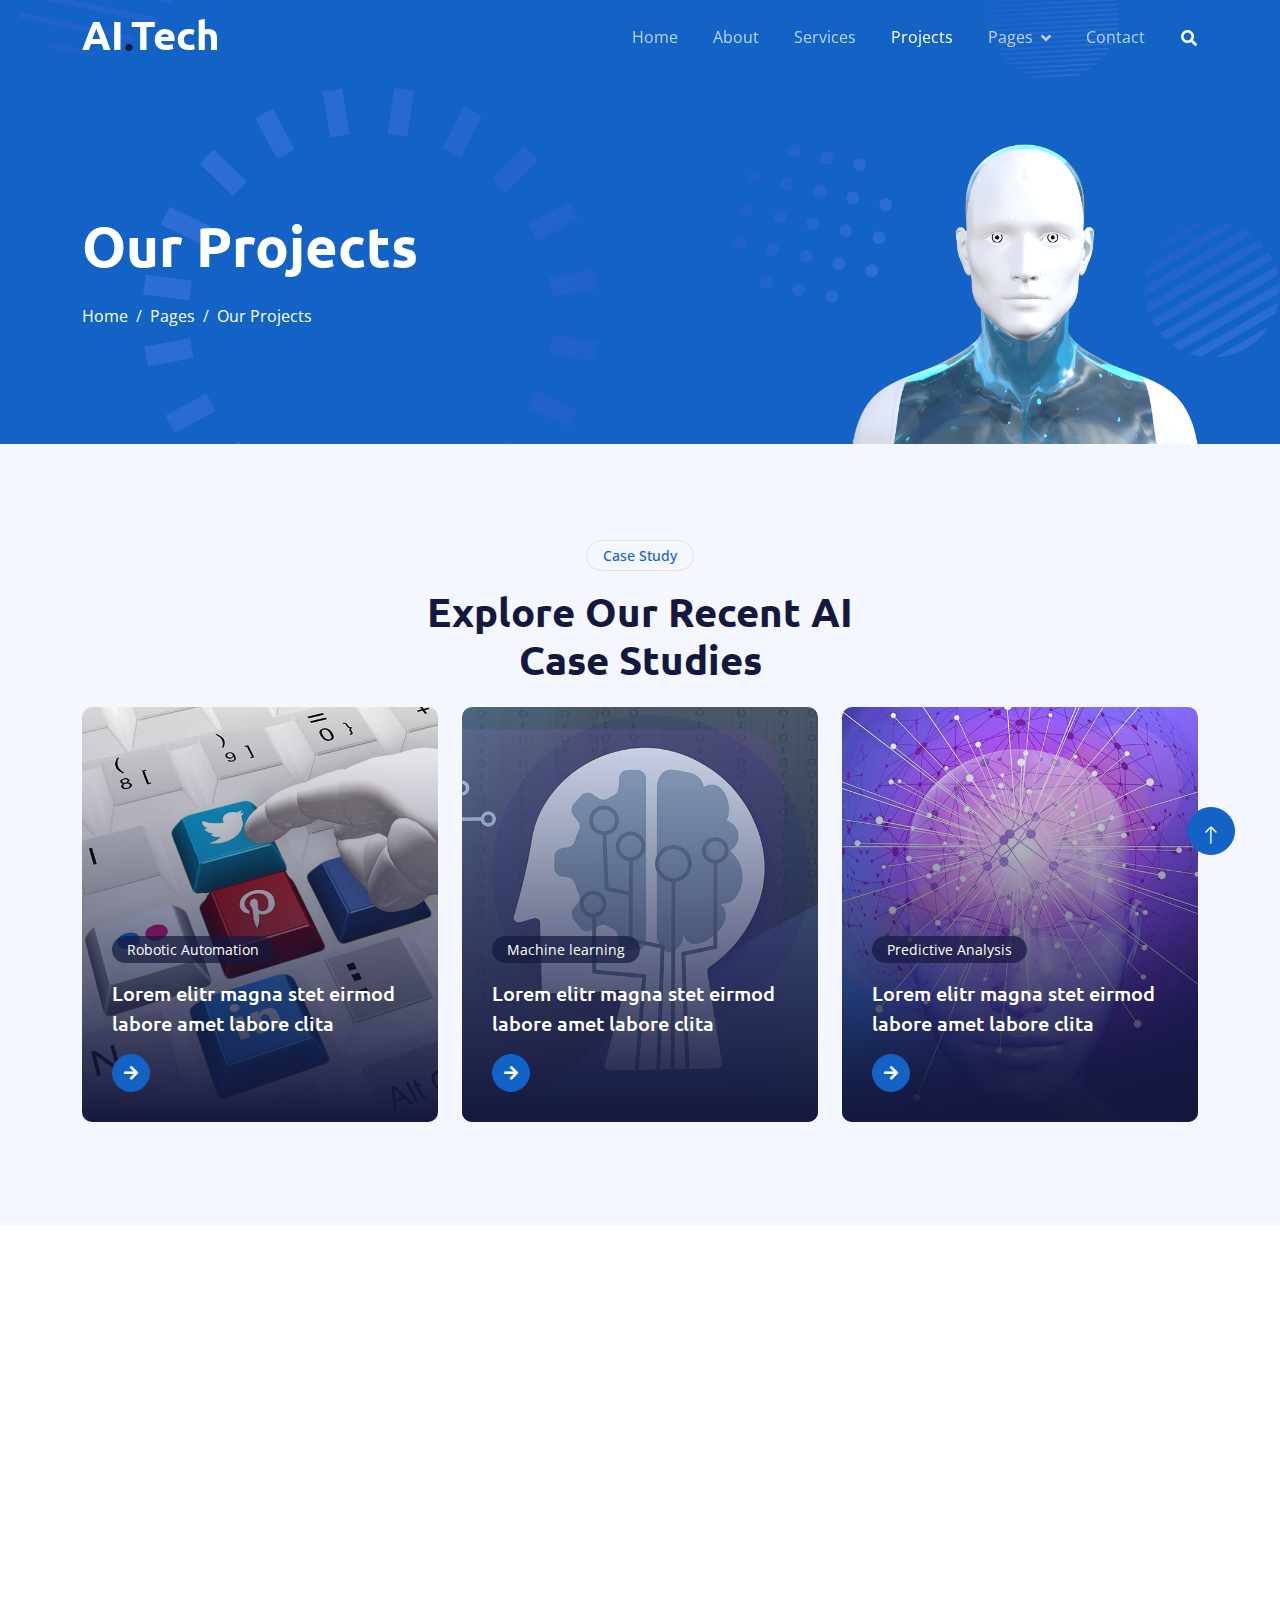
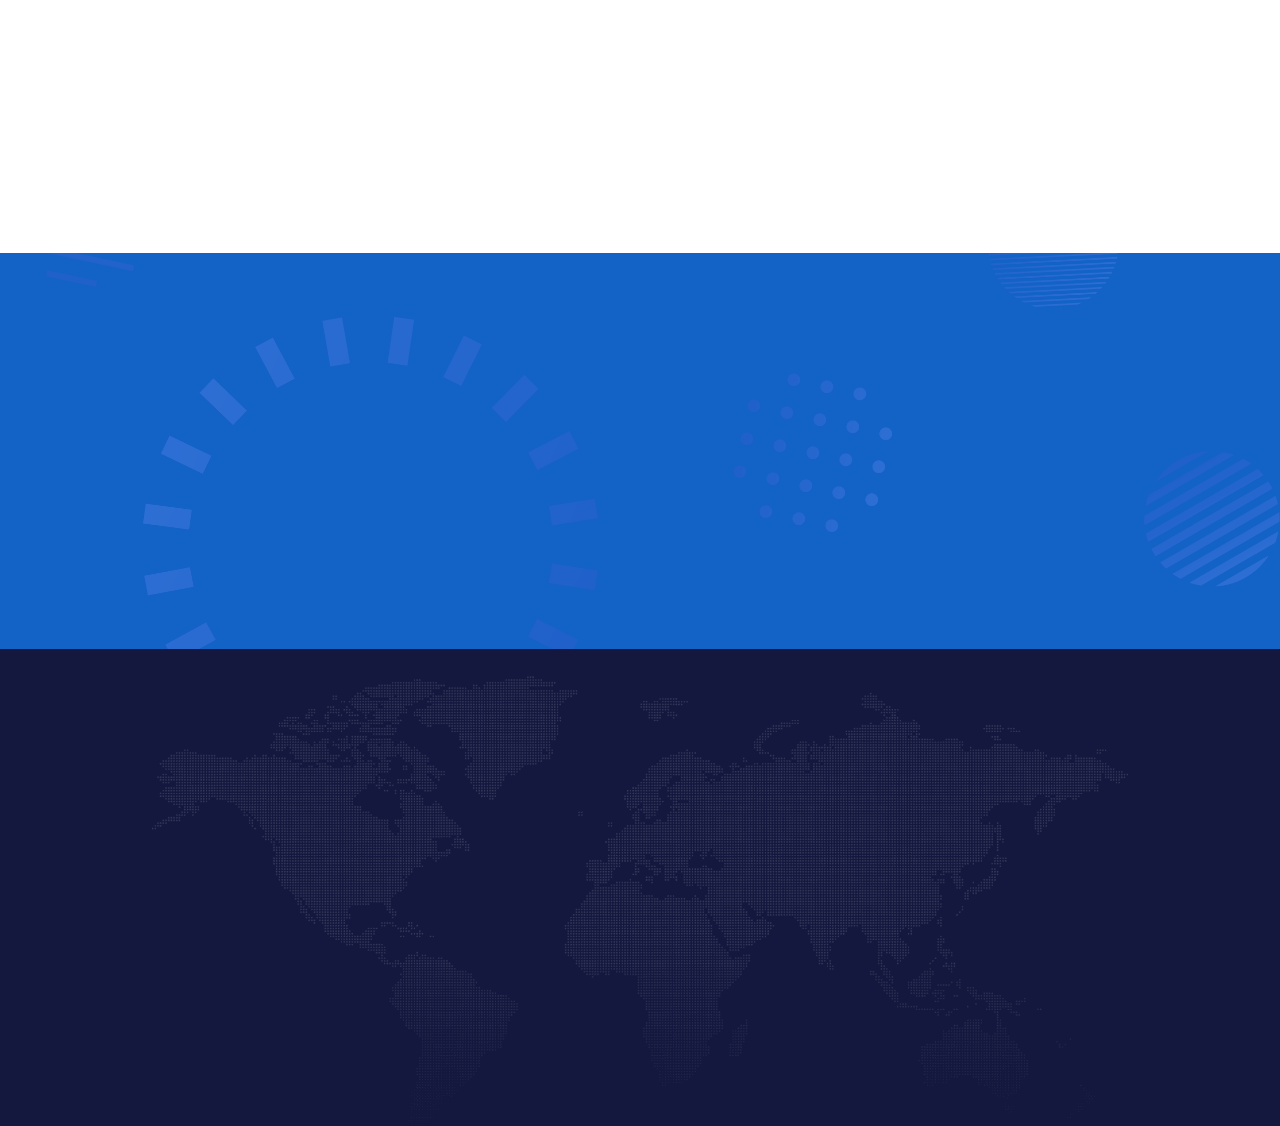
<file: AI-html-1.0.0 2/project.html>
<!DOCTYPE html>
<html lang="en">

<head>
    <meta charset="utf-8">
    <title>AI.Tech - Artificial Intelligence HTML Template</title>
    <meta content="width=device-width, initial-scale=1.0" name="viewport">
    <meta content="" name="keywords">
    <meta content="" name="description">

    <!-- Favicon -->
    <link href="img/favicon.ico" rel="icon">

    <!-- Google Web Fonts -->
    <link rel="preconnect" href="https://fonts.googleapis.com">
    <link rel="preconnect" href="https://fonts.gstatic.com" crossorigin>
    <link href="https://fonts.googleapis.com/css2?family=Open+Sans:wght@400;600&family=Ubuntu:wght@500;700&display=swap"
        rel="stylesheet">

    <!-- Icon Font Stylesheet -->
    <link href="https://cdnjs.cloudflare.com/ajax/libs/font-awesome/5.10.0/css/all.min.css" rel="stylesheet">
    <link href="https://cdn.jsdelivr.net/npm/bootstrap-icons@1.4.1/font/bootstrap-icons.css" rel="stylesheet">

    <!-- Libraries Stylesheet -->
    <link href="lib/animate/animate.min.css" rel="stylesheet">
    <link href="lib/owlcarousel/assets/owl.carousel.min.css" rel="stylesheet">

    <!-- Customized Bootstrap Stylesheet -->
    <link href="css/bootstrap.min.css" rel="stylesheet">

    <!-- Template Stylesheet -->
    <link href="css/style.css" rel="stylesheet">
</head>

<body>
    <!-- Spinner Start -->
    <div id="spinner"
        class="show bg-white position-fixed translate-middle w-100 vh-100 top-50 start-50 d-flex align-items-center justify-content-center">
        <div class="spinner-grow text-primary" style="width: 3rem; height: 3rem;" role="status">
            <span class="sr-only">Loading...</span>
        </div>
    </div>
    <!-- Spinner End -->


    <!-- Navbar Start -->
    <div class="container-fluid sticky-top">
        <div class="container">
            <nav class="navbar navbar-expand-lg navbar-dark p-0">
                <a href="index.html" class="navbar-brand">
                    <h1 class="text-white">AI<span class="text-dark">.</span>Tech</h1>
                </a>
                <button type="button" class="navbar-toggler ms-auto me-0" data-bs-toggle="collapse"
                    data-bs-target="#navbarCollapse">
                    <span class="navbar-toggler-icon"></span>
                </button>
                <div class="collapse navbar-collapse" id="navbarCollapse">
                    <div class="navbar-nav ms-auto">
                        <a href="index.html" class="nav-item nav-link">Home</a>
                        <a href="about.html" class="nav-item nav-link">About</a>
                        <a href="service.html" class="nav-item nav-link">Services</a>
                        <a href="project.html" class="nav-item nav-link active">Projects</a>
                        <div class="nav-item dropdown">
                            <a href="#" class="nav-link dropdown-toggle" data-bs-toggle="dropdown">Pages</a>
                            <div class="dropdown-menu bg-light mt-2">
                                <a href="feature.html" class="dropdown-item">Features</a>
                                <a href="team.html" class="dropdown-item">Our Team</a>
                                <a href="faq.html" class="dropdown-item">FAQs</a>
                                <a href="testimonial.html" class="dropdown-item">Testimonial</a>
                                <a href="404.html" class="dropdown-item">404 Page</a>
                            </div>
                        </div>
                        <a href="contact.html" class="nav-item nav-link">Contact</a>
                    </div>
                    <butaton type="button" class="btn text-white p-0 d-none d-lg-block" data-bs-toggle="modal"
                        data-bs-target="#searchModal"><i class="fa fa-search"></i></butaton>
                </div>
            </nav>
        </div>
    </div>
    <!-- Navbar End -->


    <!-- Hero Start -->
    <div class="container-fluid pt-5 bg-primary hero-header">
        <div class="container pt-5">
            <div class="row g-5 pt-5">
                <div class="col-lg-6 align-self-center text-center text-lg-start mb-lg-5">
                    <h1 class="display-4 text-white mb-4 animated slideInRight">Our Projects</h1>
                    <nav aria-label="breadcrumb">
                        <ol class="breadcrumb justify-content-center justify-content-lg-start mb-0">
                            <li class="breadcrumb-item"><a class="text-white" href="#">Home</a></li>
                            <li class="breadcrumb-item"><a class="text-white" href="#">Pages</a></li>
                            <li class="breadcrumb-item text-white active" aria-current="page">Our Projects</li>
                        </ol>
                    </nav>
                </div>
                <div class="col-lg-6 align-self-end text-center text-lg-end">
                    <img class="img-fluid" src="img/hero-img.png" alt="" style="max-height: 300px;">
                </div>
            </div>
        </div>
    </div>
    <!-- Hero End -->


    <!-- Full Screen Search Start -->
    <div class="modal fade" id="searchModal" tabindex="-1">
        <div class="modal-dialog modal-fullscreen">
            <div class="modal-content" style="background: rgba(20, 24, 62, 0.7);">
                <div class="modal-header border-0">
                    <button type="button" class="btn btn-square bg-white btn-close" data-bs-dismiss="modal"
                        aria-label="Close"></button>
                </div>
                <div class="modal-body d-flex align-items-center justify-content-center">
                    <div class="input-group" style="max-width: 600px;">
                        <input type="text" class="form-control bg-transparent border-light p-3"
                            placeholder="Type search keyword">
                        <button class="btn btn-light px-4"><i class="bi bi-search"></i></button>
                    </div>
                </div>
            </div>
        </div>
    </div>
    <!-- Full Screen Search End -->


    <!-- Case Start -->
    <div class="container-fluid bg-light py-5">
        <div class="container py-5">
            <div class="mx-auto text-center wow fadeIn" data-wow-delay="0.1s" style="max-width: 500px;">
                <div class="btn btn-sm border rounded-pill text-primary px-3 mb-3">Case Study</div>
                <h1 class="mb-4">Explore Our Recent AI Case Studies</h1>
            </div>
            <div class="row g-4">
                <div class="col-lg-4 wow fadeIn" data-wow-delay="0.3s">
                    <div class="case-item position-relative overflow-hidden rounded mb-2">
                        <img class="img-fluid" src="img/project-1.jpg" alt="">
                        <a class="case-overlay text-decoration-none" href="">
                            <small>Robotic Automation</small>
                            <h5 class="lh-base text-white mb-3">Lorem elitr magna stet eirmod labore amet labore clita
                            </h5>
                            <span class="btn btn-square btn-primary"><i class="fa fa-arrow-right"></i></span>
                        </a>
                    </div>
                </div>
                <div class="col-lg-4 wow fadeIn" data-wow-delay="0.5s">
                    <div class="case-item position-relative overflow-hidden rounded mb-2">
                        <img class="img-fluid" src="img/project-2.jpg" alt="">
                        <a class="case-overlay text-decoration-none" href="">
                            <small>Machine learning</small>
                            <h5 class="lh-base text-white mb-3">Lorem elitr magna stet eirmod labore amet labore clita
                            </h5>
                            <span class="btn btn-square btn-primary"><i class="fa fa-arrow-right"></i></span>
                        </a>
                    </div>
                </div>
                <div class="col-lg-4 wow fadeIn" data-wow-delay="0.7s">
                    <div class="case-item position-relative overflow-hidden rounded mb-2">
                        <img class="img-fluid" src="img/project-3.jpg" alt="">
                        <a class="case-overlay text-decoration-none" href="">
                            <small>Predictive Analysis</small>
                            <h5 class="lh-base text-white mb-3">Lorem elitr magna stet eirmod labore amet labore clita
                            </h5>
                            <span class="btn btn-square btn-primary"><i class="fa fa-arrow-right"></i></span>
                        </a>
                    </div>
                </div>
            </div>
        </div>
    </div>
    <!-- Case End -->


    <!-- FAQs Start -->
    <div class="container-fluid py-5">
        <div class="container py-5">
            <div class="mx-auto text-center wow fadeIn" data-wow-delay="0.1s" style="max-width: 500px;">
                <div class="btn btn-sm border rounded-pill text-primary px-3 mb-3">Popular FAQs</div>
                <h1 class="mb-4">Frequently Asked Questions</h1>
            </div>
            <div class="row">
                <div class="col-lg-6">
                    <div class="accordion" id="accordionFAQ1">
                        <div class="accordion-item wow fadeIn" data-wow-delay="0.1s">
                            <h2 class="accordion-header" id="headingOne">
                                <button class="accordion-button collapsed" type="button" data-bs-toggle="collapse"
                                    data-bs-target="#collapseOne" aria-expanded="false" aria-controls="collapseOne">
                                    How to build a website?
                                </button>
                            </h2>
                            <div id="collapseOne" class="accordion-collapse collapse" aria-labelledby="headingOne"
                                data-bs-parent="#accordionFAQ1">
                                <div class="accordion-body">
                                    Dolor nonumy tempor elitr et rebum ipsum sit duo duo. Diam sed sed magna et magna diam aliquyam amet dolore ipsum erat duo. Sit rebum magna duo labore no diam.
                                </div>
                            </div>
                        </div>
                        <div class="accordion-item wow fadeIn" data-wow-delay="0.2s">
                            <h2 class="accordion-header" id="headingTwo">
                                <button class="accordion-button collapsed" type="button" data-bs-toggle="collapse"
                                    data-bs-target="#collapseTwo" aria-expanded="false" aria-controls="collapseTwo">
                                    How long will it take to get a new website?
                                </button>
                            </h2>
                            <div id="collapseTwo" class="accordion-collapse collapse" aria-labelledby="headingTwo"
                                data-bs-parent="#accordionFAQ1">
                                <div class="accordion-body">
                                    Dolor nonumy tempor elitr et rebum ipsum sit duo duo. Diam sed sed magna et magna diam aliquyam amet dolore ipsum erat duo. Sit rebum magna duo labore no diam.
                                </div>
                            </div>
                        </div>
                        <div class="accordion-item wow fadeIn" data-wow-delay="0.3s">
                            <h2 class="accordion-header" id="headingThree">
                                <button class="accordion-button collapsed" type="button" data-bs-toggle="collapse"
                                    data-bs-target="#collapseThree" aria-expanded="false" aria-controls="collapseThree">
                                    Do you only create HTML websites?
                                </button>
                            </h2>
                            <div id="collapseThree" class="accordion-collapse collapse" aria-labelledby="headingThree"
                                data-bs-parent="#accordionFAQ1">
                                <div class="accordion-body">
                                    Dolor nonumy tempor elitr et rebum ipsum sit duo duo. Diam sed sed magna et magna diam aliquyam amet dolore ipsum erat duo. Sit rebum magna duo labore no diam.
                                </div>
                            </div>
                        </div>
                        <div class="accordion-item wow fadeIn" data-wow-delay="0.4s">
                            <h2 class="accordion-header" id="headingFour">
                                <button class="accordion-button collapsed" type="button" data-bs-toggle="collapse"
                                    data-bs-target="#collapseFour" aria-expanded="true" aria-controls="collapseFour">
                                    Will my website be mobile-friendly?
                                </button>
                            </h2>
                            <div id="collapseFour" class="accordion-collapse collapse" aria-labelledby="headingFour"
                                data-bs-parent="#accordionFAQ1">
                                <div class="accordion-body">
                                    Dolor nonumy tempor elitr et rebum ipsum sit duo duo. Diam sed sed magna et magna diam aliquyam amet dolore ipsum erat duo. Sit rebum magna duo labore no diam.
                                </div>
                            </div>
                        </div>
                    </div>
                </div>
                <div class="col-lg-6">
                    <div class="accordion" id="accordionFAQ2">
                        <div class="accordion-item wow fadeIn" data-wow-delay="0.5s">
                            <h2 class="accordion-header" id="headingFive">
                                <button class="accordion-button collapsed" type="button" data-bs-toggle="collapse"
                                    data-bs-target="#collapseFive" aria-expanded="false" aria-controls="collapseFive">
                                    Will you maintain my site for me?
                                </button>
                            </h2>
                            <div id="collapseFive" class="accordion-collapse collapse" aria-labelledby="headingFive"
                                data-bs-parent="#accordionFAQ2">
                                <div class="accordion-body">
                                    Dolor nonumy tempor elitr et rebum ipsum sit duo duo. Diam sed sed magna et magna diam aliquyam amet dolore ipsum erat duo. Sit rebum magna duo labore no diam.
                                </div>
                            </div>
                        </div>
                        <div class="accordion-item wow fadeIn" data-wow-delay="0.6s">
                            <h2 class="accordion-header" id="headingSix">
                                <button class="accordion-button collapsed" type="button" data-bs-toggle="collapse"
                                    data-bs-target="#collapseSix" aria-expanded="false" aria-controls="collapseSix">
                                    I’m on a strict budget. Do you have any low cost options?
                                </button>
                            </h2>
                            <div id="collapseSix" class="accordion-collapse collapse" aria-labelledby="headingSix"
                                data-bs-parent="#accordionFAQ2">
                                <div class="accordion-body">
                                    Dolor nonumy tempor elitr et rebum ipsum sit duo duo. Diam sed sed magna et magna diam aliquyam amet dolore ipsum erat duo. Sit rebum magna duo labore no diam.
                                </div>
                            </div>
                        </div>
                        <div class="accordion-item wow fadeIn" data-wow-delay="0.7s">
                            <h2 class="accordion-header" id="headingSeven">
                                <button class="accordion-button collapsed" type="button" data-bs-toggle="collapse"
                                    data-bs-target="#collapseSeven" aria-expanded="false" aria-controls="collapseSeven">
                                    Will you maintain my site for me?
                                </button>
                            </h2>
                            <div id="collapseSeven" class="accordion-collapse collapse" aria-labelledby="headingSeven"
                                data-bs-parent="#accordionFAQ2">
                                <div class="accordion-body">
                                    Dolor nonumy tempor elitr et rebum ipsum sit duo duo. Diam sed sed magna et magna diam aliquyam amet dolore ipsum erat duo. Sit rebum magna duo labore no diam.
                                </div>
                            </div>
                        </div>
                        <div class="accordion-item wow fadeIn" data-wow-delay="0.8s">
                            <h2 class="accordion-header" id="headingEight">
                                <button class="accordion-button collapsed" type="button" data-bs-toggle="collapse"
                                    data-bs-target="#collapseEight" aria-expanded="false" aria-controls="collapseEight">
                                    I’m on a strict budget. Do you have any low cost options?
                                </button>
                            </h2>
                            <div id="collapseEight" class="accordion-collapse collapse" aria-labelledby="headingEight"
                                data-bs-parent="#accordionFAQ2">
                                <div class="accordion-body">
                                    Dolor nonumy tempor elitr et rebum ipsum sit duo duo. Diam sed sed magna et magna diam aliquyam amet dolore ipsum erat duo. Sit rebum magna duo labore no diam.
                                </div>
                            </div>
                        </div>
                    </div>
                </div>
            </div>
        </div>
    </div>
    <!-- FAQs Start -->


    <!-- Newsletter Start -->
    <div class="container-fluid bg-primary newsletter py-5">
        <div class="container">
            <div class="row g-5 align-items-center">
                <div class="col-md-5 ps-lg-0 pt-5 pt-md-0 text-start wow fadeIn" data-wow-delay="0.3s">
                    <img class="img-fluid" src="img/newsletter.png" alt="">
                </div>
                <div class="col-md-7 py-5 newsletter-text wow fadeIn" data-wow-delay="0.5s">
                    <div class="btn btn-sm border rounded-pill text-white px-3 mb-3">Newsletter</div>
                    <h1 class="text-white mb-4">Let's subscribe the newsletter</h1>
                    <div class="position-relative w-100 mt-3 mb-2">
                        <input class="form-control border-0 rounded-pill w-100 ps-4 pe-5" type="text"
                            placeholder="Enter Your Email" style="height: 48px;">
                        <button type="button" class="btn shadow-none position-absolute top-0 end-0 mt-1 me-2"><i
                                class="fa fa-paper-plane text-primary fs-4"></i></button>
                    </div>
                    <small class="text-white-50">Diam sed sed dolor stet amet eirmod</small>
                </div>
            </div>
        </div>
    </div>
    <!-- Newsletter End -->


    <!-- Footer Start -->
    <div class="container-fluid bg-dark text-white-50 footer pt-5">
        <div class="container py-5">
            <div class="row g-5">
                <div class="col-md-6 col-lg-3 wow fadeIn" data-wow-delay="0.1s">
                    <a href="index.html" class="d-inline-block mb-3">
                        <h1 class="text-white">AI<span class="text-primary">.</span>Tech</h1>
                    </a>
                    <p class="mb-0">Tempor erat elitr rebum at clita. Diam dolor diam ipsum et tempor sit. Aliqu diam
                        amet diam et eos labore. Clita erat ipsum et lorem et sit, sed stet no labore lorem sit. Sanctus
                        clita duo justo et tempor</p>
                </div>
                <div class="col-md-6 col-lg-3 wow fadeIn" data-wow-delay="0.3s">
                    <h5 class="text-white mb-4">Get In Touch</h5>
                    <p><i class="fa fa-map-marker-alt me-3"></i>123 Street, New York, USA</p>
                    <p><i class="fa fa-phone-alt me-3"></i>+012 345 67890</p>
                    <p><i class="fa fa-envelope me-3"></i>info@example.com</p>
                    <div class="d-flex pt-2">
                        <a class="btn btn-outline-light btn-social" href=""><i class="fab fa-twitter"></i></a>
                        <a class="btn btn-outline-light btn-social" href=""><i class="fab fa-facebook-f"></i></a>
                        <a class="btn btn-outline-light btn-social" href=""><i class="fab fa-youtube"></i></a>
                        <a class="btn btn-outline-light btn-social" href=""><i class="fab fa-instagram"></i></a>
                        <a class="btn btn-outline-light btn-social" href=""><i class="fab fa-linkedin-in"></i></a>
                    </div>
                </div>
                <div class="col-md-6 col-lg-3 wow fadeIn" data-wow-delay="0.5s">
                    <h5 class="text-white mb-4">Popular Link</h5>
                    <a class="btn btn-link" href="">About Us</a>
                    <a class="btn btn-link" href="">Contact Us</a>
                    <a class="btn btn-link" href="">Privacy Policy</a>
                    <a class="btn btn-link" href="">Terms & Condition</a>
                    <a class="btn btn-link" href="">Career</a>
                </div>
                <div class="col-md-6 col-lg-3 wow fadeIn" data-wow-delay="0.7s">
                    <h5 class="text-white mb-4">Our Services</h5>
                    <a class="btn btn-link" href="">Robotic Automation</a>
                    <a class="btn btn-link" href="">Machine learning</a>
                    <a class="btn btn-link" href="">Predictive Analysis</a>
                    <a class="btn btn-link" href="">Data Science</a>
                    <a class="btn btn-link" href="">Robot Technology</a>
                </div>
            </div>
        </div>
        <div class="container wow fadeIn" data-wow-delay="0.1s">
            <div class="copyright">
                <div class="row">
                    <div class="col-md-6 text-center text-md-start mb-3 mb-md-0">
                        &copy; <a class="border-bottom" href="#">Your Site Name</a>, All Right Reserved.

                        <!--/*** This template is free as long as you keep the footer author’s credit link/attribution link/backlink. If you'd like to use the template without the footer author’s credit link/attribution link/backlink, you can purchase the Credit Removal License from "https://htmlcodex.com/credit-removal". Thank you for your support. ***/-->
                        Designed By <a class="border-bottom" href="https://htmlcodex.com">HTML Codex</a> Distributed By <a class="border-bottom" href="https://themewagon.com">ThemeWagon</a>
                    </div>
                    <div class="col-md-6 text-center text-md-end">
                        <div class="footer-menu">
                            <a href="">Home</a>
                            <a href="">Cookies</a>
                            <a href="">Help</a>
                            <a href="">FAQs</a>
                        </div>
                    </div>
                </div>
            </div>
        </div>
    </div>
    <!-- Footer End -->


    <!-- Back to Top -->
    <a href="#" class="btn btn-lg btn-primary btn-lg-square back-to-top pt-2"><i class="bi bi-arrow-up"></i></a>


    <!-- JavaScript Libraries -->
    <script src="https://ajax.googleapis.com/ajax/libs/jquery/3.6.1/jquery.min.js"></script>
    <script src="https://cdn.jsdelivr.net/npm/bootstrap@5.0.0/dist/js/bootstrap.bundle.min.js"></script>
    <script src="lib/wow/wow.min.js"></script>
    <script src="lib/easing/easing.min.js"></script>
    <script src="lib/waypoints/waypoints.min.js"></script>
    <script src="lib/counterup/counterup.min.js"></script>
    <script src="lib/owlcarousel/owl.carousel.min.js"></script>

    <!-- Template Javascript -->
    <script src="js/main.js"></script>
</body>

</html>
</file>
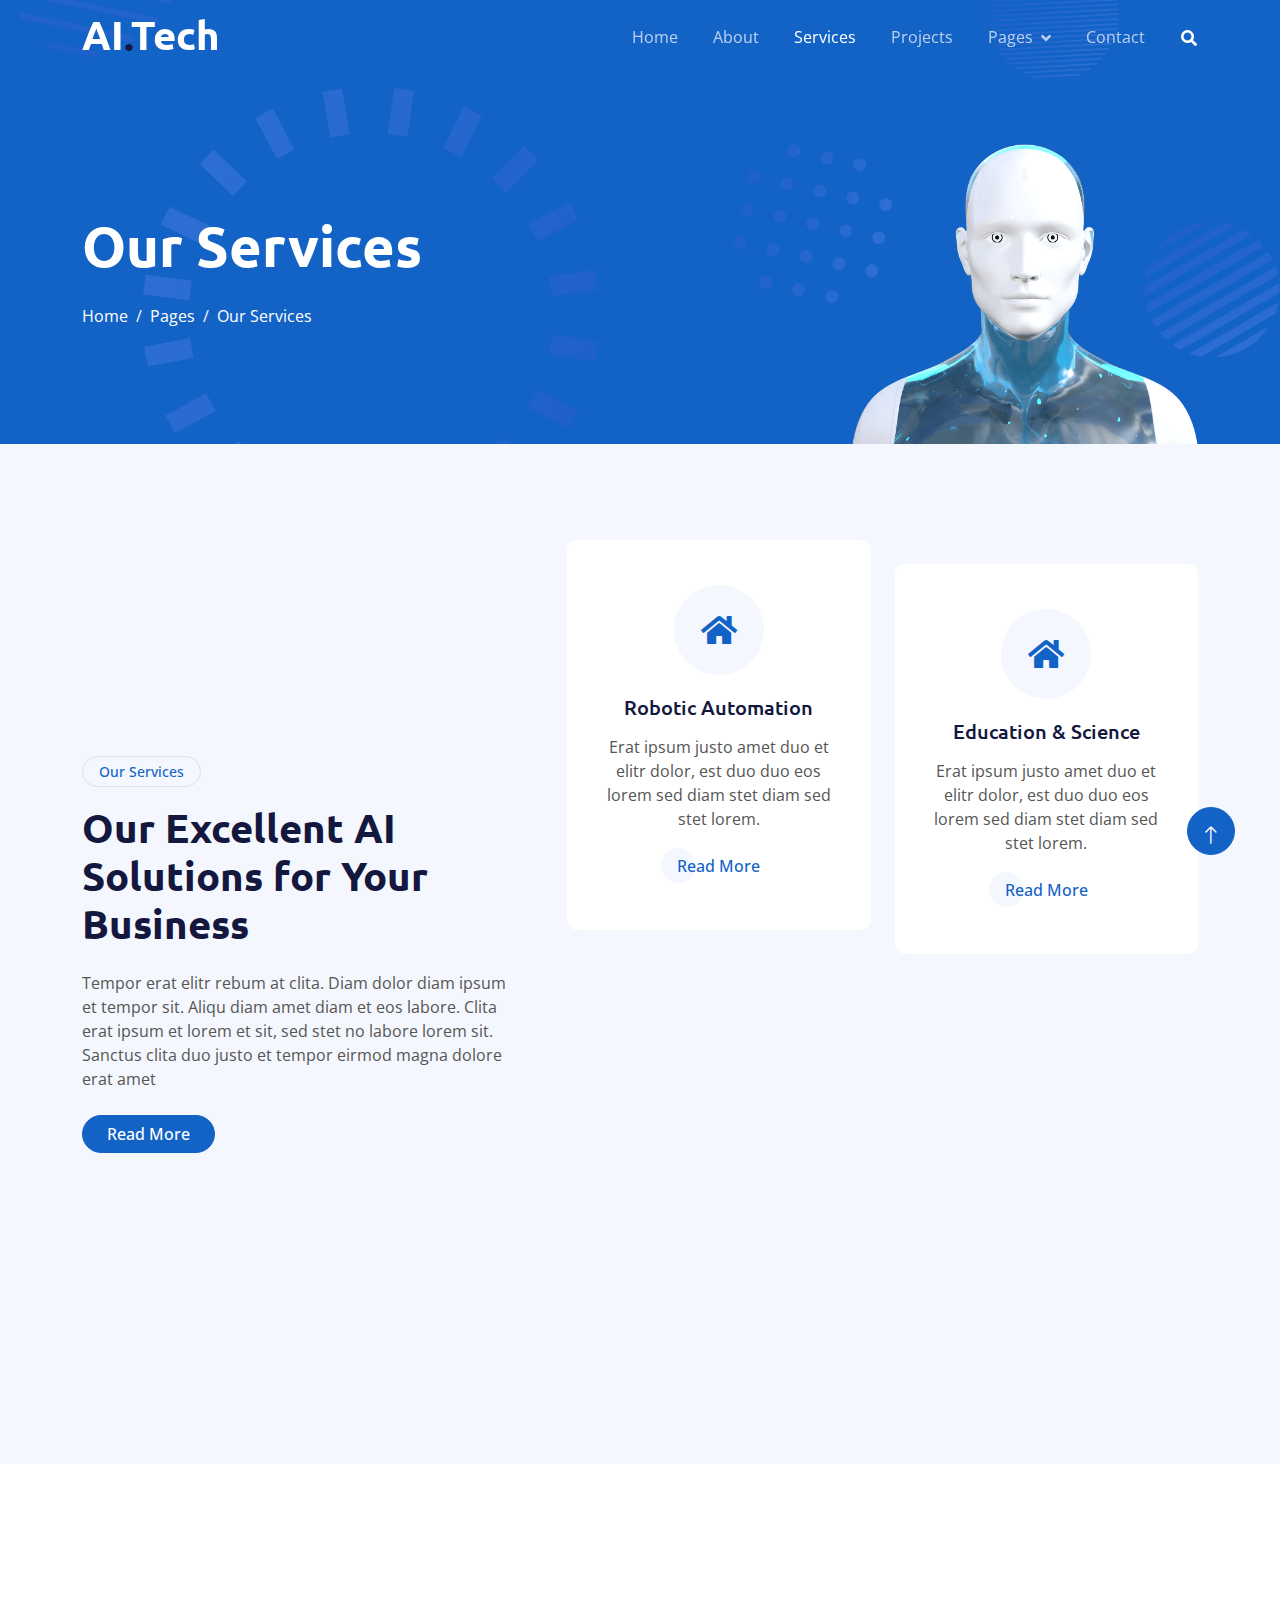
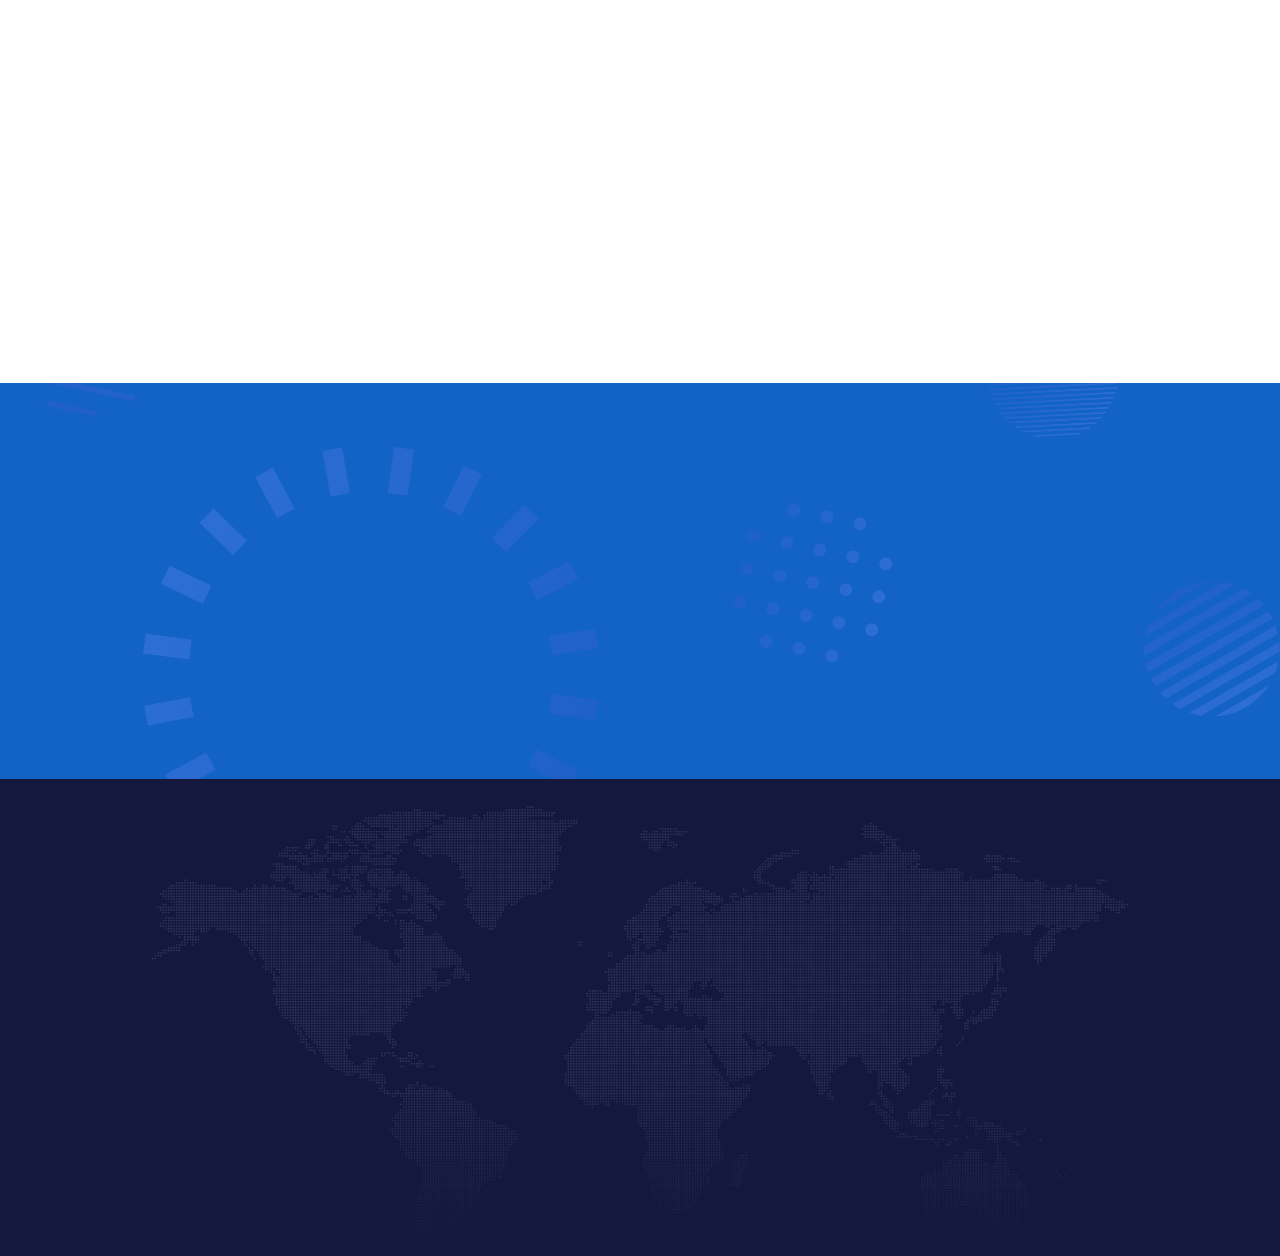
<file: AI-html-1.0.0 2/service.html>
<!DOCTYPE html>
<html lang="en">

<head>
    <meta charset="utf-8">
    <title>AI.Tech - Artificial Intelligence HTML Template</title>
    <meta content="width=device-width, initial-scale=1.0" name="viewport">
    <meta content="" name="keywords">
    <meta content="" name="description">

    <!-- Favicon -->
    <link href="img/favicon.ico" rel="icon">

    <!-- Google Web Fonts -->
    <link rel="preconnect" href="https://fonts.googleapis.com">
    <link rel="preconnect" href="https://fonts.gstatic.com" crossorigin>
    <link href="https://fonts.googleapis.com/css2?family=Open+Sans:wght@400;600&family=Ubuntu:wght@500;700&display=swap"
        rel="stylesheet">

    <!-- Icon Font Stylesheet -->
    <link href="https://cdnjs.cloudflare.com/ajax/libs/font-awesome/5.10.0/css/all.min.css" rel="stylesheet">
    <link href="https://cdn.jsdelivr.net/npm/bootstrap-icons@1.4.1/font/bootstrap-icons.css" rel="stylesheet">

    <!-- Libraries Stylesheet -->
    <link href="lib/animate/animate.min.css" rel="stylesheet">
    <link href="lib/owlcarousel/assets/owl.carousel.min.css" rel="stylesheet">

    <!-- Customized Bootstrap Stylesheet -->
    <link href="css/bootstrap.min.css" rel="stylesheet">

    <!-- Template Stylesheet -->
    <link href="css/style.css" rel="stylesheet">
</head>

<body>
    <!-- Spinner Start -->
    <div id="spinner"
        class="show bg-white position-fixed translate-middle w-100 vh-100 top-50 start-50 d-flex align-items-center justify-content-center">
        <div class="spinner-grow text-primary" style="width: 3rem; height: 3rem;" role="status">
            <span class="sr-only">Loading...</span>
        </div>
    </div>
    <!-- Spinner End -->


    <!-- Navbar Start -->
    <div class="container-fluid sticky-top">
        <div class="container">
            <nav class="navbar navbar-expand-lg navbar-dark p-0">
                <a href="index.html" class="navbar-brand">
                    <h1 class="text-white">AI<span class="text-dark">.</span>Tech</h1>
                </a>
                <button type="button" class="navbar-toggler ms-auto me-0" data-bs-toggle="collapse"
                    data-bs-target="#navbarCollapse">
                    <span class="navbar-toggler-icon"></span>
                </button>
                <div class="collapse navbar-collapse" id="navbarCollapse">
                    <div class="navbar-nav ms-auto">
                        <a href="index.html" class="nav-item nav-link">Home</a>
                        <a href="about.html" class="nav-item nav-link">About</a>
                        <a href="service.html" class="nav-item nav-link active">Services</a>
                        <a href="project.html" class="nav-item nav-link">Projects</a>
                        <div class="nav-item dropdown">
                            <a href="#" class="nav-link dropdown-toggle" data-bs-toggle="dropdown">Pages</a>
                            <div class="dropdown-menu bg-light mt-2">
                                <a href="feature.html" class="dropdown-item">Features</a>
                                <a href="team.html" class="dropdown-item">Our Team</a>
                                <a href="faq.html" class="dropdown-item">FAQs</a>
                                <a href="testimonial.html" class="dropdown-item">Testimonial</a>
                                <a href="404.html" class="dropdown-item">404 Page</a>
                            </div>
                        </div>
                        <a href="contact.html" class="nav-item nav-link">Contact</a>
                    </div>
                    <butaton type="button" class="btn text-white p-0 d-none d-lg-block" data-bs-toggle="modal"
                        data-bs-target="#searchModal"><i class="fa fa-search"></i></butaton>
                </div>
            </nav>
        </div>
    </div>
    <!-- Navbar End -->


    <!-- Hero Start -->
    <div class="container-fluid pt-5 bg-primary hero-header">
        <div class="container pt-5">
            <div class="row g-5 pt-5">
                <div class="col-lg-6 align-self-center text-center text-lg-start mb-lg-5">
                    <h1 class="display-4 text-white mb-4 animated slideInRight">Our Services</h1>
                    <nav aria-label="breadcrumb">
                        <ol class="breadcrumb justify-content-center justify-content-lg-start mb-0">
                            <li class="breadcrumb-item"><a class="text-white" href="#">Home</a></li>
                            <li class="breadcrumb-item"><a class="text-white" href="#">Pages</a></li>
                            <li class="breadcrumb-item text-white active" aria-current="page">Our Services</li>
                        </ol>
                    </nav>
                </div>
                <div class="col-lg-6 align-self-end text-center text-lg-end">
                    <img class="img-fluid" src="img/hero-img.png" alt="" style="max-height: 300px;">
                </div>
            </div>
        </div>
    </div>
    <!-- Hero End -->


    <!-- Full Screen Search Start -->
    <div class="modal fade" id="searchModal" tabindex="-1">
        <div class="modal-dialog modal-fullscreen">
            <div class="modal-content" style="background: rgba(20, 24, 62, 0.7);">
                <div class="modal-header border-0">
                    <button type="button" class="btn btn-square bg-white btn-close" data-bs-dismiss="modal"
                        aria-label="Close"></button>
                </div>
                <div class="modal-body d-flex align-items-center justify-content-center">
                    <div class="input-group" style="max-width: 600px;">
                        <input type="text" class="form-control bg-transparent border-light p-3"
                            placeholder="Type search keyword">
                        <button class="btn btn-light px-4"><i class="bi bi-search"></i></button>
                    </div>
                </div>
            </div>
        </div>
    </div>
    <!-- Full Screen Search End -->


    <!-- Service Start -->
    <div class="container-fluid bg-light py-5">
        <div class="container py-5">
            <div class="row g-5 align-items-center">
                <div class="col-lg-5 wow fadeIn" data-wow-delay="0.1s">
                    <div class="btn btn-sm border rounded-pill text-primary px-3 mb-3">Our Services</div>
                    <h1 class="mb-4">Our Excellent AI Solutions for Your Business</h1>
                    <p class="mb-4">Tempor erat elitr rebum at clita. Diam dolor diam ipsum et tempor sit. Aliqu diam
                        amet diam et eos labore. Clita erat ipsum et lorem et sit, sed stet no labore lorem sit. Sanctus
                        clita duo justo et tempor eirmod magna dolore erat amet</p>
                    <a class="btn btn-primary rounded-pill px-4" href="">Read More</a>
                </div>
                <div class="col-lg-7">
                    <div class="row g-4">
                        <div class="col-md-6">
                            <div class="row g-4">
                                <div class="col-12 wow fadeIn" data-wow-delay="0.1s">
                                    <div class="service-item d-flex flex-column justify-content-center text-center rounded">
                                        <div class="service-icon btn-square">
                                            <i class="fa fa-home fa-2x"></i>
                                        </div>
                                        <h5 class="mb-3">Robotic Automation</h5>
                                        <p>Erat ipsum justo amet duo et elitr dolor, est duo duo eos lorem sed diam stet
                                            diam sed stet lorem.</p>
                                        <a class="btn px-3 mt-auto mx-auto" href="">Read More</a>
                                    </div>
                                </div>
                                <div class="col-12 wow fadeIn" data-wow-delay="0.5s">
                                    <div class="service-item d-flex flex-column justify-content-center text-center rounded">
                                        <div class="service-icon btn-square">
                                            <i class="fa fa-home fa-2x"></i>
                                        </div>
                                        <h5 class="mb-3">Machine learning</h5>
                                        <p>Erat ipsum justo amet duo et elitr dolor, est duo duo eos lorem sed diam stet
                                            diam sed stet lorem.</p>
                                        <a class="btn px-3 mt-auto mx-auto" href="">Read More</a>
                                    </div>
                                </div>
                            </div>
                        </div>
                        <div class="col-md-6 pt-md-4">
                            <div class="row g-4">
                                <div class="col-12 wow fadeIn" data-wow-delay="0.3s">
                                    <div class="service-item d-flex flex-column justify-content-center text-center rounded">
                                        <div class="service-icon btn-square">
                                            <i class="fa fa-home fa-2x"></i>
                                        </div>
                                        <h5 class="mb-3">Education & Science</h5>
                                        <p>Erat ipsum justo amet duo et elitr dolor, est duo duo eos lorem sed diam stet
                                            diam sed stet lorem.</p>
                                        <a class="btn px-3 mt-auto mx-auto" href="">Read More</a>
                                    </div>
                                </div>
                                <div class="col-12 wow fadeIn" data-wow-delay="0.7s">
                                    <div class="service-item d-flex flex-column justify-content-center text-center rounded">
                                        <div class="service-icon btn-square">
                                            <i class="fa fa-home fa-2x"></i>
                                        </div>
                                        <h5 class="mb-3">Predictive Analysis</h5>
                                        <p>Erat ipsum justo amet duo et elitr dolor, est duo duo eos lorem sed diam stet
                                            diam sed stet lorem.</p>
                                        <a class="btn px-3 mt-auto mx-auto" href="">Read More</a>
                                    </div>
                                </div>
                            </div>
                        </div>
                    </div>
                </div>
            </div>
        </div>
    </div>
    <!-- Service End -->


    <!-- Testimonial Start -->
    <div class="container-xxl py-5">
        <div class="container py-5">
            <div class="row g-5">
                <div class="col-lg-5 wow fadeIn" data-wow-delay="0.1s">
                    <div class="btn btn-sm border rounded-pill text-primary px-3 mb-3">Testimonial</div>
                    <h1 class="mb-4">What Say Our Clients!</h1>
                    <p class="mb-4">Tempor erat elitr rebum at clita. Diam dolor diam ipsum et tempor sit. Aliqu diam
                        amet diam et eos labore. Clita erat ipsum et lorem et sit, sed stet no labore lorem sit. Sanctus
                        clita duo justo et tempor eirmod magna dolore erat amet</p>
                    <a class="btn btn-primary rounded-pill px-4" href="">Read More</a>
                </div>
                <div class="col-lg-7 wow fadeIn" data-wow-delay="0.5s">
                    <div class="owl-carousel testimonial-carousel border-start border-primary">
                        <div class="testimonial-item ps-5">
                            <i class="fa fa-quote-left fa-2x text-primary mb-3"></i>
                            <p class="fs-4">Aliqu diam amet diam et eos labore. Clita erat ipsum et lorem et sit, sed stet no labore lorem sit. Sanctus clita duo justo et tempor eirmod magna dolore erat amet</p>
                            <div class="d-flex align-items-center">
                                <img class="img-fluid flex-shrink-0 rounded-circle" src="img/testimonial-1.jpg"
                                    style="width: 60px; height: 60px;">
                                <div class="ps-3">
                                    <h5 class="mb-1">Client Name</h5>
                                    <span>Profession</span>
                                </div>
                            </div>
                        </div>
                        <div class="testimonial-item ps-5">
                            <i class="fa fa-quote-left fa-2x text-primary mb-3"></i>
                            <p class="fs-4">Aliqu diam amet diam et eos labore. Clita erat ipsum et lorem et sit, sed stet no labore lorem sit. Sanctus clita duo justo et tempor eirmod magna dolore erat amet</p>
                            <div class="d-flex align-items-center">
                                <img class="img-fluid flex-shrink-0 rounded-circle" src="img/testimonial-2.jpg"
                                    style="width: 60px; height: 60px;">
                                <div class="ps-3">
                                    <h5 class="mb-1">Client Name</h5>
                                    <span>Profession</span>
                                </div>
                            </div>
                        </div>
                        <div class="testimonial-item ps-5">
                            <i class="fa fa-quote-left fa-2x text-primary mb-3"></i>
                            <p class="fs-4">Aliqu diam amet diam et eos labore. Clita erat ipsum et lorem et sit, sed stet no labore lorem sit. Sanctus clita duo justo et tempor eirmod magna dolore erat amet</p>
                            <div class="d-flex align-items-center">
                                <img class="img-fluid flex-shrink-0 rounded-circle" src="img/testimonial-3.jpg"
                                    style="width: 60px; height: 60px;">
                                <div class="ps-3">
                                    <h5 class="mb-1">Client Name</h5>
                                    <span>Profession</span>
                                </div>
                            </div>
                        </div>
                    </div>
                </div>
            </div>
        </div>
    </div>
    <!-- Testimonial End -->


    <!-- Newsletter Start -->
    <div class="container-fluid bg-primary newsletter py-5">
        <div class="container">
            <div class="row g-5 align-items-center">
                <div class="col-md-5 ps-lg-0 pt-5 pt-md-0 text-start wow fadeIn" data-wow-delay="0.3s">
                    <img class="img-fluid" src="img/newsletter.png" alt="">
                </div>
                <div class="col-md-7 py-5 newsletter-text wow fadeIn" data-wow-delay="0.5s">
                    <div class="btn btn-sm border rounded-pill text-white px-3 mb-3">Newsletter</div>
                    <h1 class="text-white mb-4">Let's subscribe the newsletter</h1>
                    <div class="position-relative w-100 mt-3 mb-2">
                        <input class="form-control border-0 rounded-pill w-100 ps-4 pe-5" type="text"
                            placeholder="Enter Your Email" style="height: 48px;">
                        <button type="button" class="btn shadow-none position-absolute top-0 end-0 mt-1 me-2"><i
                                class="fa fa-paper-plane text-primary fs-4"></i></button>
                    </div>
                    <small class="text-white-50">Diam sed sed dolor stet amet eirmod</small>
                </div>
            </div>
        </div>
    </div>
    <!-- Newsletter End -->


    <!-- Footer Start -->
    <div class="container-fluid bg-dark text-white-50 footer pt-5">
        <div class="container py-5">
            <div class="row g-5">
                <div class="col-md-6 col-lg-3 wow fadeIn" data-wow-delay="0.1s">
                    <a href="index.html" class="d-inline-block mb-3">
                        <h1 class="text-white">AI<span class="text-primary">.</span>Tech</h1>
                    </a>
                    <p class="mb-0">Tempor erat elitr rebum at clita. Diam dolor diam ipsum et tempor sit. Aliqu diam
                        amet diam et eos labore. Clita erat ipsum et lorem et sit, sed stet no labore lorem sit. Sanctus
                        clita duo justo et tempor</p>
                </div>
                <div class="col-md-6 col-lg-3 wow fadeIn" data-wow-delay="0.3s">
                    <h5 class="text-white mb-4">Get In Touch</h5>
                    <p><i class="fa fa-map-marker-alt me-3"></i>123 Street, New York, USA</p>
                    <p><i class="fa fa-phone-alt me-3"></i>+012 345 67890</p>
                    <p><i class="fa fa-envelope me-3"></i>info@example.com</p>
                    <div class="d-flex pt-2">
                        <a class="btn btn-outline-light btn-social" href=""><i class="fab fa-twitter"></i></a>
                        <a class="btn btn-outline-light btn-social" href=""><i class="fab fa-facebook-f"></i></a>
                        <a class="btn btn-outline-light btn-social" href=""><i class="fab fa-youtube"></i></a>
                        <a class="btn btn-outline-light btn-social" href=""><i class="fab fa-instagram"></i></a>
                        <a class="btn btn-outline-light btn-social" href=""><i class="fab fa-linkedin-in"></i></a>
                    </div>
                </div>
                <div class="col-md-6 col-lg-3 wow fadeIn" data-wow-delay="0.5s">
                    <h5 class="text-white mb-4">Popular Link</h5>
                    <a class="btn btn-link" href="">About Us</a>
                    <a class="btn btn-link" href="">Contact Us</a>
                    <a class="btn btn-link" href="">Privacy Policy</a>
                    <a class="btn btn-link" href="">Terms & Condition</a>
                    <a class="btn btn-link" href="">Career</a>
                </div>
                <div class="col-md-6 col-lg-3 wow fadeIn" data-wow-delay="0.7s">
                    <h5 class="text-white mb-4">Our Services</h5>
                    <a class="btn btn-link" href="">Robotic Automation</a>
                    <a class="btn btn-link" href="">Machine learning</a>
                    <a class="btn btn-link" href="">Predictive Analysis</a>
                    <a class="btn btn-link" href="">Data Science</a>
                    <a class="btn btn-link" href="">Robot Technology</a>
                </div>
            </div>
        </div>
        <div class="container wow fadeIn" data-wow-delay="0.1s">
            <div class="copyright">
                <div class="row">
                    <div class="col-md-6 text-center text-md-start mb-3 mb-md-0">
                        &copy; <a class="border-bottom" href="#">Your Site Name</a>, All Right Reserved.

                        <!--/*** This template is free as long as you keep the footer author’s credit link/attribution link/backlink. If you'd like to use the template without the footer author’s credit link/attribution link/backlink, you can purchase the Credit Removal License from "https://htmlcodex.com/credit-removal". Thank you for your support. ***/-->
                        Designed By <a class="border-bottom" href="https://htmlcodex.com">HTML Codex</a> Distributed By <a class="border-bottom" href="https://themewagon.com">ThemeWagon</a>
                    </div>
                    <div class="col-md-6 text-center text-md-end">
                        <div class="footer-menu">
                            <a href="">Home</a>
                            <a href="">Cookies</a>
                            <a href="">Help</a>
                            <a href="">FAQs</a>
                        </div>
                    </div>
                </div>
            </div>
        </div>
    </div>
    <!-- Footer End -->


    <!-- Back to Top -->
    <a href="#" class="btn btn-lg btn-primary btn-lg-square back-to-top pt-2"><i class="bi bi-arrow-up"></i></a>


    <!-- JavaScript Libraries -->
    <script src="https://ajax.googleapis.com/ajax/libs/jquery/3.6.1/jquery.min.js"></script>
    <script src="https://cdn.jsdelivr.net/npm/bootstrap@5.0.0/dist/js/bootstrap.bundle.min.js"></script>
    <script src="lib/wow/wow.min.js"></script>
    <script src="lib/easing/easing.min.js"></script>
    <script src="lib/waypoints/waypoints.min.js"></script>
    <script src="lib/counterup/counterup.min.js"></script>
    <script src="lib/owlcarousel/owl.carousel.min.js"></script>

    <!-- Template Javascript -->
    <script src="js/main.js"></script>
</body>

</html>
</file>
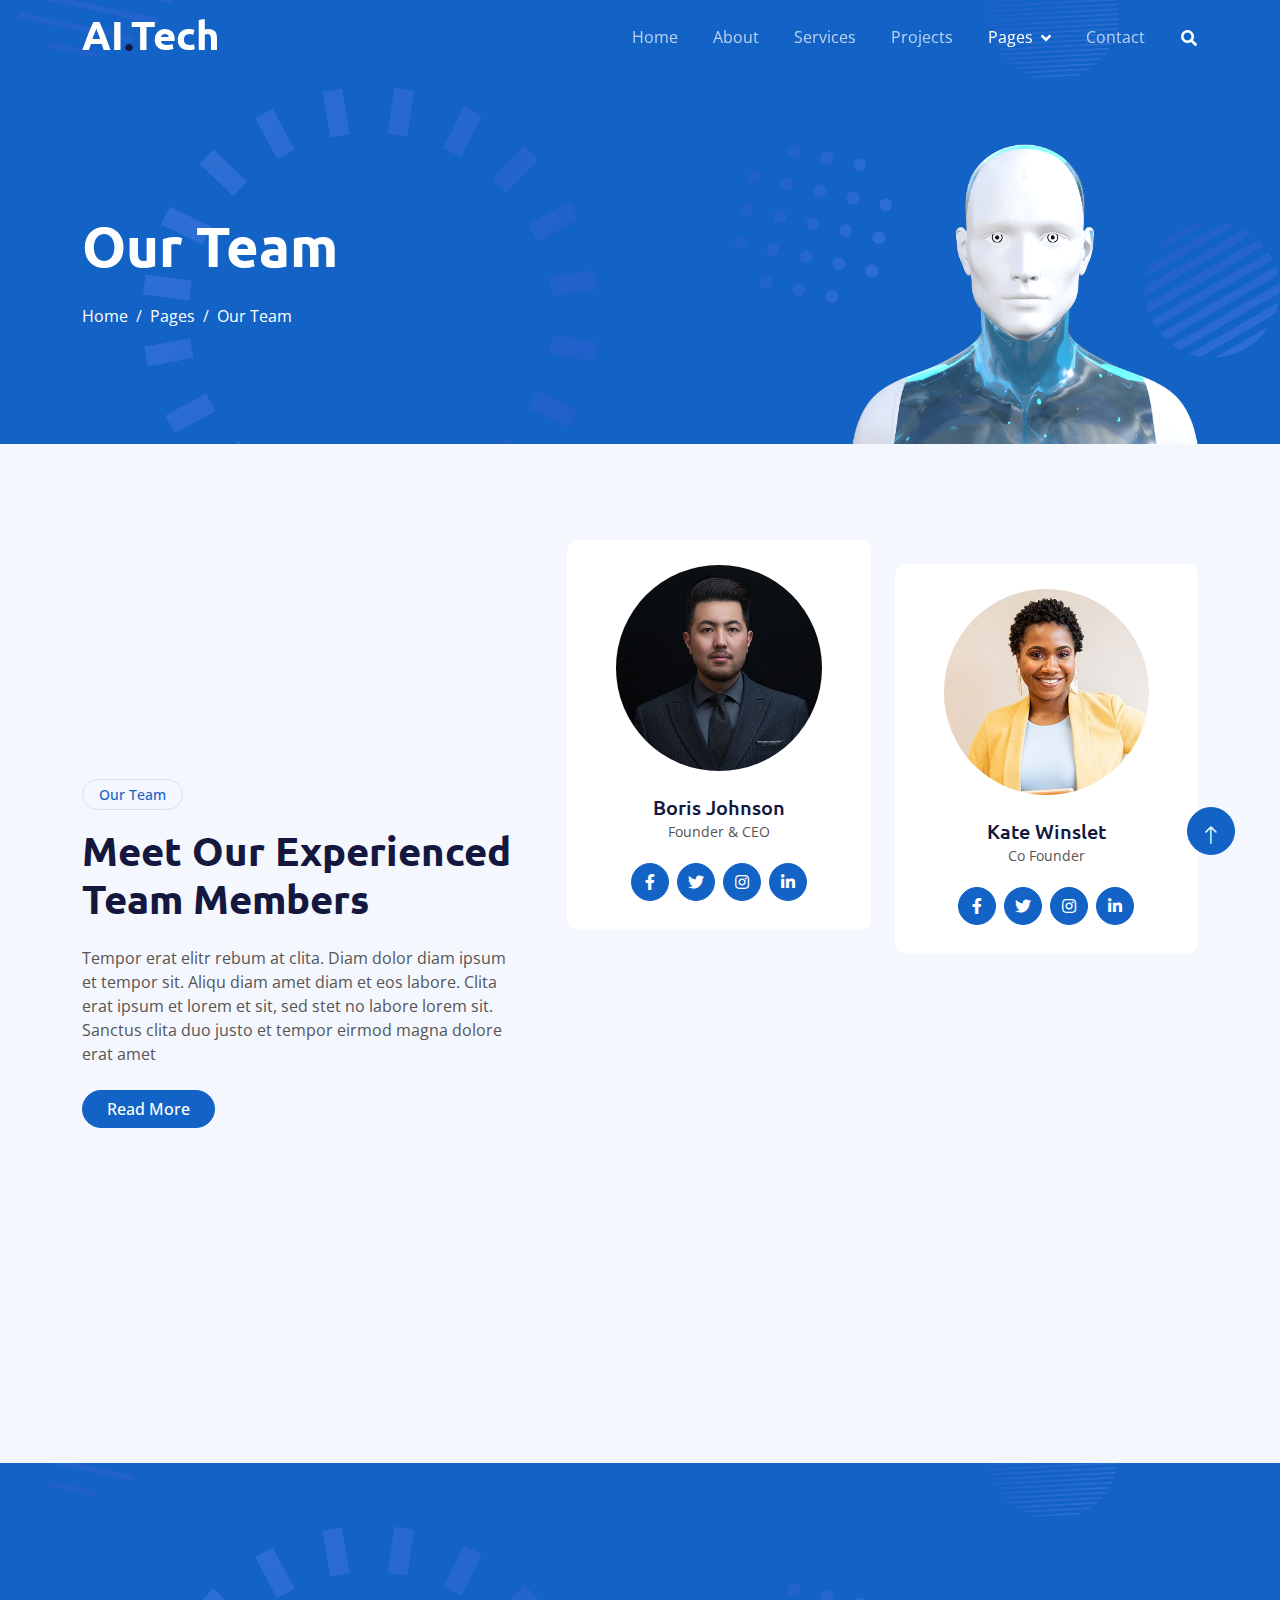
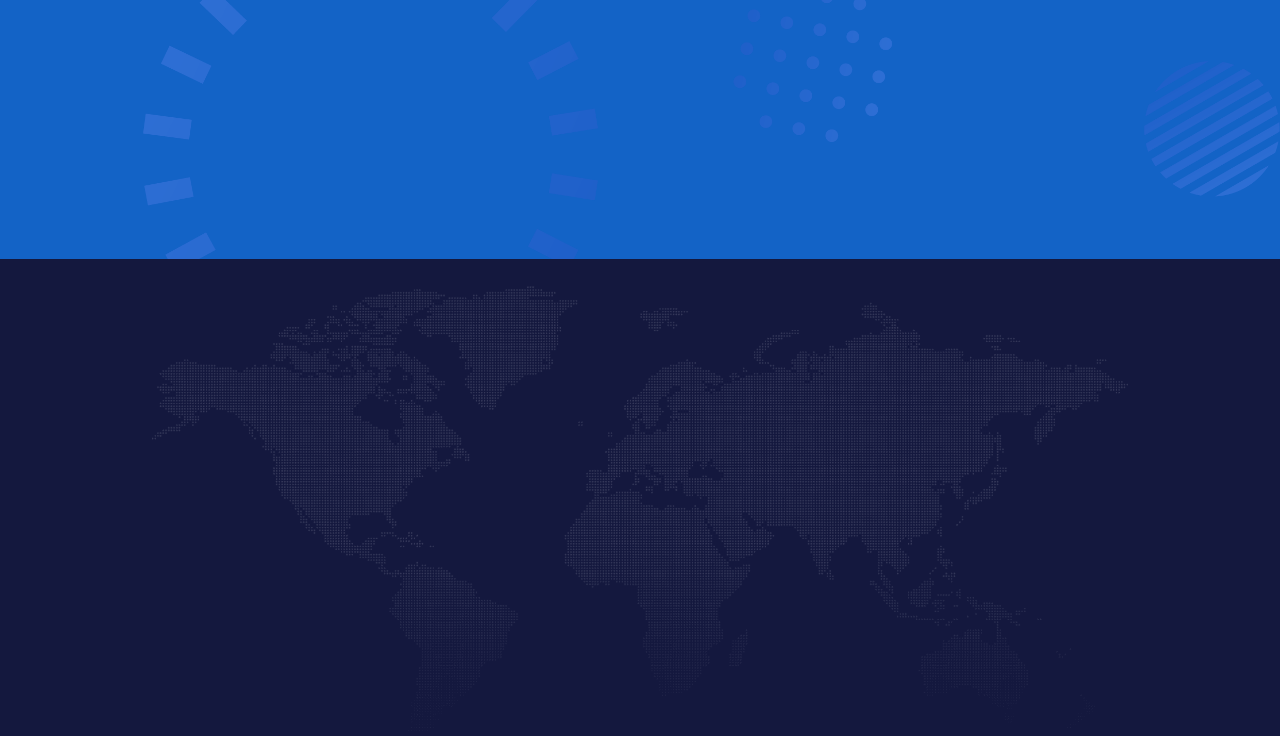
<file: AI-html-1.0.0 2/team.html>
<!DOCTYPE html>
<html lang="en">

<head>
    <meta charset="utf-8">
    <title>AI.Tech - Artificial Intelligence HTML Template</title>
    <meta content="width=device-width, initial-scale=1.0" name="viewport">
    <meta content="" name="keywords">
    <meta content="" name="description">

    <!-- Favicon -->
    <link href="img/favicon.ico" rel="icon">

    <!-- Google Web Fonts -->
    <link rel="preconnect" href="https://fonts.googleapis.com">
    <link rel="preconnect" href="https://fonts.gstatic.com" crossorigin>
    <link href="https://fonts.googleapis.com/css2?family=Open+Sans:wght@400;600&family=Ubuntu:wght@500;700&display=swap"
        rel="stylesheet">

    <!-- Icon Font Stylesheet -->
    <link href="https://cdnjs.cloudflare.com/ajax/libs/font-awesome/5.10.0/css/all.min.css" rel="stylesheet">
    <link href="https://cdn.jsdelivr.net/npm/bootstrap-icons@1.4.1/font/bootstrap-icons.css" rel="stylesheet">

    <!-- Libraries Stylesheet -->
    <link href="lib/animate/animate.min.css" rel="stylesheet">
    <link href="lib/owlcarousel/assets/owl.carousel.min.css" rel="stylesheet">

    <!-- Customized Bootstrap Stylesheet -->
    <link href="css/bootstrap.min.css" rel="stylesheet">

    <!-- Template Stylesheet -->
    <link href="css/style.css" rel="stylesheet">
</head>

<body>
    <!-- Spinner Start -->
    <div id="spinner"
        class="show bg-white position-fixed translate-middle w-100 vh-100 top-50 start-50 d-flex align-items-center justify-content-center">
        <div class="spinner-grow text-primary" style="width: 3rem; height: 3rem;" role="status">
            <span class="sr-only">Loading...</span>
        </div>
    </div>
    <!-- Spinner End -->


    <!-- Navbar Start -->
    <div class="container-fluid sticky-top">
        <div class="container">
            <nav class="navbar navbar-expand-lg navbar-dark p-0">
                <a href="index.html" class="navbar-brand">
                    <h1 class="text-white">AI<span class="text-dark">.</span>Tech</h1>
                </a>
                <button type="button" class="navbar-toggler ms-auto me-0" data-bs-toggle="collapse"
                    data-bs-target="#navbarCollapse">
                    <span class="navbar-toggler-icon"></span>
                </button>
                <div class="collapse navbar-collapse" id="navbarCollapse">
                    <div class="navbar-nav ms-auto">
                        <a href="index.html" class="nav-item nav-link">Home</a>
                        <a href="about.html" class="nav-item nav-link">About</a>
                        <a href="service.html" class="nav-item nav-link">Services</a>
                        <a href="project.html" class="nav-item nav-link">Projects</a>
                        <div class="nav-item dropdown">
                            <a href="#" class="nav-link dropdown-toggle active" data-bs-toggle="dropdown">Pages</a>
                            <div class="dropdown-menu bg-light mt-2">
                                <a href="feature.html" class="dropdown-item">Features</a>
                                <a href="team.html" class="dropdown-item active">Our Team</a>
                                <a href="faq.html" class="dropdown-item">FAQs</a>
                                <a href="testimonial.html" class="dropdown-item">Testimonial</a>
                                <a href="404.html" class="dropdown-item">404 Page</a>
                            </div>
                        </div>
                        <a href="contact.html" class="nav-item nav-link">Contact</a>
                    </div>
                    <butaton type="button" class="btn text-white p-0 d-none d-lg-block" data-bs-toggle="modal"
                        data-bs-target="#searchModal"><i class="fa fa-search"></i></butaton>
                </div>
            </nav>
        </div>
    </div>
    <!-- Navbar End -->


    <!-- Hero Start -->
    <div class="container-fluid pt-5 bg-primary hero-header">
        <div class="container pt-5">
            <div class="row g-5 pt-5">
                <div class="col-lg-6 align-self-center text-center text-lg-start mb-lg-5">
                    <h1 class="display-4 text-white mb-4 animated slideInRight">Our Team</h1>
                    <nav aria-label="breadcrumb">
                        <ol class="breadcrumb justify-content-center justify-content-lg-start mb-0">
                            <li class="breadcrumb-item"><a class="text-white" href="#">Home</a></li>
                            <li class="breadcrumb-item"><a class="text-white" href="#">Pages</a></li>
                            <li class="breadcrumb-item text-white active" aria-current="page">Our Team</li>
                        </ol>
                    </nav>
                </div>
                <div class="col-lg-6 align-self-end text-center text-lg-end">
                    <img class="img-fluid" src="img/hero-img.png" alt="" style="max-height: 300px;">
                </div>
            </div>
        </div>
    </div>
    <!-- Hero End -->


    <!-- Full Screen Search Start -->
    <div class="modal fade" id="searchModal" tabindex="-1">
        <div class="modal-dialog modal-fullscreen">
            <div class="modal-content" style="background: rgba(20, 24, 62, 0.7);">
                <div class="modal-header border-0">
                    <button type="button" class="btn btn-square bg-white btn-close" data-bs-dismiss="modal"
                        aria-label="Close"></button>
                </div>
                <div class="modal-body d-flex align-items-center justify-content-center">
                    <div class="input-group" style="max-width: 600px;">
                        <input type="text" class="form-control bg-transparent border-light p-3"
                            placeholder="Type search keyword">
                        <button class="btn btn-light px-4"><i class="bi bi-search"></i></button>
                    </div>
                </div>
            </div>
        </div>
    </div>
    <!-- Full Screen Search End -->


    <!-- Team Start -->
    <div class="container-fluid bg-light py-5">
        <div class="container py-5">
            <div class="row g-5 align-items-center">
                <div class="col-lg-5 wow fadeIn" data-wow-delay="0.1s">
                    <div class="btn btn-sm border rounded-pill text-primary px-3 mb-3">Our Team</div>
                    <h1 class="mb-4">Meet Our Experienced Team Members</h1>
                    <p class="mb-4">Tempor erat elitr rebum at clita. Diam dolor diam ipsum et tempor sit. Aliqu diam
                        amet diam et eos labore. Clita erat ipsum et lorem et sit, sed stet no labore lorem sit. Sanctus
                        clita duo justo et tempor eirmod magna dolore erat amet</p>
                    <a class="btn btn-primary rounded-pill px-4" href="">Read More</a>
                </div>
                <div class="col-lg-7">
                    <div class="row g-4">
                        <div class="col-md-6">
                            <div class="row g-4">
                                <div class="col-12 wow fadeIn" data-wow-delay="0.1s">
                                    <div class="team-item bg-white text-center rounded p-4 pt-0">
                                        <img class="img-fluid rounded-circle p-4" src="img/team-1.jpg" alt="">
                                        <h5 class="mb-0">Boris Johnson</h5>
                                        <small>Founder & CEO</small>
                                        <div class="d-flex justify-content-center mt-3">
                                            <a class="btn btn-square btn-primary m-1" href=""><i
                                                    class="fab fa-facebook-f"></i></a>
                                            <a class="btn btn-square btn-primary m-1" href=""><i
                                                    class="fab fa-twitter"></i></a>
                                            <a class="btn btn-square btn-primary m-1" href=""><i
                                                    class="fab fa-instagram"></i></a>
                                            <a class="btn btn-square btn-primary m-1" href=""><i
                                                    class="fab fa-linkedin-in"></i></a>
                                        </div>
                                    </div>
                                </div>
                                <div class="col-12 wow fadeIn" data-wow-delay="0.5s">
                                    <div class="team-item bg-white text-center rounded p-4 pt-0">
                                        <img class="img-fluid rounded-circle p-4" src="img/team-2.jpg" alt="">
                                        <h5 class="mb-0">Adam Crew</h5>
                                        <small>Executive Manager</small>
                                        <div class="d-flex justify-content-center mt-3">
                                            <a class="btn btn-square btn-primary m-1" href=""><i
                                                    class="fab fa-facebook-f"></i></a>
                                            <a class="btn btn-square btn-primary m-1" href=""><i
                                                    class="fab fa-twitter"></i></a>
                                            <a class="btn btn-square btn-primary m-1" href=""><i
                                                    class="fab fa-instagram"></i></a>
                                            <a class="btn btn-square btn-primary m-1" href=""><i
                                                    class="fab fa-linkedin-in"></i></a>
                                        </div>
                                    </div>
                                </div>
                            </div>
                        </div>
                        <div class="col-md-6 pt-md-4">
                            <div class="row g-4">
                                <div class="col-12 wow fadeIn" data-wow-delay="0.3s">
                                    <div class="team-item bg-white text-center rounded p-4 pt-0">
                                        <img class="img-fluid rounded-circle p-4" src="img/team-3.jpg" alt="">
                                        <h5 class="mb-0">Kate Winslet</h5>
                                        <small>Co Founder</small>
                                        <div class="d-flex justify-content-center mt-3">
                                            <a class="btn btn-square btn-primary m-1" href=""><i
                                                    class="fab fa-facebook-f"></i></a>
                                            <a class="btn btn-square btn-primary m-1" href=""><i
                                                    class="fab fa-twitter"></i></a>
                                            <a class="btn btn-square btn-primary m-1" href=""><i
                                                    class="fab fa-instagram"></i></a>
                                            <a class="btn btn-square btn-primary m-1" href=""><i
                                                    class="fab fa-linkedin-in"></i></a>
                                        </div>
                                    </div>
                                </div>
                                <div class="col-12 wow fadeIn" data-wow-delay="0.7s">
                                    <div class="team-item bg-white text-center rounded p-4 pt-0">
                                        <img class="img-fluid rounded-circle p-4" src="img/team-4.jpg" alt="">
                                        <h5 class="mb-0">Cody Gardner</h5>
                                        <small>Project Manager</small>
                                        <div class="d-flex justify-content-center mt-3">
                                            <a class="btn btn-square btn-primary m-1" href=""><i
                                                    class="fab fa-facebook-f"></i></a>
                                            <a class="btn btn-square btn-primary m-1" href=""><i
                                                    class="fab fa-twitter"></i></a>
                                            <a class="btn btn-square btn-primary m-1" href=""><i
                                                    class="fab fa-instagram"></i></a>
                                            <a class="btn btn-square btn-primary m-1" href=""><i
                                                    class="fab fa-linkedin-in"></i></a>
                                        </div>
                                    </div>
                                </div>
                            </div>
                        </div>
                    </div>
                </div>
            </div>
        </div>
    </div>
    <!-- Team End -->


    <!-- Newsletter Start -->
    <div class="container-fluid bg-primary newsletter py-5">
        <div class="container">
            <div class="row g-5 align-items-center">
                <div class="col-md-5 ps-lg-0 pt-5 pt-md-0 text-start wow fadeIn" data-wow-delay="0.3s">
                    <img class="img-fluid" src="img/newsletter.png" alt="">
                </div>
                <div class="col-md-7 py-5 newsletter-text wow fadeIn" data-wow-delay="0.5s">
                    <div class="btn btn-sm border rounded-pill text-white px-3 mb-3">Newsletter</div>
                    <h1 class="text-white mb-4">Let's subscribe the newsletter</h1>
                    <div class="position-relative w-100 mt-3 mb-2">
                        <input class="form-control border-0 rounded-pill w-100 ps-4 pe-5" type="text"
                            placeholder="Enter Your Email" style="height: 48px;">
                        <button type="button" class="btn shadow-none position-absolute top-0 end-0 mt-1 me-2"><i
                                class="fa fa-paper-plane text-primary fs-4"></i></button>
                    </div>
                    <small class="text-white-50">Diam sed sed dolor stet amet eirmod</small>
                </div>
            </div>
        </div>
    </div>
    <!-- Newsletter End -->


    <!-- Footer Start -->
    <div class="container-fluid bg-dark text-white-50 footer pt-5">
        <div class="container py-5">
            <div class="row g-5">
                <div class="col-md-6 col-lg-3 wow fadeIn" data-wow-delay="0.1s">
                    <a href="index.html" class="d-inline-block mb-3">
                        <h1 class="text-white">AI<span class="text-primary">.</span>Tech</h1>
                    </a>
                    <p class="mb-0">Tempor erat elitr rebum at clita. Diam dolor diam ipsum et tempor sit. Aliqu diam
                        amet diam et eos labore. Clita erat ipsum et lorem et sit, sed stet no labore lorem sit. Sanctus
                        clita duo justo et tempor</p>
                </div>
                <div class="col-md-6 col-lg-3 wow fadeIn" data-wow-delay="0.3s">
                    <h5 class="text-white mb-4">Get In Touch</h5>
                    <p><i class="fa fa-map-marker-alt me-3"></i>123 Street, New York, USA</p>
                    <p><i class="fa fa-phone-alt me-3"></i>+012 345 67890</p>
                    <p><i class="fa fa-envelope me-3"></i>info@example.com</p>
                    <div class="d-flex pt-2">
                        <a class="btn btn-outline-light btn-social" href=""><i class="fab fa-twitter"></i></a>
                        <a class="btn btn-outline-light btn-social" href=""><i class="fab fa-facebook-f"></i></a>
                        <a class="btn btn-outline-light btn-social" href=""><i class="fab fa-youtube"></i></a>
                        <a class="btn btn-outline-light btn-social" href=""><i class="fab fa-instagram"></i></a>
                        <a class="btn btn-outline-light btn-social" href=""><i class="fab fa-linkedin-in"></i></a>
                    </div>
                </div>
                <div class="col-md-6 col-lg-3 wow fadeIn" data-wow-delay="0.5s">
                    <h5 class="text-white mb-4">Popular Link</h5>
                    <a class="btn btn-link" href="">About Us</a>
                    <a class="btn btn-link" href="">Contact Us</a>
                    <a class="btn btn-link" href="">Privacy Policy</a>
                    <a class="btn btn-link" href="">Terms & Condition</a>
                    <a class="btn btn-link" href="">Career</a>
                </div>
                <div class="col-md-6 col-lg-3 wow fadeIn" data-wow-delay="0.7s">
                    <h5 class="text-white mb-4">Our Services</h5>
                    <a class="btn btn-link" href="">Robotic Automation</a>
                    <a class="btn btn-link" href="">Machine learning</a>
                    <a class="btn btn-link" href="">Predictive Analysis</a>
                    <a class="btn btn-link" href="">Data Science</a>
                    <a class="btn btn-link" href="">Robot Technology</a>
                </div>
            </div>
        </div>
        <div class="container wow fadeIn" data-wow-delay="0.1s">
            <div class="copyright">
                <div class="row">
                    <div class="col-md-6 text-center text-md-start mb-3 mb-md-0">
                        &copy; <a class="border-bottom" href="#">Your Site Name</a>, All Right Reserved.

                        <!--/*** This template is free as long as you keep the footer author’s credit link/attribution link/backlink. If you'd like to use the template without the footer author’s credit link/attribution link/backlink, you can purchase the Credit Removal License from "https://htmlcodex.com/credit-removal". Thank you for your support. ***/-->
                        Designed By <a class="border-bottom" href="https://htmlcodex.com">HTML Codex</a> Distributed By <a class="border-bottom" href="https://themewagon.com">ThemeWagon</a>
                    </div>
                    <div class="col-md-6 text-center text-md-end">
                        <div class="footer-menu">
                            <a href="">Home</a>
                            <a href="">Cookies</a>
                            <a href="">Help</a>
                            <a href="">FAQs</a>
                        </div>
                    </div>
                </div>
            </div>
        </div>
    </div>
    <!-- Footer End -->


    <!-- Back to Top -->
    <a href="#" class="btn btn-lg btn-primary btn-lg-square back-to-top pt-2"><i class="bi bi-arrow-up"></i></a>


    <!-- JavaScript Libraries -->
    <script src="https://ajax.googleapis.com/ajax/libs/jquery/3.6.1/jquery.min.js"></script>
    <script src="https://cdn.jsdelivr.net/npm/bootstrap@5.0.0/dist/js/bootstrap.bundle.min.js"></script>
    <script src="lib/wow/wow.min.js"></script>
    <script src="lib/easing/easing.min.js"></script>
    <script src="lib/waypoints/waypoints.min.js"></script>
    <script src="lib/counterup/counterup.min.js"></script>
    <script src="lib/owlcarousel/owl.carousel.min.js"></script>

    <!-- Template Javascript -->
    <script src="js/main.js"></script>
</body>

</html>
</file>
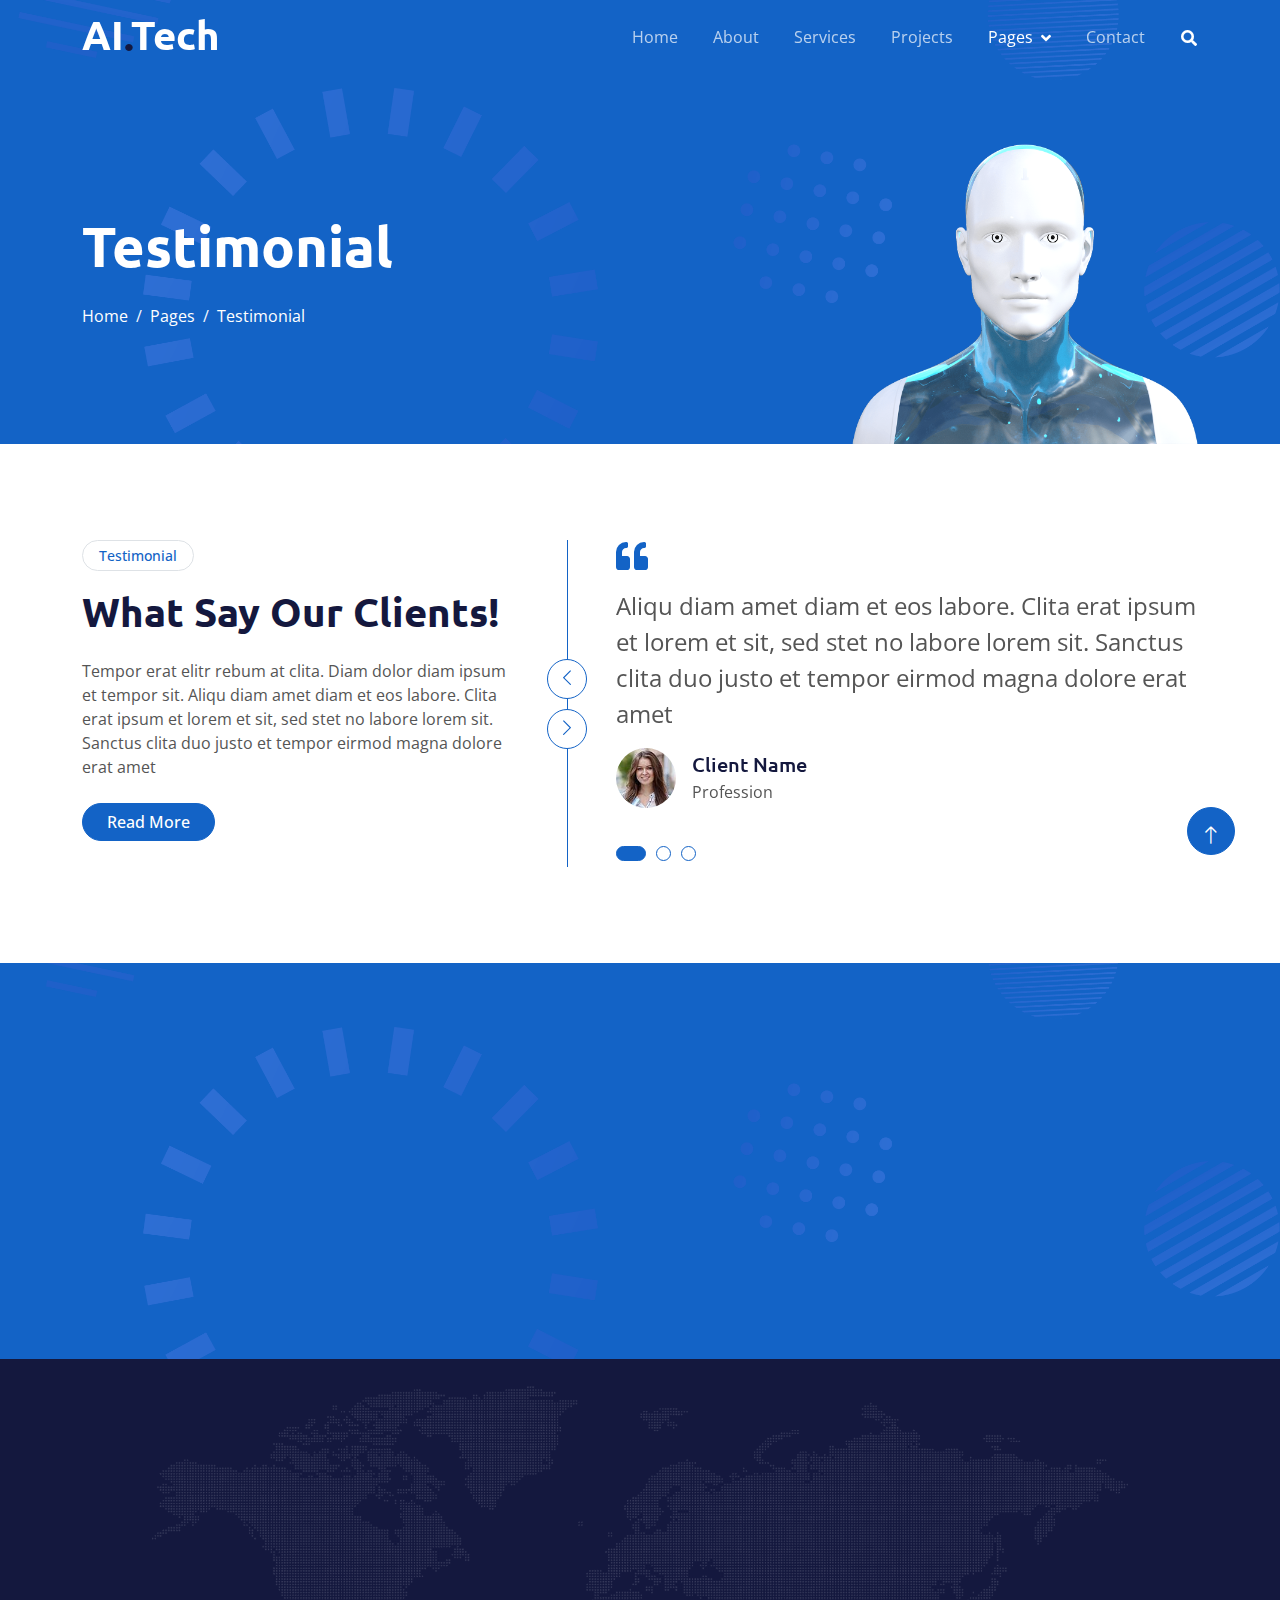
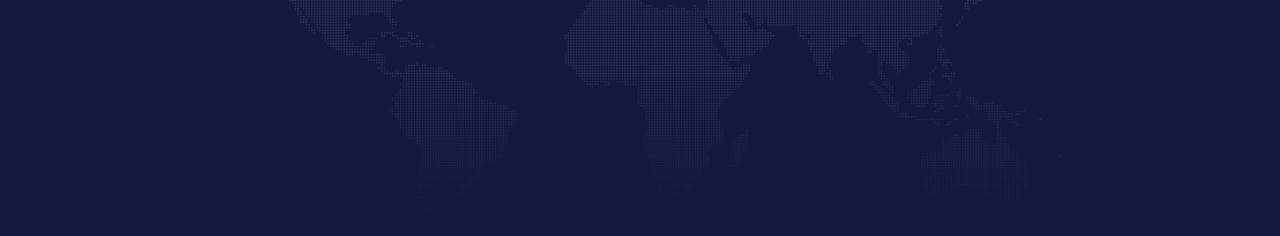
<file: AI-html-1.0.0 2/testimonial.html>
<!DOCTYPE html>
<html lang="en">

<head>
    <meta charset="utf-8">
    <title>AI.Tech - Artificial Intelligence HTML Template</title>
    <meta content="width=device-width, initial-scale=1.0" name="viewport">
    <meta content="" name="keywords">
    <meta content="" name="description">

    <!-- Favicon -->
    <link href="img/favicon.ico" rel="icon">

    <!-- Google Web Fonts -->
    <link rel="preconnect" href="https://fonts.googleapis.com">
    <link rel="preconnect" href="https://fonts.gstatic.com" crossorigin>
    <link href="https://fonts.googleapis.com/css2?family=Open+Sans:wght@400;600&family=Ubuntu:wght@500;700&display=swap"
        rel="stylesheet">

    <!-- Icon Font Stylesheet -->
    <link href="https://cdnjs.cloudflare.com/ajax/libs/font-awesome/5.10.0/css/all.min.css" rel="stylesheet">
    <link href="https://cdn.jsdelivr.net/npm/bootstrap-icons@1.4.1/font/bootstrap-icons.css" rel="stylesheet">

    <!-- Libraries Stylesheet -->
    <link href="lib/animate/animate.min.css" rel="stylesheet">
    <link href="lib/owlcarousel/assets/owl.carousel.min.css" rel="stylesheet">

    <!-- Customized Bootstrap Stylesheet -->
    <link href="css/bootstrap.min.css" rel="stylesheet">

    <!-- Template Stylesheet -->
    <link href="css/style.css" rel="stylesheet">
</head>

<body>
    <!-- Spinner Start -->
    <div id="spinner"
        class="show bg-white position-fixed translate-middle w-100 vh-100 top-50 start-50 d-flex align-items-center justify-content-center">
        <div class="spinner-grow text-primary" style="width: 3rem; height: 3rem;" role="status">
            <span class="sr-only">Loading...</span>
        </div>
    </div>
    <!-- Spinner End -->


    <!-- Navbar Start -->
    <div class="container-fluid sticky-top">
        <div class="container">
            <nav class="navbar navbar-expand-lg navbar-dark p-0">
                <a href="index.html" class="navbar-brand">
                    <h1 class="text-white">AI<span class="text-dark">.</span>Tech</h1>
                </a>
                <button type="button" class="navbar-toggler ms-auto me-0" data-bs-toggle="collapse"
                    data-bs-target="#navbarCollapse">
                    <span class="navbar-toggler-icon"></span>
                </button>
                <div class="collapse navbar-collapse" id="navbarCollapse">
                    <div class="navbar-nav ms-auto">
                        <a href="index.html" class="nav-item nav-link">Home</a>
                        <a href="about.html" class="nav-item nav-link">About</a>
                        <a href="service.html" class="nav-item nav-link">Services</a>
                        <a href="project.html" class="nav-item nav-link">Projects</a>
                        <div class="nav-item dropdown">
                            <a href="#" class="nav-link dropdown-toggle active" data-bs-toggle="dropdown">Pages</a>
                            <div class="dropdown-menu bg-light mt-2">
                                <a href="feature.html" class="dropdown-item">Features</a>
                                <a href="team.html" class="dropdown-item">Our Team</a>
                                <a href="faq.html" class="dropdown-item">FAQs</a>
                                <a href="testimonial.html" class="dropdown-item active">Testimonial</a>
                                <a href="404.html" class="dropdown-item">404 Page</a>
                            </div>
                        </div>
                        <a href="contact.html" class="nav-item nav-link">Contact</a>
                    </div>
                    <butaton type="button" class="btn text-white p-0 d-none d-lg-block" data-bs-toggle="modal"
                        data-bs-target="#searchModal"><i class="fa fa-search"></i></butaton>
                </div>
            </nav>
        </div>
    </div>
    <!-- Navbar End -->


    <!-- Hero Start -->
    <div class="container-fluid pt-5 bg-primary hero-header">
        <div class="container pt-5">
            <div class="row g-5 pt-5">
                <div class="col-lg-6 align-self-center text-center text-lg-start mb-lg-5">
                    <h1 class="display-4 text-white mb-4 animated slideInRight">Testimonial</h1>
                    <nav aria-label="breadcrumb">
                        <ol class="breadcrumb justify-content-center justify-content-lg-start mb-0">
                            <li class="breadcrumb-item"><a class="text-white" href="#">Home</a></li>
                            <li class="breadcrumb-item"><a class="text-white" href="#">Pages</a></li>
                            <li class="breadcrumb-item text-white active" aria-current="page">Testimonial</li>
                        </ol>
                    </nav>
                </div>
                <div class="col-lg-6 align-self-end text-center text-lg-end">
                    <img class="img-fluid" src="img/hero-img.png" alt="" style="max-height: 300px;">
                </div>
            </div>
        </div>
    </div>
    <!-- Hero End -->


    <!-- Full Screen Search Start -->
    <div class="modal fade" id="searchModal" tabindex="-1">
        <div class="modal-dialog modal-fullscreen">
            <div class="modal-content" style="background: rgba(20, 24, 62, 0.7);">
                <div class="modal-header border-0">
                    <button type="button" class="btn btn-square bg-white btn-close" data-bs-dismiss="modal"
                        aria-label="Close"></button>
                </div>
                <div class="modal-body d-flex align-items-center justify-content-center">
                    <div class="input-group" style="max-width: 600px;">
                        <input type="text" class="form-control bg-transparent border-light p-3"
                            placeholder="Type search keyword">
                        <button class="btn btn-light px-4"><i class="bi bi-search"></i></button>
                    </div>
                </div>
            </div>
        </div>
    </div>
    <!-- Full Screen Search End -->


    <!-- Testimonial Start -->
    <div class="container-xxl py-5">
        <div class="container py-5">
            <div class="row g-5">
                <div class="col-lg-5 wow fadeIn" data-wow-delay="0.1s">
                    <div class="btn btn-sm border rounded-pill text-primary px-3 mb-3">Testimonial</div>
                    <h1 class="mb-4">What Say Our Clients!</h1>
                    <p class="mb-4">Tempor erat elitr rebum at clita. Diam dolor diam ipsum et tempor sit. Aliqu diam
                        amet diam et eos labore. Clita erat ipsum et lorem et sit, sed stet no labore lorem sit. Sanctus
                        clita duo justo et tempor eirmod magna dolore erat amet</p>
                    <a class="btn btn-primary rounded-pill px-4" href="">Read More</a>
                </div>
                <div class="col-lg-7 wow fadeIn" data-wow-delay="0.5s">
                    <div class="owl-carousel testimonial-carousel border-start border-primary">
                        <div class="testimonial-item ps-5">
                            <i class="fa fa-quote-left fa-2x text-primary mb-3"></i>
                            <p class="fs-4">Aliqu diam amet diam et eos labore. Clita erat ipsum et lorem et sit, sed stet no labore lorem sit. Sanctus clita duo justo et tempor eirmod magna dolore erat amet</p>
                            <div class="d-flex align-items-center">
                                <img class="img-fluid flex-shrink-0 rounded-circle" src="img/testimonial-1.jpg"
                                    style="width: 60px; height: 60px;">
                                <div class="ps-3">
                                    <h5 class="mb-1">Client Name</h5>
                                    <span>Profession</span>
                                </div>
                            </div>
                        </div>
                        <div class="testimonial-item ps-5">
                            <i class="fa fa-quote-left fa-2x text-primary mb-3"></i>
                            <p class="fs-4">Aliqu diam amet diam et eos labore. Clita erat ipsum et lorem et sit, sed stet no labore lorem sit. Sanctus clita duo justo et tempor eirmod magna dolore erat amet</p>
                            <div class="d-flex align-items-center">
                                <img class="img-fluid flex-shrink-0 rounded-circle" src="img/testimonial-2.jpg"
                                    style="width: 60px; height: 60px;">
                                <div class="ps-3">
                                    <h5 class="mb-1">Client Name</h5>
                                    <span>Profession</span>
                                </div>
                            </div>
                        </div>
                        <div class="testimonial-item ps-5">
                            <i class="fa fa-quote-left fa-2x text-primary mb-3"></i>
                            <p class="fs-4">Aliqu diam amet diam et eos labore. Clita erat ipsum et lorem et sit, sed stet no labore lorem sit. Sanctus clita duo justo et tempor eirmod magna dolore erat amet</p>
                            <div class="d-flex align-items-center">
                                <img class="img-fluid flex-shrink-0 rounded-circle" src="img/testimonial-3.jpg"
                                    style="width: 60px; height: 60px;">
                                <div class="ps-3">
                                    <h5 class="mb-1">Client Name</h5>
                                    <span>Profession</span>
                                </div>
                            </div>
                        </div>
                    </div>
                </div>
            </div>
        </div>
    </div>
    <!-- Testimonial End -->


    <!-- Newsletter Start -->
    <div class="container-fluid bg-primary newsletter py-5">
        <div class="container">
            <div class="row g-5 align-items-center">
                <div class="col-md-5 ps-lg-0 pt-5 pt-md-0 text-start wow fadeIn" data-wow-delay="0.3s">
                    <img class="img-fluid" src="img/newsletter.png" alt="">
                </div>
                <div class="col-md-7 py-5 newsletter-text wow fadeIn" data-wow-delay="0.5s">
                    <div class="btn btn-sm border rounded-pill text-white px-3 mb-3">Newsletter</div>
                    <h1 class="text-white mb-4">Let's subscribe the newsletter</h1>
                    <div class="position-relative w-100 mt-3 mb-2">
                        <input class="form-control border-0 rounded-pill w-100 ps-4 pe-5" type="text"
                            placeholder="Enter Your Email" style="height: 48px;">
                        <button type="button" class="btn shadow-none position-absolute top-0 end-0 mt-1 me-2"><i
                                class="fa fa-paper-plane text-primary fs-4"></i></button>
                    </div>
                    <small class="text-white-50">Diam sed sed dolor stet amet eirmod</small>
                </div>
            </div>
        </div>
    </div>
    <!-- Newsletter End -->


    <!-- Footer Start -->
    <div class="container-fluid bg-dark text-white-50 footer pt-5">
        <div class="container py-5">
            <div class="row g-5">
                <div class="col-md-6 col-lg-3 wow fadeIn" data-wow-delay="0.1s">
                    <a href="index.html" class="d-inline-block mb-3">
                        <h1 class="text-white">AI<span class="text-primary">.</span>Tech</h1>
                    </a>
                    <p class="mb-0">Tempor erat elitr rebum at clita. Diam dolor diam ipsum et tempor sit. Aliqu diam
                        amet diam et eos labore. Clita erat ipsum et lorem et sit, sed stet no labore lorem sit. Sanctus
                        clita duo justo et tempor</p>
                </div>
                <div class="col-md-6 col-lg-3 wow fadeIn" data-wow-delay="0.3s">
                    <h5 class="text-white mb-4">Get In Touch</h5>
                    <p><i class="fa fa-map-marker-alt me-3"></i>123 Street, New York, USA</p>
                    <p><i class="fa fa-phone-alt me-3"></i>+012 345 67890</p>
                    <p><i class="fa fa-envelope me-3"></i>info@example.com</p>
                    <div class="d-flex pt-2">
                        <a class="btn btn-outline-light btn-social" href=""><i class="fab fa-twitter"></i></a>
                        <a class="btn btn-outline-light btn-social" href=""><i class="fab fa-facebook-f"></i></a>
                        <a class="btn btn-outline-light btn-social" href=""><i class="fab fa-youtube"></i></a>
                        <a class="btn btn-outline-light btn-social" href=""><i class="fab fa-instagram"></i></a>
                        <a class="btn btn-outline-light btn-social" href=""><i class="fab fa-linkedin-in"></i></a>
                    </div>
                </div>
                <div class="col-md-6 col-lg-3 wow fadeIn" data-wow-delay="0.5s">
                    <h5 class="text-white mb-4">Popular Link</h5>
                    <a class="btn btn-link" href="">About Us</a>
                    <a class="btn btn-link" href="">Contact Us</a>
                    <a class="btn btn-link" href="">Privacy Policy</a>
                    <a class="btn btn-link" href="">Terms & Condition</a>
                    <a class="btn btn-link" href="">Career</a>
                </div>
                <div class="col-md-6 col-lg-3 wow fadeIn" data-wow-delay="0.7s">
                    <h5 class="text-white mb-4">Our Services</h5>
                    <a class="btn btn-link" href="">Robotic Automation</a>
                    <a class="btn btn-link" href="">Machine learning</a>
                    <a class="btn btn-link" href="">Predictive Analysis</a>
                    <a class="btn btn-link" href="">Data Science</a>
                    <a class="btn btn-link" href="">Robot Technology</a>
                </div>
            </div>
        </div>
        <div class="container wow fadeIn" data-wow-delay="0.1s">
            <div class="copyright">
                <div class="row">
                    <div class="col-md-6 text-center text-md-start mb-3 mb-md-0">
                        &copy; <a class="border-bottom" href="#">Your Site Name</a>, All Right Reserved.

                        <!--/*** This template is free as long as you keep the footer author’s credit link/attribution link/backlink. If you'd like to use the template without the footer author’s credit link/attribution link/backlink, you can purchase the Credit Removal License from "https://htmlcodex.com/credit-removal". Thank you for your support. ***/-->
                        Designed By <a class="border-bottom" href="https://htmlcodex.com">HTML Codex</a> Distributed By <a class="border-bottom" href="https://themewagon.com">ThemeWagon</a>
                    </div>
                    <div class="col-md-6 text-center text-md-end">
                        <div class="footer-menu">
                            <a href="">Home</a>
                            <a href="">Cookies</a>
                            <a href="">Help</a>
                            <a href="">FAQs</a>
                        </div>
                    </div>
                </div>
            </div>
        </div>
    </div>
    <!-- Footer End -->


    <!-- Back to Top -->
    <a href="#" class="btn btn-lg btn-primary btn-lg-square back-to-top pt-2"><i class="bi bi-arrow-up"></i></a>


    <!-- JavaScript Libraries -->
    <script src="https://ajax.googleapis.com/ajax/libs/jquery/3.6.1/jquery.min.js"></script>
    <script src="https://cdn.jsdelivr.net/npm/bootstrap@5.0.0/dist/js/bootstrap.bundle.min.js"></script>
    <script src="lib/wow/wow.min.js"></script>
    <script src="lib/easing/easing.min.js"></script>
    <script src="lib/waypoints/waypoints.min.js"></script>
    <script src="lib/counterup/counterup.min.js"></script>
    <script src="lib/owlcarousel/owl.carousel.min.js"></script>

    <!-- Template Javascript -->
    <script src="js/main.js"></script>
</body>

</html>
</file>
<file: AI-html-1.0.0 2/css/style.css>
/********** Template CSS **********/
:root {
    --primary: #1363C6;
    --secondary: #15ACE1;
    --light: #F4F7FE;
    --dark: #14183E;
}


/*** Spinner ***/
#spinner {
    opacity: 0;
    visibility: hidden;
    transition: opacity .5s ease-out, visibility 0s linear .5s;
    z-index: 99999;
}

#spinner.show {
    transition: opacity .5s ease-out, visibility 0s linear 0s;
    visibility: visible;
    opacity: 1;
}

.back-to-top {
    position: fixed;
    display: none;
    right: 45px;
    bottom: 45px;
    z-index: 99;
}


/*** Heading ***/
h1,
h2,
h3,
.fw-bold {
    font-weight: 700 !important;
}

h4,
h5,
h6,
.fw-medium {
    font-weight: 500 !important;
}


/*** Button ***/
.btn {
    font-weight: 500;
    transition: .5s;
}

.btn-square {
    width: 38px;
    height: 38px;
}

.btn-sm-square {
    width: 32px;
    height: 32px;
}

.btn-lg-square {
    width: 48px;
    height: 48px;
}

.btn-square,
.btn-sm-square,
.btn-lg-square {
    padding: 0;
    display: flex;
    align-items: center;
    justify-content: center;
    font-weight: normal;
    border-radius: 50px;
}


/*** Navbar ***/
.sticky-top {
    top: -150px;
    transition: .5s;
}

.navbar {
    padding: 11px 0 !important;
    height: 75px;
}

.navbar .navbar-nav .nav-link {
    margin-right: 35px;
    padding: 0;
    color: rgba(255, 255, 255, .7);
    outline: none;
}

.navbar .navbar-nav .nav-link:hover,
.navbar .navbar-nav .nav-link.active {
    color: rgba(255, 255, 255, 1);
}

.navbar .dropdown-toggle::after {
    border: none;
    content: "\f107";
    font-family: "Font Awesome 5 Free";
    font-weight: 900;
    vertical-align: middle;
    margin-left: 8px;
}

@media (max-width: 991.98px) {
    .navbar .navbar-nav {
        padding: 0 15px;
        background: var(--primary);
    }

    .navbar .navbar-nav .nav-link  {
        margin-right: 0;
        padding: 10px 0;
    }
}

@media (min-width: 992px) {
    .navbar .nav-item .dropdown-menu {
        display: block;
        border: none;
        margin-top: 0;
        top: 150%;
        opacity: 0;
        visibility: hidden;
        transition: .5s;
    }

    .navbar .nav-item:hover .dropdown-menu {
        top: 100%;
        visibility: visible;
        transition: .5s;
        opacity: 1;
    }
}


/*** Hero Header ***/
.hero-header {
    margin-top: -75px;
    background: url(../img/bg-hero.png) center center no-repeat;
    background-size: cover;
}

.hero-header .breadcrumb-item+.breadcrumb-item::before {
    color: var(--light);
}


/*** Section Title ***/
.section-title::before {
    position: absolute;
    content: "";
    width: 45px;
    height: 4px;
    bottom: 0;
    left: 0;
    background: var(--dark);
}

.section-title::after {
    position: absolute;
    content: "";
    width: 4px;
    height: 4px;
    bottom: 0;
    left: 50px;
    background: var(--dark);
}

.section-title.text-center::before {
    left: 50%;
    margin-left: -25px;
}

.section-title.text-center::after {
    left: 50%;
    margin-left: 25px;
}

.section-title h6::before,
.section-title h6::after {
    position: absolute;
    content: "";
    width: 10px;
    height: 10px;
    top: 2px;
    left: 0;
    background: rgba(33, 66, 177, .5);
}

.section-title h6::after {
    top: 5px;
    left: 3px;
}


/*** About ***/
.about-img {
    position: relative;
    overflow: hidden;
}

.about-img::after {
    position: absolute;
    content: "";
    width: 100%;
    height: 100%;
    top: 0;
    left: 0;
    background: url(../img/bg-about-img.png) top left no-repeat;
    background-size: contain;
}


/*** Service ***/
.service-item {
    position: relative;
    padding: 45px 30px;
    background: #FFFFFF;
    transition: .5s;
}

.service-item:hover {
    background: var(--primary);
}

.service-item .service-icon {
    margin: 0 auto 20px auto;
    width: 90px;
    height: 90px;
    color: var(--primary);
    background: var(--light);
    transition: .5s;
}

.service-item:hover .service-icon {
    background: #FFFFFF;
}

.service-item h5,
.service-item p {
    transition: .5s;
}

.service-item:hover h5,
.service-item:hover p {
    color: #FFFFFF;
}

.service-item a.btn {
    position: relative;
    display: flex;
    color: var(--primary);
    transition: .5s;
    z-index: 1;
}

.service-item:hover a.btn {
    color: var(--primary);
}

.service-item a.btn::before {
    position: absolute;
    content: "";
    width: 35px;
    height: 35px;
    top: 0;
    left: 0;
    border-radius: 35px;
    background: var(--light);
    transition: .5s;
    z-index: -1;
}

.service-item:hover a.btn::before {
    width: 100%;
    background: var(--light);
}


/*** Feature ***/
.feature {
    background: url(../img/bg-hero.png) center center no-repeat;
    background-size: cover;
}


/*** Newsletter ***/
.newsletter {
    background: url(../img/bg-hero.png) center center no-repeat;
    background-size: cover;
}

@media (min-width: 992px) {
    .newsletter .container {
        max-width: 100% !important;
    }

    .newsletter .newsletter-text  {
        padding-right: calc(((100% - 960px) / 2) + .75rem);
    }
}

@media (min-width: 1200px) {
    .newsletter .newsletter-text  {
        padding-right: calc(((100% - 1140px) / 2) + .75rem);
    }
}

@media (min-width: 1400px) {
    .newsletter .newsletter-text  {
        padding-right: calc(((100% - 1320px) / 2) + .75rem);
    }
}


/*** Case Study ***/
.case-item img {
    transition: .5s;
}
  
.case-item:hover img {
    transform: scale(1.2);
}
  
.case-overlay {
    position: absolute;
    padding: 30px;
    width: 100%;
    height: 100%;
    top: 0;
    left: 0;
    display: flex;
    flex-direction: column;
    align-items: flex-start;
    justify-content: flex-end;
    background: linear-gradient(rgba(20, 24, 62, 0), var(--dark));
    z-index: 1;
}

.case-overlay small {
    display: inline-block;
    padding: 3px 15px;
    color: #FFFFFF;
    background: rgba(20, 24, 62, .7);
    border-radius: 25px;
    margin-bottom: 15px;
}

.case-overlay span.btn:hover {
    color: var(--primary);
    background: #FFFFFF;
    border-color: #FFFFFF;
}


/*** FAQs ***/
.accordion .accordion-item {
    border: none;
    margin-bottom: 15px;
}

.accordion .accordion-button {
    background: var(--light);
    border-radius: 2px;
}

.accordion .accordion-button:not(.collapsed) {
    color: #FFFFFF;
    background: var(--primary);
    box-shadow: none;
}

.accordion .accordion-button:not(.collapsed)::after {
    background-image: url("data:image/svg+xml,%3csvg xmlns='http://www.w3.org/2000/svg' viewBox='0 0 16 16' fill='%23fff'%3e%3cpath fill-rule='evenodd' d='M1.646 4.646a.5.5 0 0 1 .708 0L8 10.293l5.646-5.647a.5.5 0 0 1 .708.708l-6 6a.5.5 0 0 1-.708 0l-6-6a.5.5 0 0 1 0-.708z'/%3e%3c/svg%3e");
}

.accordion .accordion-body {
    padding: 15px 0 0 0;
}


/*** Testimonial ***/
.testimonial-carousel {
    position: relative;
}

.testimonial-carousel .owl-nav {
    position: absolute;
    width: 40px;
    height: 100%;
    top: calc(50% - 50px);
    left: -21px;
    display: flex;
    flex-direction: column;
    align-items: center;
}

.testimonial-carousel .owl-nav .owl-prev,
.testimonial-carousel .owl-nav .owl-next {
    margin: 5px 0;
    width: 40px;
    height: 40px;
    display: flex;
    align-items: center;
    justify-content: center;
    color: var(--primary);
    background: #FFFFFF;
    border: 1px solid var(--primary);
    border-radius: 40px;
    font-size: 18px;
    transition: .5s;
}

.testimonial-carousel .owl-nav .owl-prev:hover,
.testimonial-carousel .owl-nav .owl-next:hover {
    background: var(--primary);
    color: #FFFFFF;
}

.testimonial-carousel .owl-dots {
    margin-top: 35px;
    margin-left: 3rem;
}

.testimonial-carousel .owl-dot {
    position: relative;
    display: inline-block;
    margin-right: 10px;
    width: 15px;
    height: 15px;
    background: #FFFFFF;
    border: 1px solid var(--primary);
    border-radius: 15px;
    transition: .5s;
}

.testimonial-carousel .owl-dot.active {
    width: 30px;
    background: var(--primary);
}


/*** Team ***/
.team-item {
    transition: .5s;
    border: 1px solid transparent;
    transition: .5s;
}

.team-item:hover {

    border-color: var(--primary);
}


/*** Footer ***/
.footer {
    background: url(../img/footer.png) center center no-repeat;
    background-size: contain;
}

.footer .btn.btn-social {
    margin-right: 5px;
    width: 40px;
    height: 40px;
    display: flex;
    align-items: center;
    justify-content: center;
    color: rgba(255,255,255,.5);
    border: 1px solid rgba(256, 256, 256, .1);
    border-radius: 40px;
    transition: .3s;
}

.footer .btn.btn-social:hover {
    color: var(--primary);
}

.footer .btn.btn-link {
    display: block;
    margin-bottom: 10px;
    padding: 0;
    text-align: left;
    color: rgba(255,255,255,.5);
    font-weight: normal;
    transition: .3s;
}

.footer .btn.btn-link:hover {
    color: #FFFFFF;
}

.footer .btn.btn-link::before {
    position: relative;
    content: "\f105";
    font-family: "Font Awesome 5 Free";
    font-weight: 900;
    margin-right: 10px;
}

.footer .btn.btn-link:hover {
    letter-spacing: 1px;
    box-shadow: none;
}

.footer .copyright {
    padding: 25px 0;
    font-size: 14px;
    border-top: 1px solid rgba(256, 256, 256, .1);
}

.footer .copyright a {
    color: rgba(255,255,255,.5);
}

.footer .copyright a:hover {
    color: #FFFFFF;
}

.footer .footer-menu a {
    margin-right: 15px;
    padding-right: 15px;
    border-right: 1px solid rgba(255, 255, 255, .1);
}

.footer .footer-menu a:last-child {
    margin-right: 0;
    padding-right: 0;
    border-right: none;
}
</file>
<file: send.css>
@import url('https://fonts.googleapis.com/css2?family=Poppins:ital,wght@0,100;0,200;0,300;0,400;0,500;0,600;0,700;0,800;0,900;1,100;1,200;1,300;1,400;1,500;1,600;1,700;1,800;1,900&display=swap');

* {
    margin: 0;
    padding: 0;
    text-decoration: none;
    box-sizing: border-box;
    font-family: "Poppins", sans-serif;
}

body {
    display: flex;
    justify-content: center;
    align-items: center;
    min-height: 100vh;
    background: #ffffff;
}

.wrapper {
    width: 450px;
    height: 350px;
    background: transparent;
    border: 5px solid #2aed3b;
    padding: 5px;
}

h5 {
    color: #111a21;
    font-size: 15px;
}

.h5 {
    margin-top: 20px;
}

.border {
    margin-top: 2px;
    border: 1px solid gray;
    width: 400px;
    display: flex;
    align-items: center;
    justify-content: space-between;
}

.border p {
    padding-left: 5px;
    margin-top: 0;
}

p {
    color: #000;
    font-size: 14px;
    font-weight: 500;
}

.span {
    padding: 10px 20px;
    color: #2aed3b;
    border-left: 1px solid gray;
}

.amount {
    margin-top: 15px;
}

.amount p {
    margin-top: 10px;
    font-weight: 400;
    margin-bottom: 5px;
}

.amount p span {
    color: #007aad;
}

.amount .border-2 {
    display: flex;
    align-items: center;
    width: 200px;
    border: 1px solid gray;
    gap: 5%;
}

.naira {
    background: gainsboro;
    width: 38px;
    text-align: center;
}

.naira-2 {
    padding-right: 5px;
}

.last {
    font-weight: 500 !important;
}

.button-wrapper {
    display: flex;
    align-items: center;
    gap: 5px;
}

.button {
    display: flex;
    justify-content: space-between;
}

button {
    padding: 5px;
    border: none;
    cursor: pointer;
}

.gray {
    background: gray;
    width: 70px;
}

.blue {
    background: #007aad;
    color: #fff;
    width: 80px;
}

.button-cover{
    padding: 5px;
    background: #fff;
    border: 5px solid #2aed3b;
}
</file>
